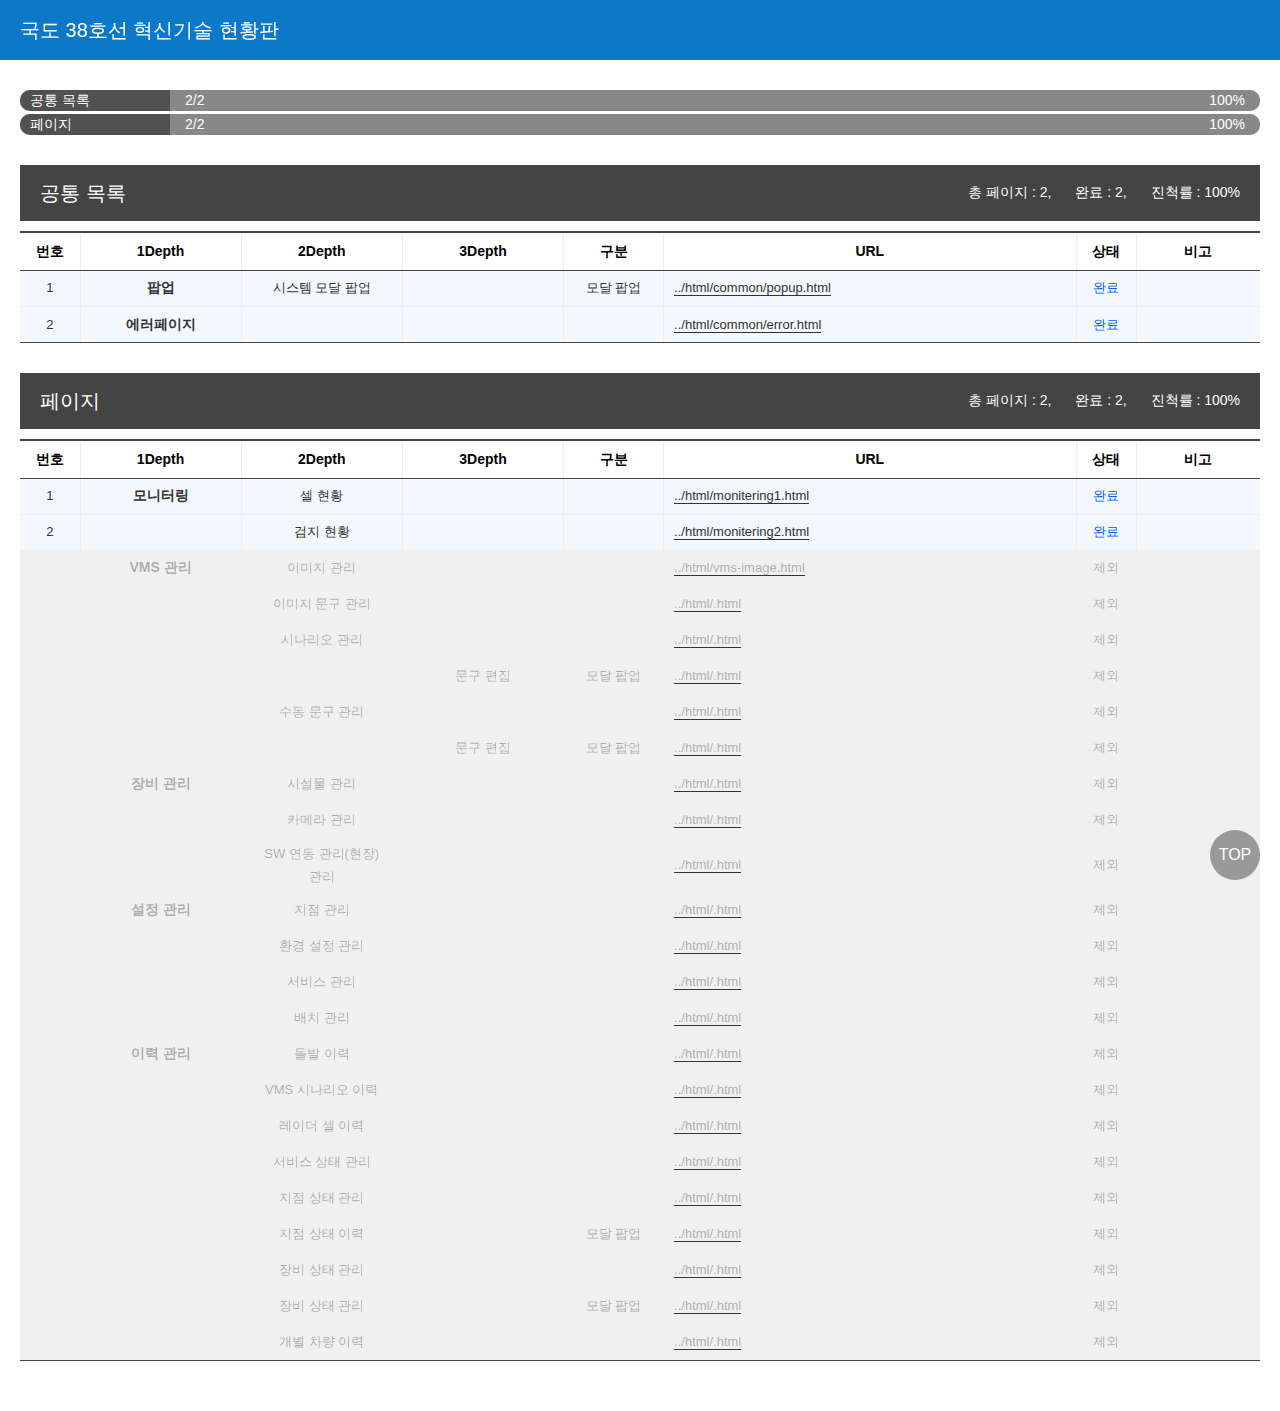
<file: base/html/index.html>
<!DOCTYPE html>
<html lang="ko">
  <head>
    <meta charset="UTF-8" />
    <meta http-equiv="X-UA-Compatible" content="IE=edge" />
    <meta name="viewport" content="width=device-width, initial-scale=1.0" />
    <title>국도 38호선 혁신기술</title>
    <link rel="stylesheet" href="/base/css/pub/base.css" />
    <link rel="stylesheet" href="/base/css/pub/ia.css" />
    <script src="/base/js/lib/jquery-3.5.1.min.js"></script>
    <script src="/base/js/pub/ia.js"></script>
    <style>
      .ia-content-header {
        background: #0c79c8;
      }
      .ia-tbl table .col-type {
        width: 100px !important;
      }
      .ia-tbl table td.col-1depth,
      .ia-tbl table td.col-2depth,
      .ia-tbl table td.col-3depth,
      .ia-tbl table td.col-4depth,
      .ia-tbl table td.col-5depth {
        width: 13%;
        text-align: center;
      }
      .ia-tab-content tr:hover td {
        background: #c1ddef !important;
      }
      .cancel {
        /* text-decoration: line-through;
        color: red; */

        td {
          color: rgba(0, 0, 0, 0.3) !important;
        }
      }
    </style>
  </head>
  <body>
    <div id="ia-wrap">
      <div id="ia-container">
        <div id="ia-content">
          <div class="ia-content-header">
            <div class="ia-in-sec">
              <h1 class="ia-h1">국도 38호선 혁신기술 현황판</h1>
              <div class="ia-guideLink">
                <button type="button" class="ia-top" onclick="$(window).scrollTop(0)">TOP</button>
                <!-- <a href="index.html" class="is-current">현황판</a>
              <a href="../_convention/index.html">퍼블리싱가이드</a> -->
              </div>
            </div>
          </div>
          <div class="ia-content-body">
            <!-- Total -->
            <section class="ia-section">
              <div class="ia-section-body">
                <div class="ia-graph">
                  <ul class="graph"></ul>
                </div>
              </div>
            </section>
            <!-- //Total -->

            <!-- Note -->
            <section class="ia-section ia-section-note">
              <div class="ia-note">
                <div class="row">
                  <div class="col col-12">
                    <div class="ia-box g-box-note">
                      <div class="ia-box-header">
                        <h4 class="ia-h4 marginT-0">Publish Note</h4>
                      </div>
                      <div class="ia-box-body">
                        <ul class="ia-desc marginT-0">
                          <li>유형 표시방법 - FP : Full Popup, MP : Massge Popup, SP : Select Popup, EP : Etc Popup,</li>
                          <li>1차 진척관리 - 최초 완료표시 기준으로 날짜를 표시하고, 비고란에 전달사항이 있는경우 표시한다.</li>
                          <li>2차 결함관리 - 신규/수정/삭제 이슈가 있는 경우 소스코드와 비고란에 동일한 주석문구를 표시한다. (주석표기 예시 - 181130 홍길동 작업내용 수정)</li>
                          <li>3차 최종완료 - 사이트 오픈후에 전체현황을 엑셀로 백업하여 기록을 남기고 비고란은 삭제한다. (최종완료 초기화 작업)</li>
                        </ul>
                      </div>
                    </div>
                  </div>
                </div>
              </div>
            </section>
            <!-- //Note -->

            <!-- list -->
            <section class="ia-section ia-section-ajax" data-file="ajax_ia_0" data-color="#ff898e">
              <div class="ia-section-header">
                <h2 class="ia-h2"><a href="#this" class="ui-accordion-toggle">공통 목록</a></h2>
                <div class="ia-legend">
                  <span class="item"><em>총 페이지 : </em><em class="legend-total">0</em>,</span>
                  <span class="item c-done"><em>완료 : </em><em class="legend-complete">0</em>,</span>
                  <span class="item"><em>진척률 : </em><em class="legend-process">0</em></span>
                </div>
              </div>
              <div class="ia-section-body">
                <div class="ia-tab-content type-thumb">
                  <div class="ia-iframe-wrap">
                    <div class="ia-iframe-list"></div>
                  </div>
                </div>
                <div class="ia-tab-content type-list is-visible">
                  <div class="tbl ia-tbl">
                    <table>
                      <caption>
                        <strong>제목 정보</strong>
                        <p>제목1, 제목2, 제목3 항목으로 구성됨</p>
                      </caption>
                      <thead>
                        <tr>
                          <th scope="col">번호</th>
                          <th scope="col" class="col-1depth">1Depth</th>
                          <th scope="col" class="col-2depth">2Depth</th>
                          <th scope="col" class="col-3depth">3Depth</th>
                          <th scope="col" class="col-4depth">4Depth</th>
                          <th scope="col" class="col-5depth">5Depth</th>
                          <th scope="col" class="col-point">구분</th>
                          <th scope="col">URL</th>
                          <!-- <th scope="col" class="col-date">날짜</th> -->
                          <th scope="col">상태</th>
                          <!-- <th scope="col">담당자</th> -->
                          <th scope="col">비고</th>
                        </tr>
                      </thead>
                      <tbody>
                        <tr>
                          <td class="col-num"><!--자동입력--></td>
                          <td class="col-1depth">팝업</td>
                          <td class="col-2depth">시스템 모달 팝업</td>
                          <td class="col-3depth"></td>
                          <td class="col-4depth"></td>
                          <td class="col-5depth"></td>
                          <td class="col-type" data-type="모달 팝업"></td>
                          <td class="col-url">html/common/popup.html</td>
                          <!-- <td class="col-date"></td> -->
                          <td class="col-complete" data-complete="완료"></td>
                          <!-- <td class="col-worker"></td> -->
                          <td class="col-memo"></td>
                        </tr>
                        <tr>
                          <td class="col-num"><!--자동입력--></td>
                          <td class="col-1depth">에러페이지</td>
                          <td class="col-2depth"></td>
                          <td class="col-3depth"></td>
                          <td class="col-4depth"></td>
                          <td class="col-5depth"></td>
                          <td class="col-type" data-type=""></td>
                          <td class="col-url">html/common/error.html</td>
                          <!-- <td class="col-date"></td> -->
                          <td class="col-complete" data-complete="완료"></td>
                          <!-- <td class="col-worker"></td> -->
                          <td class="col-memo"></td>
                        </tr>
                        <!-- <tr>
                          <td class="col-num"></td>
                          <td class="col-1depth">아이콘 모음</td>
                          <td class="col-2depth"></td>
                          <td class="col-3depth"></td>
                          <td class="col-4depth"></td>
                          <td class="col-5depth"></td>
                          <td class="col-type" data-type=""></td>
                          <td class="col-url">html/common/icon.html</td>
                          <td class="col-complete" data-complete="완료"></td>
                          <td class="col-memo"></td>
                        </tr> -->
                      </tbody>
                    </table>
                  </div>
                </div>
              </div>
            </section>
            <!-- //list -->

            <!-- list -->
            <section class="ia-section ia-section-ajax" data-file="ajax_ia_0" data-color="#ff898e">
              <div class="ia-section-header">
                <h2 class="ia-h2"><a href="#this" class="ui-accordion-toggle">페이지</a></h2>
                <div class="ia-legend">
                  <span class="item"><em>총 페이지 : </em><em class="legend-total">0</em>,</span>
                  <span class="item c-done"><em>완료 : </em><em class="legend-complete">0</em>,</span>
                  <span class="item"><em>진척률 : </em><em class="legend-process">0</em></span>
                </div>
              </div>
              <div class="ia-section-body">
                <div class="ia-tab-content type-thumb">
                  <div class="ia-iframe-wrap">
                    <div class="ia-iframe-list"></div>
                  </div>
                </div>
                <div class="ia-tab-content type-list is-visible">
                  <div class="tbl ia-tbl">
                    <table>
                      <caption>
                        <strong>제목 정보</strong>
                        <p>제목1, 제목2, 제목3 항목으로 구성됨</p>
                      </caption>
                      <thead>
                        <tr>
                          <th scope="col">번호</th>
                          <th scope="col" class="col-1depth">1Depth</th>
                          <th scope="col" class="col-2depth">2Depth</th>
                          <th scope="col" class="col-3depth">3Depth</th>
                          <th scope="col" class="col-4depth">4Depth</th>
                          <th scope="col" class="col-5depth">5Depth</th>
                          <th scope="col" class="col-point">구분</th>
                          <th scope="col">URL</th>
                          <!-- <th scope="col" class="col-date">날짜</th> -->
                          <th scope="col">상태</th>
                          <!-- <th scope="col">담당자</th> -->
                          <th scope="col">비고</th>
                        </tr>
                      </thead>
                      <tbody>
                        <tr>
                          <td class="col-num"><!--자동입력--></td>
                          <td class="col-1depth">모니터링</td>
                          <td class="col-2depth">셀 현황</td>
                          <td class="col-3depth"></td>
                          <td class="col-4depth"></td>
                          <td class="col-5depth"></td>
                          <td class="col-type" data-type=""></td>
                          <td class="col-url">html/monitering1.html</td>
                          <!-- <td class="col-date"></td> -->
                          <td class="col-complete" data-complete="완료"></td>
                          <!-- <td class="col-worker"></td> -->
                          <td class="col-memo"></td>
                        </tr>
                        <tr>
                          <td class="col-num"><!--자동입력--></td>
                          <td class="col-1depth"></td>
                          <td class="col-2depth">검지 현황</td>
                          <td class="col-3depth"></td>
                          <td class="col-4depth"></td>
                          <td class="col-5depth"></td>
                          <td class="col-type" data-type=""></td>
                          <td class="col-url">html/monitering2.html</td>
                          <!-- <td class="col-date"></td> -->
                          <td class="col-complete" data-complete="완료"></td>
                          <!-- <td class="col-worker"></td> -->
                          <td class="col-memo"></td>
                        </tr>
                        <tr class="cancel">
                          <td class="col-num"><!--자동입력--></td>
                          <td class="col-1depth">VMS 관리</td>
                          <td class="col-2depth">이미지 관리</td>
                          <td class="col-3depth"></td>
                          <td class="col-4depth"></td>
                          <td class="col-5depth"></td>
                          <td class="col-type" data-type=""></td>
                          <td class="col-url">html/vms-image.html</td>
                          <!-- <td class="col-date"></td> -->
                          <td class="col-complete" data-complete="제외"></td>
                          <!-- <td class="col-worker"></td> -->
                          <td class="col-memo"></td>
                        </tr>
                        <tr class="cancel">
                          <td class="col-num"><!--자동입력--></td>
                          <td class="col-1depth"></td>
                          <td class="col-2depth">이미지 문구 관리</td>
                          <td class="col-3depth"></td>
                          <td class="col-4depth"></td>
                          <td class="col-5depth"></td>
                          <td class="col-type" data-type=""></td>
                          <td class="col-url">html/.html</td>
                          <!-- <td class="col-date"></td> -->
                          <td class="col-complete" data-complete="제외"></td>
                          <!-- <td class="col-worker"></td> -->
                          <td class="col-memo"></td>
                        </tr>
                        <tr class="cancel">
                          <td class="col-num"><!--자동입력--></td>
                          <td class="col-1depth"></td>
                          <td class="col-2depth">시나리오 관리</td>
                          <td class="col-3depth"></td>
                          <td class="col-4depth"></td>
                          <td class="col-5depth"></td>
                          <td class="col-type" data-type=""></td>
                          <td class="col-url">html/.html</td>
                          <!-- <td class="col-date"></td> -->
                          <td class="col-complete" data-complete="제외"></td>
                          <!-- <td class="col-worker"></td> -->
                          <td class="col-memo"></td>
                        </tr>
                        <tr class="cancel">
                          <td class="col-num"><!--자동입력--></td>
                          <td class="col-1depth"></td>
                          <td class="col-2depth"></td>
                          <td class="col-3depth">문구 편집</td>
                          <td class="col-4depth"></td>
                          <td class="col-5depth"></td>
                          <td class="col-type" data-type="모달 팝업"></td>
                          <td class="col-url">html/.html</td>
                          <!-- <td class="col-date"></td> -->
                          <td class="col-complete" data-complete="제외"></td>
                          <!-- <td class="col-worker"></td> -->
                          <td class="col-memo"></td>
                        </tr>
                        <tr class="cancel">
                          <td class="col-num"><!--자동입력--></td>
                          <td class="col-1depth"></td>
                          <td class="col-2depth">수동 문구 관리</td>
                          <td class="col-3depth"></td>
                          <td class="col-4depth"></td>
                          <td class="col-5depth"></td>
                          <td class="col-type" data-type=""></td>
                          <td class="col-url">html/.html</td>
                          <!-- <td class="col-date"></td> -->
                          <td class="col-complete" data-complete="제외"></td>
                          <!-- <td class="col-worker"></td> -->
                          <td class="col-memo"></td>
                        </tr>
                        <tr class="cancel">
                          <td class="col-num"><!--자동입력--></td>
                          <td class="col-1depth"></td>
                          <td class="col-2depth"></td>
                          <td class="col-3depth">문구 편집</td>
                          <td class="col-4depth"></td>
                          <td class="col-5depth"></td>
                          <td class="col-type" data-type="모달 팝업"></td>
                          <td class="col-url">html/.html</td>
                          <!-- <td class="col-date"></td> -->
                          <td class="col-complete" data-complete="제외"></td>
                          <!-- <td class="col-worker"></td> -->
                          <td class="col-memo"></td>
                        </tr>
                        <tr class="cancel">
                          <td class="col-num"><!--자동입력--></td>
                          <td class="col-1depth">장비 관리</td>
                          <td class="col-2depth">시설물 관리</td>
                          <td class="col-3depth"></td>
                          <td class="col-4depth"></td>
                          <td class="col-5depth"></td>
                          <td class="col-type" data-type=""></td>
                          <td class="col-url">html/.html</td>
                          <!-- <td class="col-date"></td> -->
                          <td class="col-complete" data-complete="제외"></td>
                          <!-- <td class="col-worker"></td> -->
                          <td class="col-memo"></td>
                        </tr>
                        <tr class="cancel">
                          <td class="col-num"><!--자동입력--></td>
                          <td class="col-1depth"></td>
                          <td class="col-2depth">카메라 관리</td>
                          <td class="col-3depth"></td>
                          <td class="col-4depth"></td>
                          <td class="col-5depth"></td>
                          <td class="col-type" data-type=""></td>
                          <td class="col-url">html/.html</td>
                          <!-- <td class="col-date"></td> -->
                          <td class="col-complete" data-complete="제외"></td>
                          <!-- <td class="col-worker"></td> -->
                          <td class="col-memo"></td>
                        </tr>
                        <tr class="cancel">
                          <td class="col-num"><!--자동입력--></td>
                          <td class="col-1depth"></td>
                          <td class="col-2depth">SW 연동 관리(현장) 관리</td>
                          <td class="col-3depth"></td>
                          <td class="col-4depth"></td>
                          <td class="col-5depth"></td>
                          <td class="col-type" data-type=""></td>
                          <td class="col-url">html/.html</td>
                          <!-- <td class="col-date"></td> -->
                          <td class="col-complete" data-complete="제외"></td>
                          <!-- <td class="col-worker"></td> -->
                          <td class="col-memo"></td>
                        </tr>
                        <tr class="cancel">
                          <td class="col-num"><!--자동입력--></td>
                          <td class="col-1depth">설정 관리</td>
                          <td class="col-2depth">지점 관리</td>
                          <td class="col-3depth"></td>
                          <td class="col-4depth"></td>
                          <td class="col-5depth"></td>
                          <td class="col-type" data-type=""></td>
                          <td class="col-url">html/.html</td>
                          <!-- <td class="col-date"></td> -->
                          <td class="col-complete" data-complete="제외"></td>
                          <!-- <td class="col-worker"></td> -->
                          <td class="col-memo"></td>
                        </tr>
                        <tr class="cancel">
                          <td class="col-num"><!--자동입력--></td>
                          <td class="col-1depth"></td>
                          <td class="col-2depth">환경 설정 관리</td>
                          <td class="col-3depth"></td>
                          <td class="col-4depth"></td>
                          <td class="col-5depth"></td>
                          <td class="col-type" data-type=""></td>
                          <td class="col-url">html/.html</td>
                          <!-- <td class="col-date"></td> -->
                          <td class="col-complete" data-complete="제외"></td>
                          <!-- <td class="col-worker"></td> -->
                          <td class="col-memo"></td>
                        </tr>
                        <tr class="cancel">
                          <td class="col-num"><!--자동입력--></td>
                          <td class="col-1depth"></td>
                          <td class="col-2depth">서비스 관리</td>
                          <td class="col-3depth"></td>
                          <td class="col-4depth"></td>
                          <td class="col-5depth"></td>
                          <td class="col-type" data-type=""></td>
                          <td class="col-url">html/.html</td>
                          <!-- <td class="col-date"></td> -->
                          <td class="col-complete" data-complete="제외"></td>
                          <!-- <td class="col-worker"></td> -->
                          <td class="col-memo"></td>
                        </tr>
                        <tr class="cancel">
                          <td class="col-num"><!--자동입력--></td>
                          <td class="col-1depth"></td>
                          <td class="col-2depth">배치 관리</td>
                          <td class="col-3depth"></td>
                          <td class="col-4depth"></td>
                          <td class="col-5depth"></td>
                          <td class="col-type" data-type=""></td>
                          <td class="col-url">html/.html</td>
                          <!-- <td class="col-date"></td> -->
                          <td class="col-complete" data-complete="제외"></td>
                          <!-- <td class="col-worker"></td> -->
                          <td class="col-memo"></td>
                        </tr>
                        <tr class="cancel">
                          <td class="col-num"><!--자동입력--></td>
                          <td class="col-1depth">이력 관리</td>
                          <td class="col-2depth">돌발 이력</td>
                          <td class="col-3depth"></td>
                          <td class="col-4depth"></td>
                          <td class="col-5depth"></td>
                          <td class="col-type" data-type=""></td>
                          <td class="col-url">html/.html</td>
                          <!-- <td class="col-date"></td> -->
                          <td class="col-complete" data-complete="제외"></td>
                          <!-- <td class="col-worker"></td> -->
                          <td class="col-memo"></td>
                        </tr>
                        <tr class="cancel">
                          <td class="col-num"><!--자동입력--></td>
                          <td class="col-1depth"></td>
                          <td class="col-2depth">VMS 시나리오 이력</td>
                          <td class="col-3depth"></td>
                          <td class="col-4depth"></td>
                          <td class="col-5depth"></td>
                          <td class="col-type" data-type=""></td>
                          <td class="col-url">html/.html</td>
                          <!-- <td class="col-date"></td> -->
                          <td class="col-complete" data-complete="제외"></td>
                          <!-- <td class="col-worker"></td> -->
                          <td class="col-memo"></td>
                        </tr>
                        <tr class="cancel">
                          <td class="col-num"><!--자동입력--></td>
                          <td class="col-1depth"></td>
                          <td class="col-2depth">레이더 셀 이력</td>
                          <td class="col-3depth"></td>
                          <td class="col-4depth"></td>
                          <td class="col-5depth"></td>
                          <td class="col-type" data-type=""></td>
                          <td class="col-url">html/.html</td>
                          <!-- <td class="col-date"></td> -->
                          <td class="col-complete" data-complete="제외"></td>
                          <!-- <td class="col-worker"></td> -->
                          <td class="col-memo"></td>
                        </tr>
                        <tr class="cancel">
                          <td class="col-num"><!--자동입력--></td>
                          <td class="col-1depth"></td>
                          <td class="col-2depth">서비스 상태 관리</td>
                          <td class="col-3depth"></td>
                          <td class="col-4depth"></td>
                          <td class="col-5depth"></td>
                          <td class="col-type" data-type=""></td>
                          <td class="col-url">html/.html</td>
                          <!-- <td class="col-date"></td> -->
                          <td class="col-complete" data-complete="제외"></td>
                          <!-- <td class="col-worker"></td> -->
                          <td class="col-memo"></td>
                        </tr>
                        <tr class="cancel">
                          <td class="col-num"><!--자동입력--></td>
                          <td class="col-1depth"></td>
                          <td class="col-2depth">지점 상태 관리</td>
                          <td class="col-3depth"></td>
                          <td class="col-4depth"></td>
                          <td class="col-5depth"></td>
                          <td class="col-type" data-type=""></td>
                          <td class="col-url">html/.html</td>
                          <!-- <td class="col-date"></td> -->
                          <td class="col-complete" data-complete="제외"></td>
                          <!-- <td class="col-worker"></td> -->
                          <td class="col-memo"></td>
                        </tr>
                        <tr class="cancel">
                          <td class="col-num"><!--자동입력--></td>
                          <td class="col-1depth"></td>
                          <td class="col-2depth">지점 상태 이력</td>
                          <td class="col-3depth"></td>
                          <td class="col-4depth"></td>
                          <td class="col-5depth"></td>
                          <td class="col-type" data-type="모달 팝업"></td>
                          <td class="col-url">html/.html</td>
                          <!-- <td class="col-date"></td> -->
                          <td class="col-complete" data-complete="제외"></td>
                          <!-- <td class="col-worker"></td> -->
                          <td class="col-memo"></td>
                        </tr>
                        <tr class="cancel">
                          <td class="col-num"><!--자동입력--></td>
                          <td class="col-1depth"></td>
                          <td class="col-2depth">장비 상태 관리</td>
                          <td class="col-3depth"></td>
                          <td class="col-4depth"></td>
                          <td class="col-5depth"></td>
                          <td class="col-type" data-type=""></td>
                          <td class="col-url">html/.html</td>
                          <!-- <td class="col-date"></td> -->
                          <td class="col-complete" data-complete="제외"></td>
                          <!-- <td class="col-worker"></td> -->
                          <td class="col-memo"></td>
                        </tr>
                        <tr class="cancel">
                          <td class="col-num"><!--자동입력--></td>
                          <td class="col-1depth"></td>
                          <td class="col-2depth">장비 상태 관리</td>
                          <td class="col-3depth"></td>
                          <td class="col-4depth"></td>
                          <td class="col-5depth"></td>
                          <td class="col-type" data-type="모달 팝업"></td>
                          <td class="col-url">html/.html</td>
                          <!-- <td class="col-date"></td> -->
                          <td class="col-complete" data-complete="제외"></td>
                          <!-- <td class="col-worker"></td> -->
                          <td class="col-memo"></td>
                        </tr>
                        <tr class="cancel">
                          <td class="col-num"><!--자동입력--></td>
                          <td class="col-1depth"></td>
                          <td class="col-2depth">개별 차량 이력</td>
                          <td class="col-3depth"></td>
                          <td class="col-4depth"></td>
                          <td class="col-5depth"></td>
                          <td class="col-type" data-type=""></td>
                          <td class="col-url">html/.html</td>
                          <!-- <td class="col-date"></td> -->
                          <td class="col-complete" data-complete="제외"></td>
                          <!-- <td class="col-worker"></td> -->
                          <td class="col-memo"></td>
                        </tr>
                      </tbody>
                    </table>
                  </div>
                </div>
              </div>
            </section>
            <!-- //list -->
          </div>
          <!-- //ia-content-body -->
        </div>
        <!-- //ia-content -->
      </div>
      <!-- //ia-container -->
    </div>
    <!-- //ia-wrap -->
  </body>
</html>
</file>
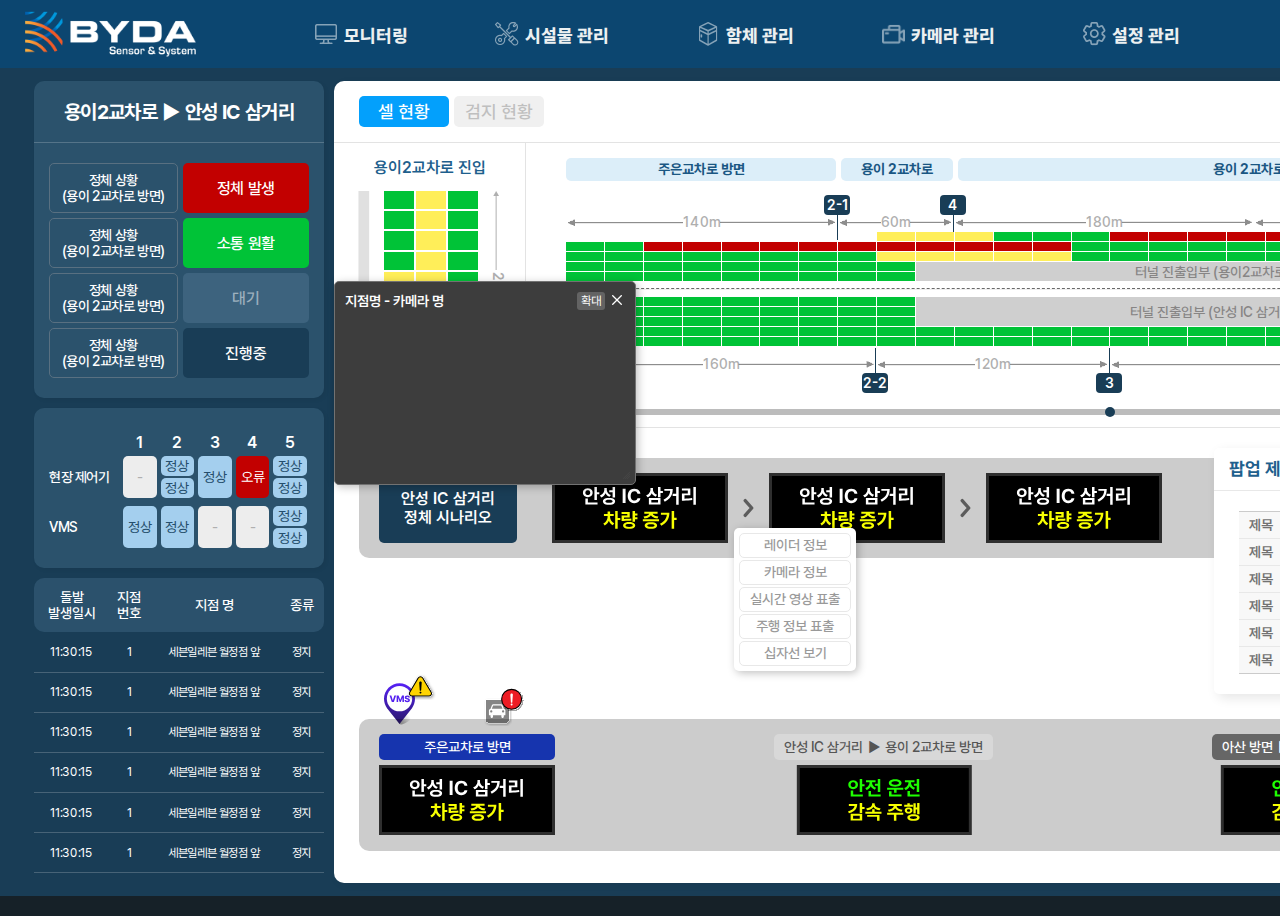
<file: base/html/monitering1.html>
<!DOCTYPE html>
<html lang="ko">
  <head>
    <meta http-equiv="Content-Type" content="text/html; charset=utf-8" />
    <meta http-equiv="X-UA-Compatible" content="IE=edge" />
    <title>모니터링 - 셀 현황</title>
    <script src="http://map.ngii.go.kr/emap/js/map/OpenLayers-6.4.3.js"></script>
    <script src="http://map.ngii.go.kr/nps/common/lib/proj4js/proj4.js"></script>
    <script src="http://map.ngii.go.kr/openapi/wmts_ngiiMap_v6.4.3.js?apikey=04trYP9_xwLAfALjwZ-B8g"></script>
    <script src="/base/js/lib/jquery-3.5.1.min.js"></script>
    <script src="/base/js/lib/jquery-ui.min.js"></script>
    <script src="/base/js/lib/jquery.modal.min.js"></script>
    <script src="/base/js/common/includeHTML.js"></script>
    <script src="/base/js/common/map-iconbar.js"></script>
    <!-- 용이2교차로 진입, 안성TG 진출 cell -->
    <script src="/base/js/common/cell3.js"></script>
    <!-- 중앙 cell -->
    <script src="/base/js/common/cell4.js"></script>
    <!-- 퍼블리싱 확인용 include -->
    <script src="/base/js/common/ui.js"></script>
    <link rel="stylesheet" href="/base/css/jquery-ui.min.css" />
    <link rel="stylesheet" href="http://map.ngii.go.kr/emap/css/map/OpenLayers-6.4.3.css" />
    <link rel="stylesheet" href="/base/css/common.css" />
  </head>
  <body>
    <div class="wrapper">
      <header class="header" include-html="/base/html/common/header.html"></header>
      <!-- //header -->

      <main class="container bg-nileblue">
        <section class="congestion-noti-monitering v2">
          <section class="ly-left" include-html="/base/html/common/monitering_noti_nav2.html"></section>
          <!-- //ly-left -->
          <section class="ly-content">
            <article class="primary-container">
              <header class="monitering-condition-tab">
                <span class="tab-btn-wrap">
                  <a href="monitering1.html" class="tab-btn active">셀 현황</a>
                  <a href="monitering2.html" class="tab-btn">검지 현황</a>
                </span>
                <span class="state-legend">
                  <em>소통원활</em>
                  <em>서행</em>
                  <em>정체</em>
                </span>
              </header>
              <!-- //condition-tab -->

              <article class="monitering-condition-container">
                <aside class="left">
                  <em class="tit">용이2교차로 진입</em>
                  <div class="bind">
                    <img src="/base/images/ic_arr_down2.png" alt="방향 이미지" />
                    <!-- 현재 셀 개수가 30개인데 만약 개수가 변경 될 경우 cell3.js 2번 라인 변수 참고 -->
                    <div class="cell-group-bind js-aside-cell">
                      <div class="cell-group" data-cell="road1"></div>
                      <div class="cell-group" data-cell="road2"></div>
                      <div class="cell-group" data-cell="road3"></div>
                    </div>
                    <span class="meter"><i>200m</i></span>
                  </div>
                </aside>
                <!-- //left -->

                <main class="centered">
                  <div class="centered-inner">
                    <div class="sign-wrap">
                      <!-- 너비는 인라인 style width속성으로 조절해주세요. 제일 큰 너비는 flex:1로 설정하면 자동으로 꽉 채워집니다. -->
                      <em style="width: 270px">주은교차로 방면</em>
                      <em style="width: 112px">용이 2교차로</em>
                      <em style="flex: 1">용이 2교차로</em>
                      <em style="width: 110px">안성IC삼거리</em>
                    </div>
                    <!-- //sign-wrap -->

                    <div class="section-info">
                      <div class="section-info-inner">
                        <!-- 너비는 인라인 style width속성으로 조절해주세요. 제일 큰 너비는 flex:1로 설정하면 자동으로 꽉 채워집니다. -->
                        <div class="sec1" style="width: 272px">
                          <i>2-1</i>
                          <span>
                            <em>140m</em>
                          </span>
                        </div>
                        <!-- //sec -->
                        <div class="sec2" style="width: 116px">
                          <i>4</i>
                          <span>
                            <em>60m</em>
                          </span>
                        </div>
                        <!-- //sec -->
                        <div class="sec3" style="flex: 1">
                          <i>5-1</i>
                          <div class="distance-wrap">
                            <span>
                              <em>180m</em>
                            </span>
                            <span>
                              <em>180m</em>
                            </span>
                          </div>
                          <!-- //distance-wrap -->
                        </div>
                        <!-- //sec -->

                        <!-- 241119 추가 -->
                        <div class="sec4 last" style="width: 100px">
                          <span>
                            <em>120m</em>
                          </span>
                        </div>
                        <!-- //sec -->
                      </div>
                      <!-- //section-info-inner -->
                    </div>
                    <!-- //section-info -->

                    <div class="cell-bar-v2">
                      <div class="cell-group-v2" data-cell="road1"></div>
                      <div class="cell-group-v2" data-cell="road2"></div>
                      <div class="cell-group-v2" data-cell="road3"></div>
                      <div class="cell-bar-v2 is-directions">
                        <div class="cell-group-v2" data-cell="road4"></div>
                        <div class="cell-group-v2" data-cell="road5"></div>
                        <!-- 만약 셀 개수가 바뀌게 될 경우 길 안내 텍스트 위치값 변경이 필요합니다. 인라인 style로 수정하면 됩니다. -->
                        <i class="txt-directions" style="left: 350px; right: 117px">터널 진출입부 (용이2교차로 방향)</i>
                      </div>
                      <!-- //is-directions -->
                    </div>
                    <!-- //cell-bar-v2 -->

                    <hr class="dotted-line" />

                    <div class="cell-bar-v2">
                      <div class="cell-bar-v2 is-directions">
                        <div class="cell-group-v2" data-cell="road6"></div>
                        <div class="cell-group-v2" data-cell="road7"></div>
                        <div class="cell-group-v2" data-cell="road8"></div>
                        <!-- 만약 셀 개수가 바뀌게 될 경우 길 안내 텍스트 위치값 변경이 필요합니다. 인라인 style로 수정하면 됩니다. -->
                        <i class="txt-directions" style="height: 29px; left: 350px; right: 117px">터널 진출입부 (안성 IC 삼거리 방향)</i>
                      </div>
                      <!-- //is-directions -->
                      <div class="cell-group-v2" data-cell="road9"></div>
                      <div class="cell-group-v2" data-cell="road10"></div>
                      <div class="cell-group-v2" data-cell="road11"></div>
                    </div>
                    <!-- //cell-bar-v2 -->

                    <div class="section-info bot">
                      <div class="section-info-inner">
                        <!-- 너비는 인라인 style width속성으로 조절해주세요. 제일 큰 너비는 flex:1로 설정하면 자동으로 꽉 채워집니다. -->
                        <div class="sec1" style="width: 310px">
                          <i>2-2</i>
                          <span>
                            <em>160m</em>
                          </span>
                        </div>
                        <!-- //sec -->
                        <div class="sec2" style="width: 234px">
                          <i>3</i>
                          <span>
                            <em>120m</em>
                          </span>
                        </div>
                        <!-- //sec -->
                        <div class="sec3" style="width: 466px">
                          <i>5-2</i>
                          <span>
                            <em>240m</em>
                          </span>
                        </div>
                        <!-- //sec -->
                      </div>
                      <!-- //section-info-inner -->
                    </div>
                    <!-- //section-info -->
                  </div>
                  <!-- //centered-inner -->
                </main>
                <!-- //centered -->

                <aside class="right">
                  <em class="tit">안성TG 진출</em>
                  <div class="bind">
                    <img src="/base/images/ic_arr_down2.png" alt="방향 이미지" />
                    <!-- 현재 셀 개수가 30개인데 만약 개수가 변경 될 경우 cell3.js 2번 라인 변수 참고 -->
                    <div class="cell-group-bind js-aside-cell">
                      <div class="cell-group" data-cell="road1"></div>
                      <div class="cell-group" data-cell="road2"></div>
                      <div class="cell-group" data-cell="road3"></div>
                    </div>
                    <span class="meter"><i>160m</i></span>
                  </div>
                </aside>
                <!-- //right -->
              </article>
              <!-- //monitering-condition-container -->

              <div class="progress">
                <div class="progress-container">
                  <input type="range" class="progress-bar" id="pgBar" min="0" step="1" />
                  <div id="tooltip" class="tooltip"></div>
                </div>
              </div>
              <!-- //progress -->

              <article id="map1" class="monitering-map-container" include-html="/base/html/common/monitering_map.html"></article>

              <!-- 241118 카메라 팝업 HTML마크업 위치 변경 -->
              <!-- 카메라 팝업(active 클래스 제거시 카메라 팝업 숨김) -->
              <div class="camera-popup-container active" style="left: 0; top: 200px">
                <header class="camera-popup-header">
                  <em class="tit">지점명 - 카메라 명</em>
                  <div class="bind">
                    <!-- 241119 is-reduce클래스명 추가 -->
                    <a href="#" class="btn-expansion is-reduce">확대</a>
                    <a href="#" class="btn-popup-close"><span class="screen-out">팝업 닫기</span></a>
                  </div>
                </header>
                <div class="camera-popup-content">
                  <video autoplay loop muted width="100%" height="100%">
                    <source src="https://interactive-examples.mdn.mozilla.net/media/cc0-videos/flower.mp4" type="video/mp4" />
                  </video>
                </div>
                <!-- //camera-popup-content -->
              </div>
              <!-- //camera-popup-container -->
            </article>
            <!-- //primary-container -->
          </section>
          <!-- //ly-content -->
        </section>
        <!-- //congestion-noti-monitering -->
      </main>
      <!-- //container -->

      <footer include-html="/base/html/common/footer.html"></footer>
      <!-- //footer -->
    </div>
    <!-- //wrapper -->

    <script>
      // map init
      window.onload = function () {
        setTimeout(() => {
          var map1 = new ngii_wmts.map('map1', { zoom: 6 });
        }, 50);
      };
    </script>
  </body>
</html>
</file>
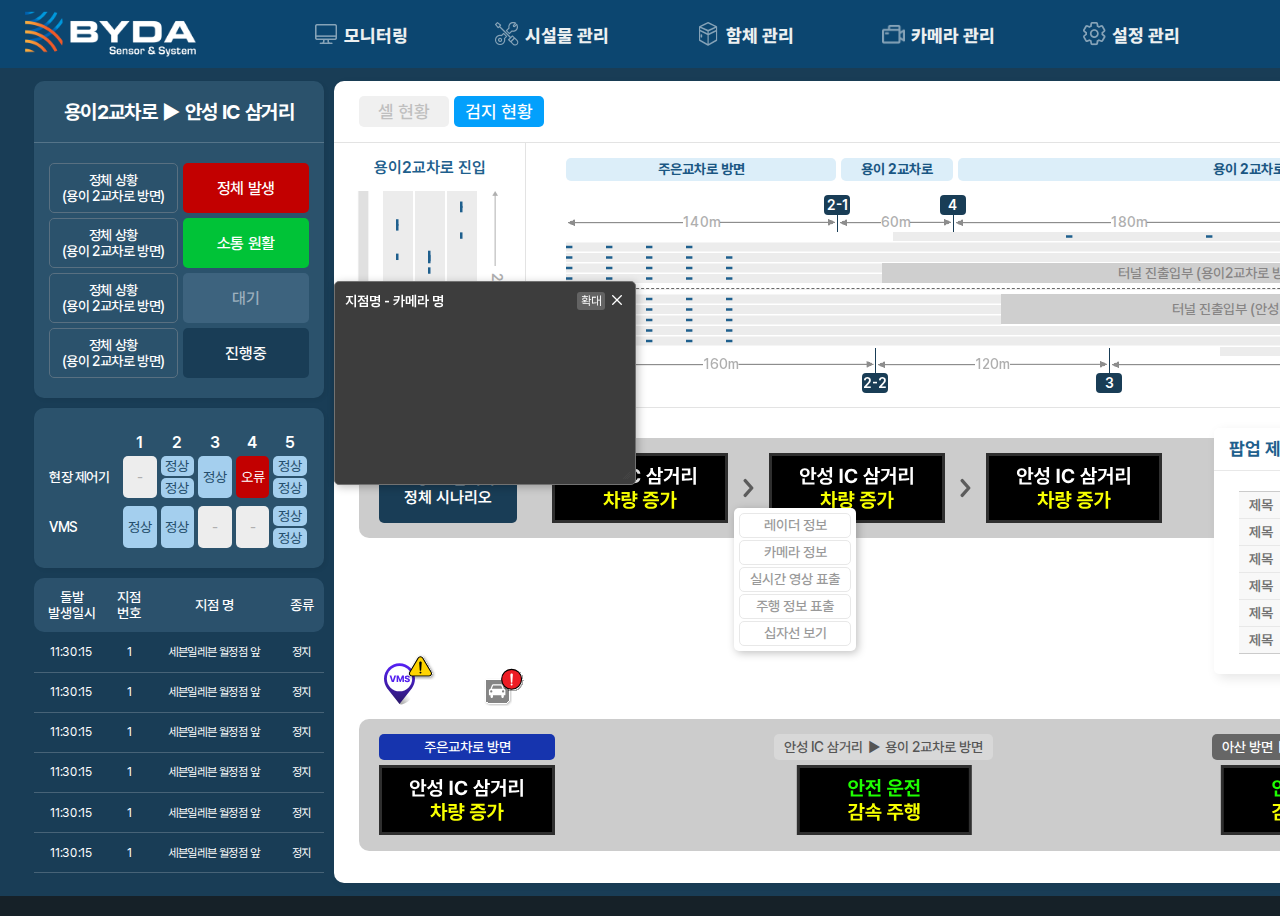
<file: base/html/monitering2.html>
<!DOCTYPE html>
<html lang="ko">
  <head>
    <meta http-equiv="Content-Type" content="text/html; charset=utf-8" />
    <meta http-equiv="X-UA-Compatible" content="IE=edge" />
    <title>모니터링 - 검지 현황</title>
    <script src="http://map.ngii.go.kr/emap/js/map/OpenLayers-6.4.3.js"></script>
    <script src="http://map.ngii.go.kr/nps/common/lib/proj4js/proj4.js"></script>
    <script src="http://map.ngii.go.kr/openapi/wmts_ngiiMap_v6.4.3.js?apikey=04trYP9_xwLAfALjwZ-B8g"></script>
    <script src="/base/js/lib/jquery-3.5.1.min.js"></script>
    <script src="/base/js/lib/jquery-ui.min.js"></script>
    <script src="/base/js/lib/jquery.modal.min.js"></script>
    <script src="/base/js/common/includeHTML.js"></script>
    <script src="/base/js/common/map-iconbar.js"></script>
    <!-- 퍼블리싱 확인용 include -->
    <script src="/base/js/common/ui.js"></script>
    <!-- 검지현황 좌우 캔버스 -->
    <script src="/base/js/common/canvas1.js"></script>
    <!-- 검지현황 가운데 캔버스 -->
    <script src="/base/js/common/canvas2.js"></script>
    <link rel="stylesheet" href="/base/css/jquery-ui.min.css" />
    <link rel="stylesheet" href="http://map.ngii.go.kr/emap/css/map/OpenLayers-6.4.3.css" />
    <link rel="stylesheet" href="/base/css/common.css" />
  </head>
  <body>
    <div class="wrapper">
      <header class="header" include-html="/base/html/common/header.html"></header>
      <!-- //header -->

      <main class="container bg-nileblue">
        <section class="congestion-noti-monitering v2">
          <section class="ly-left" include-html="/base/html/common/monitering_noti_nav2.html"></section>
          <!-- //ly-left -->
          <section class="ly-content">
            <article class="primary-container">
              <header class="monitering-condition-tab">
                <span class="tab-btn-wrap">
                  <a href="monitering1.html" class="tab-btn">셀 현황</a>
                  <a href="monitering2.html" class="tab-btn active">검지 현황</a>
                </span>
                <span class="state-legend">
                  <em>소통원활</em>
                  <em>서행</em>
                  <em>정체</em>
                </span>
              </header>
              <!-- //condition-tab -->

              <article class="monitering-condition-container geomji-situation">
                <aside class="left">
                  <em class="tit">용이2교차로 진입</em>
                  <div class="bind">
                    <img src="/base/images/ic_arr_down2.png" alt="방향 이미지" />
                    <!-- 241116 canvas태그의 부모 div 추가 -->
                    <div class="canvas-wrap">
                      <!-- 241119 캔버스 height값 변경 -->
                      <canvas id="geomjiCanvas1" width="94" height="202" title="용이2교차로 진입"></canvas>
                    </div>
                    <span class="meter"><i>200m</i></span>
                  </div>
                </aside>
                <!-- //left -->

                <main class="centered">
                  <div class="centered-inner">
                    <div class="sign-wrap">
                      <!-- 너비는 인라인 style width속성으로 조절해주세요. 제일 큰 너비는 flex:1로 설정하면 자동으로 꽉 채워집니다. -->
                      <em style="width: 270px">주은교차로 방면</em>
                      <em style="width: 112px">용이 2교차로</em>
                      <em style="flex: 1">용이 2교차로</em>
                      <em style="width: 110px">안성IC삼거리</em>
                    </div>
                    <!-- //sign-wrap -->

                    <div class="section-info">
                      <div class="section-info-inner">
                        <!-- 너비는 인라인 style width속성으로 조절해주세요. 제일 큰 너비는 flex:1로 설정하면 자동으로 꽉 채워집니다. -->
                        <div class="sec1" style="width: 272px">
                          <i>2-1</i>
                          <span>
                            <em>140m</em>
                          </span>
                        </div>
                        <!-- //sec -->
                        <div class="sec2" style="width: 116px">
                          <i>4</i>
                          <span>
                            <em>60m</em>
                          </span>
                        </div>
                        <!-- //sec -->
                        <div class="sec3" style="flex: 1">
                          <i>5-1</i>
                          <div class="distance-wrap">
                            <span>
                              <em>180m</em>
                            </span>
                            <span>
                              <em>180m</em>
                            </span>
                          </div>
                          <!-- //distance-wrap -->
                        </div>
                        <!-- //sec -->
                      </div>
                      <!-- //section-info-inner -->
                    </div>
                    <!-- //section-info -->

                    <div class="geomji-centered">
                      <!-- 241116 canvas태그의 부모 div 추가 -->
                      <div class="canvas-wrap">
                        <canvas id="geomjiCanvas3" width="1090" height="124"></canvas>
                      </div>
                      <hr class="dotted-line" />
                      <!-- 만약 행의 x좌표가 바뀌게 될 경우 길 안내 텍스트 위치값 변경이 필요합니다. 인라인 style로 수정하면 됩니다. -->
                      <i class="txt-directions1" style="left: 316px; right: 117px">터널 진출입부 (용이2교차로 방향)</i>
                      <i class="txt-directions2" style="left: 435px; right: 117px">터널 진출입부 (안성 IC 삼거리 방향)</i>
                    </div>
                    <!-- //geomji-centered -->

                    <div class="section-info bot">
                      <div class="section-info-inner">
                        <!-- 너비는 인라인 style width속성으로 조절해주세요. 제일 큰 너비는 flex:1로 설정하면 자동으로 꽉 채워집니다. -->
                        <div class="sec1" style="width: 310px">
                          <i>2-2</i>
                          <span>
                            <em>160m</em>
                          </span>
                        </div>
                        <!-- //sec -->
                        <div class="sec2" style="width: 234px">
                          <i>3</i>
                          <span>
                            <em>120m</em>
                          </span>
                        </div>
                        <!-- //sec -->
                        <div class="sec3" style="width: 466px">
                          <i>5-2</i>
                          <span>
                            <em>240m</em>
                          </span>
                        </div>
                        <!-- //sec -->
                      </div>
                      <!-- //section-info-inner -->
                    </div>
                    <!-- //section-info -->
                  </div>
                  <!-- //centered-inner -->
                </main>
                <!-- //centered -->

                <aside class="right">
                  <em class="tit">안성TG 진출</em>
                  <div class="bind">
                    <img src="/base/images/ic_arr_down2.png" alt="방향 이미지" />
                    <!-- 241116 canvas태그의 부모 div 추가 -->
                    <div class="canvas-wrap">
                      <!-- 241119 캔버스 height값 변경 -->
                      <canvas id="geomjiCanvas2" width="94" height="202" title="안성TG 진출"></canvas>
                    </div>
                    <span class="meter"><i>160m</i></span>
                  </div>
                </aside>
                <!-- //right -->
              </article>
              <!-- //monitering-condition-container -->

              <article id="map1" class="monitering-map-container" include-html="/base/html/common/monitering_map.html"></article>

              <!-- 카메라 팝업(active 클래스 제거시 카메라 팝업 숨김) -->
              <div class="camera-popup-container active" style="left: 0; top: 200px">
                <header class="camera-popup-header">
                  <em class="tit">지점명 - 카메라 명</em>
                  <div class="bind">
                    <!-- 241119 is-reduce클래스명 추가 -->
                    <a href="#" class="btn-expansion is-reduce">확대</a>
                    <a href="#" class="btn-popup-close"><span class="screen-out">팝업 닫기</span></a>
                  </div>
                </header>
                <div class="camera-popup-content">
                  <video autoplay loop muted width="100%" height="100%">
                    <source src="https://interactive-examples.mdn.mozilla.net/media/cc0-videos/flower.mp4" type="video/mp4" />
                  </video>
                </div>
                <!-- //camera-popup-content -->
              </div>
              <!-- //camera-popup-container -->
            </article>
            <!-- //primary-container -->
          </section>
          <!-- //ly-content -->
        </section>
        <!-- //congestion-noti-monitering -->
      </main>
      <!-- //container -->

      <footer include-html="/base/html/common/footer.html"></footer>
      <!-- //footer -->
    </div>
    <!-- //wrapper -->

    <script>
      // map init
      window.onload = function () {
        setTimeout(() => {
          var map1 = new ngii_wmts.map('map1', { zoom: 6 });
        }, 50);
      };
    </script>
  </body>
</html>
</file>
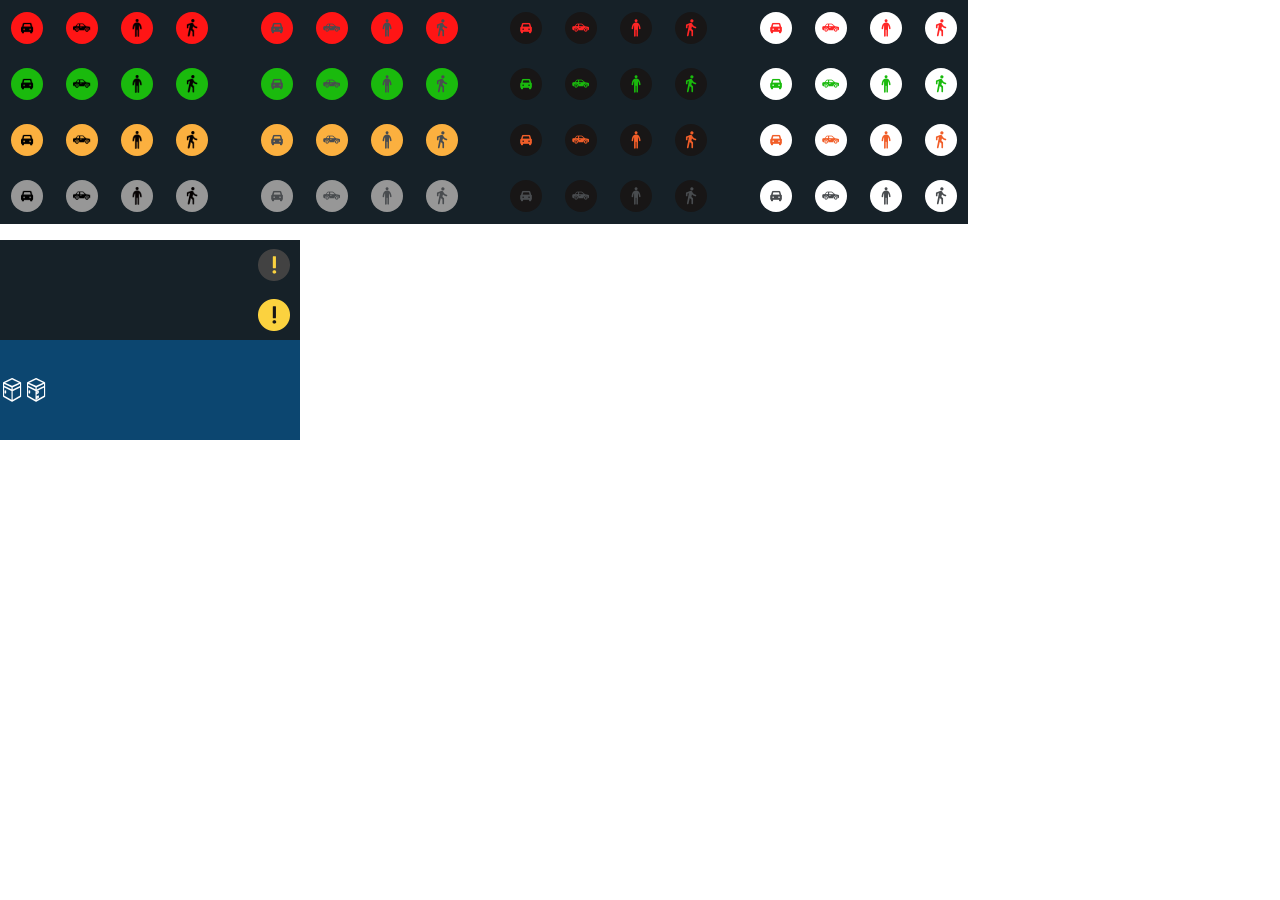
<file: base/html/common/icon.html>
<!DOCTYPE html>
<html lang="ko">
<head>
  <meta charset="UTF-8">
  <meta http-equiv="X-UA-Compatible" content="IE=edge">
  <meta name="viewport" content="width=device-width, initial-scale=1.0">
  <title>아이콘 가이드</title>
  <link rel="stylesheet" type="text/css" href="/base/css/style.css" />
  <style>
    [class*="icon-wrap"] {display:flex;width:968px;height:224px;background:#162128;}
    [class*="icon-wrap"] section {flex:1;display:flex;flex-direction:column;}
    [class*="icon-wrap"] section + section {margin-left:30px;}
    [class*="icon-wrap"] section > span {display:flex;justify-content:space-around;align-items:center;height:100%;}
    .icon-wrap2 {width:300px;height:100px;}
    .icon-wrap3 {width:300px;height:100px;}
  </style>
</head>
<body>
  <div class="icon-wrap">
    <section>
      <span>
        <i class="ic-state-circle front bg-red"></i>
        <i class="ic-state-circle side bg-red"></i>
        <i class="ic-state-circle stand bg-red"></i>
        <i class="ic-state-circle walk bg-red"></i>
      </span>
      <span>
        <i class="ic-state-circle front bg-green"></i>
        <i class="ic-state-circle side bg-green"></i>
        <i class="ic-state-circle stand bg-green"></i>
        <i class="ic-state-circle walk bg-green"></i>
      </span>
      <span>
        <i class="ic-state-circle front bg-banana"></i>
        <i class="ic-state-circle side bg-banana"></i>
        <i class="ic-state-circle stand bg-banana"></i>
        <i class="ic-state-circle walk bg-banana"></i>
      </span>
      <span>
        <i class="ic-state-circle front bg-gray3"></i>
        <i class="ic-state-circle side bg-gray3"></i>
        <i class="ic-state-circle stand bg-gray3"></i>
        <i class="ic-state-circle walk bg-gray3"></i>
      </span>
    </section>

    <section>
      <span>
        <i class="ic-state-circle front-gray bg-red"></i>
        <i class="ic-state-circle side-gray bg-red"></i>
        <i class="ic-state-circle stand-gray bg-red"></i>
        <i class="ic-state-circle walk-gray bg-red"></i>
      </span>
      <span>
        <i class="ic-state-circle front-gray bg-green"></i>
        <i class="ic-state-circle side-gray bg-green"></i>
        <i class="ic-state-circle stand-gray bg-green"></i>
        <i class="ic-state-circle walk-gray bg-green"></i>
      </span>
      <span>
        <i class="ic-state-circle front-gray bg-banana"></i>
        <i class="ic-state-circle side-gray bg-banana"></i>
        <i class="ic-state-circle stand-gray bg-banana"></i>
        <i class="ic-state-circle walk-gray bg-banana"></i>
      </span>
      <span>
        <i class="ic-state-circle front-gray bg-gray3"></i>
        <i class="ic-state-circle side-gray bg-gray3"></i>
        <i class="ic-state-circle stand-gray bg-gray3"></i>
        <i class="ic-state-circle walk-gray bg-gray3"></i>
      </span>
    </section>

    <section>
      <span>
        <i class="ic-state-circle front-red bg-black2"></i>
        <i class="ic-state-circle side-red bg-black2"></i>
        <i class="ic-state-circle stand-red bg-black2"></i>
        <i class="ic-state-circle walk-red bg-black2"></i>
      </span>
      <span>
        <i class="ic-state-circle front-green bg-black2"></i>
        <i class="ic-state-circle side-green bg-black2"></i>
        <i class="ic-state-circle stand-green bg-black2"></i>
        <i class="ic-state-circle walk-green bg-black2"></i>
      </span>
      <span>
        <i class="ic-state-circle front-orange bg-black2"></i>
        <i class="ic-state-circle side-orange bg-black2"></i>
        <i class="ic-state-circle stand-orange bg-black2"></i>
        <i class="ic-state-circle walk-orange bg-black2"></i>
      </span>
      <span>
        <i class="ic-state-circle front-gray bg-black2"></i>
        <i class="ic-state-circle side-gray bg-black2"></i>
        <i class="ic-state-circle stand-gray bg-black2"></i>
        <i class="ic-state-circle walk-gray bg-black2"></i>
      </span>
    </section>
    <section>
      <span>
        <i class="ic-state-circle front-red bg-white"></i>
        <i class="ic-state-circle side-red bg-white"></i>
        <i class="ic-state-circle stand-red bg-white"></i>
        <i class="ic-state-circle walk-red bg-white"></i>
      </span>
      <span>
        <i class="ic-state-circle front-green bg-white"></i>
        <i class="ic-state-circle side-green bg-white"></i>
        <i class="ic-state-circle stand-green bg-white"></i>
        <i class="ic-state-circle walk-green bg-white"></i>
      </span>
      <span>
        <i class="ic-state-circle front-orange bg-white"></i>
        <i class="ic-state-circle side-orange bg-white"></i>
        <i class="ic-state-circle stand-orange bg-white"></i>
        <i class="ic-state-circle walk-orange bg-white"></i>
      </span>
      <span>
        <i class="ic-state-circle front-gray bg-white"></i>
        <i class="ic-state-circle side-gray bg-white"></i>
        <i class="ic-state-circle stand-gray bg-white"></i>
        <i class="ic-state-circle walk-gray bg-white"></i>
      </span>
    </section>
  </div>

  <br>

  <div class="icon-wrap2">
    <section>
      <span>
        <span class="flicker-group">
          <i class="ic-state-circle walk bg-green"></i>
          <i class="ic-state-circle walk bg-green"></i>
          <i class="ic-state-circle walk bg-green"></i>
        </span>
      </span>
      <span>
        <span class="flicker-group">
          <i class="ic-state-circle stand bg-green"></i>
          <i class="ic-state-circle stand bg-green"></i>
          <i class="ic-state-circle stand bg-green"></i>
        </span>
      </span>
    </section>

    <section>
      <span>
        <span class="flicker-group">
          <i class="ic-state-circle walk-green bg-gray4"></i>
          <i class="ic-state-circle walk-green bg-gray4"></i>
          <i class="ic-state-circle walk-green bg-gray4"></i>
        </span>
      </span>
      <span>
        <span class="flicker-group">
          <i class="ic-state-circle stand-green bg-gray4"></i>
          <i class="ic-state-circle stand-green bg-gray4"></i>
          <i class="ic-state-circle stand-green bg-gray4"></i>
        </span>
      </span>
    </section>

    <section>
      <span>
        <span class="flicker-group">
          <i class="ic-state-circle walk-green bg-white"></i>
          <i class="ic-state-circle walk-green bg-white"></i>
          <i class="ic-state-circle walk-green bg-white"></i>
        </span>
      </span>
      <span>
        <span class="flicker-group">
          <i class="ic-state-circle stand-green bg-white"></i>
          <i class="ic-state-circle stand-green bg-white"></i>
          <i class="ic-state-circle stand-green bg-white"></i>
        </span>
      </span>
    </section>

    <section>
      <span>
        <i class="ic-wowpoint gray"></i>
      </span>
      <span>
        <i class="ic-wowpoint yellow"></i>
      </span>
    </section>
  </div>

  <div class="icon-wrap3">
    <section style="background:#0c4670;">
      <span style="justify-content:flex-start;">
        <img src="/base/images/ic_hull.png" alt="" style="width:24px;height:24px;">
        <img src="/base/images/ic_hull2.png" alt="" style="width:24px;height:24px;">
      </span>
    </section>
  </div>
</body>
</html>
</file>
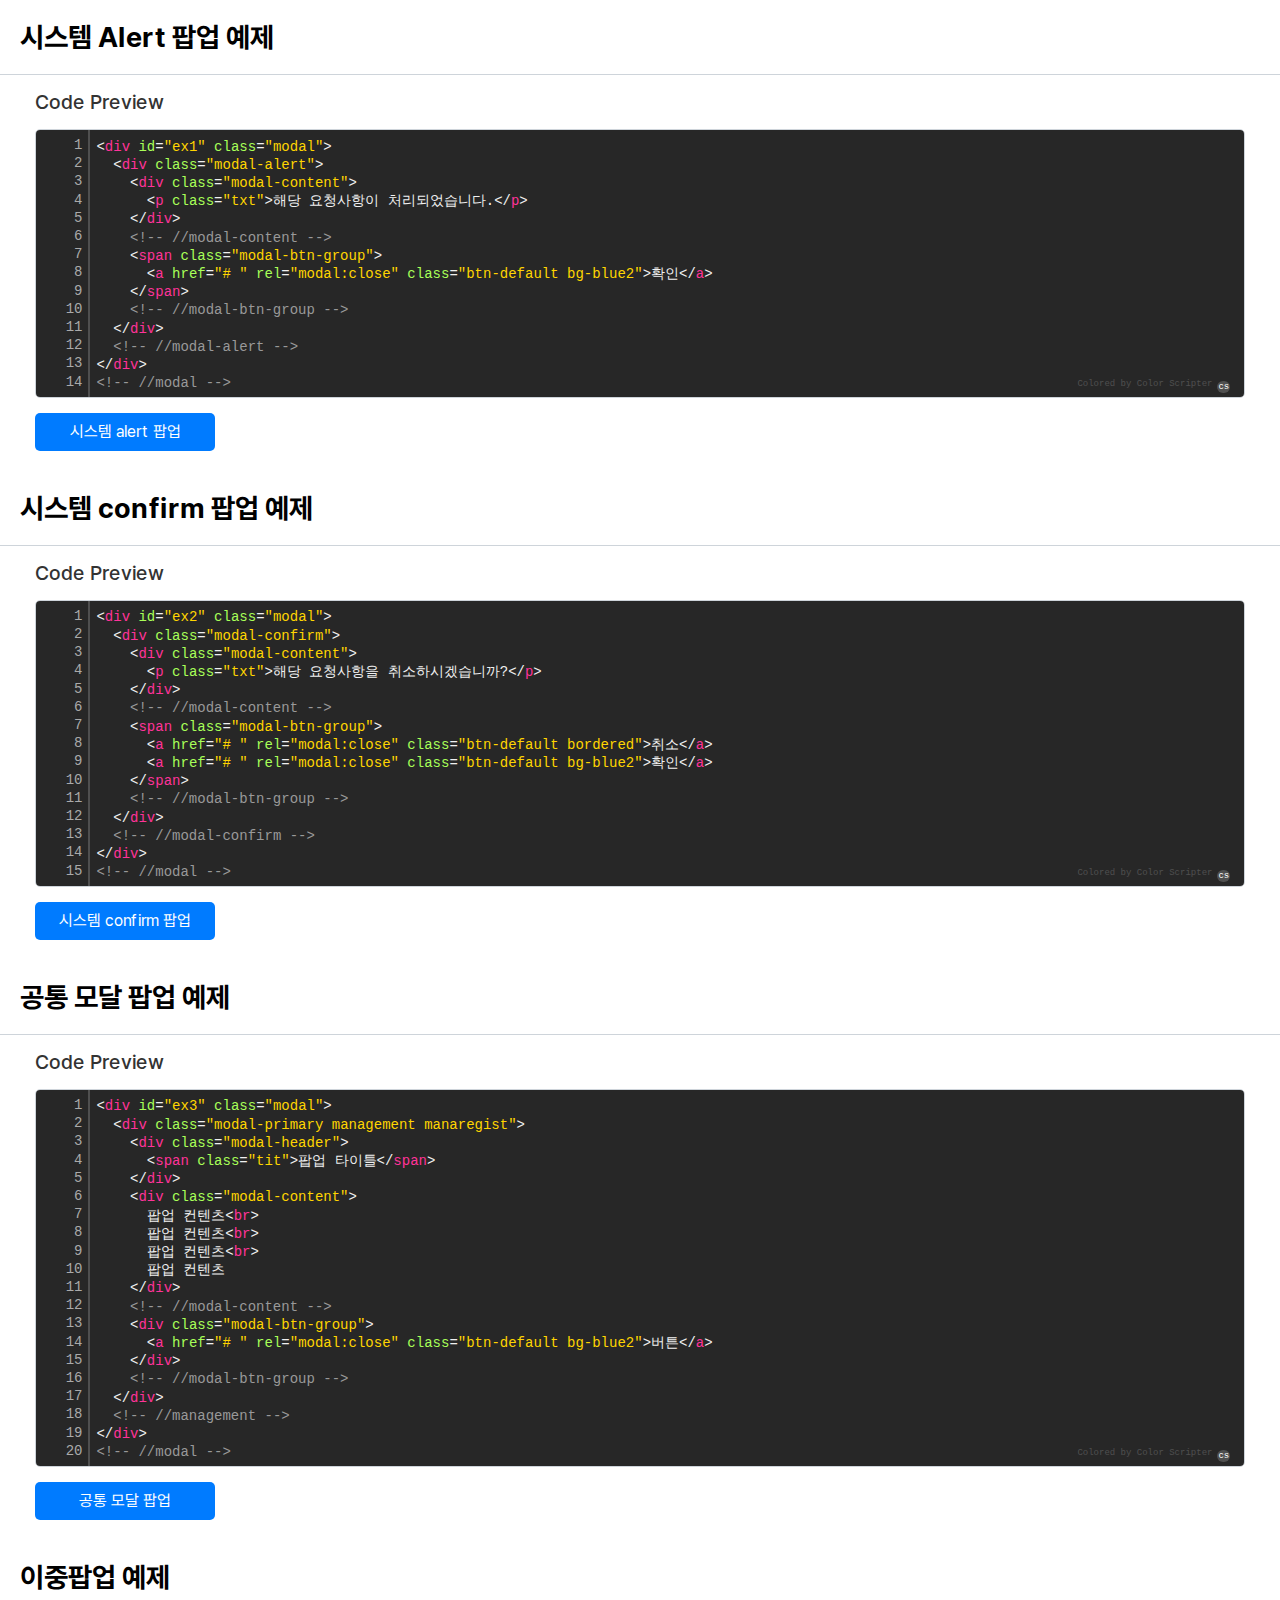
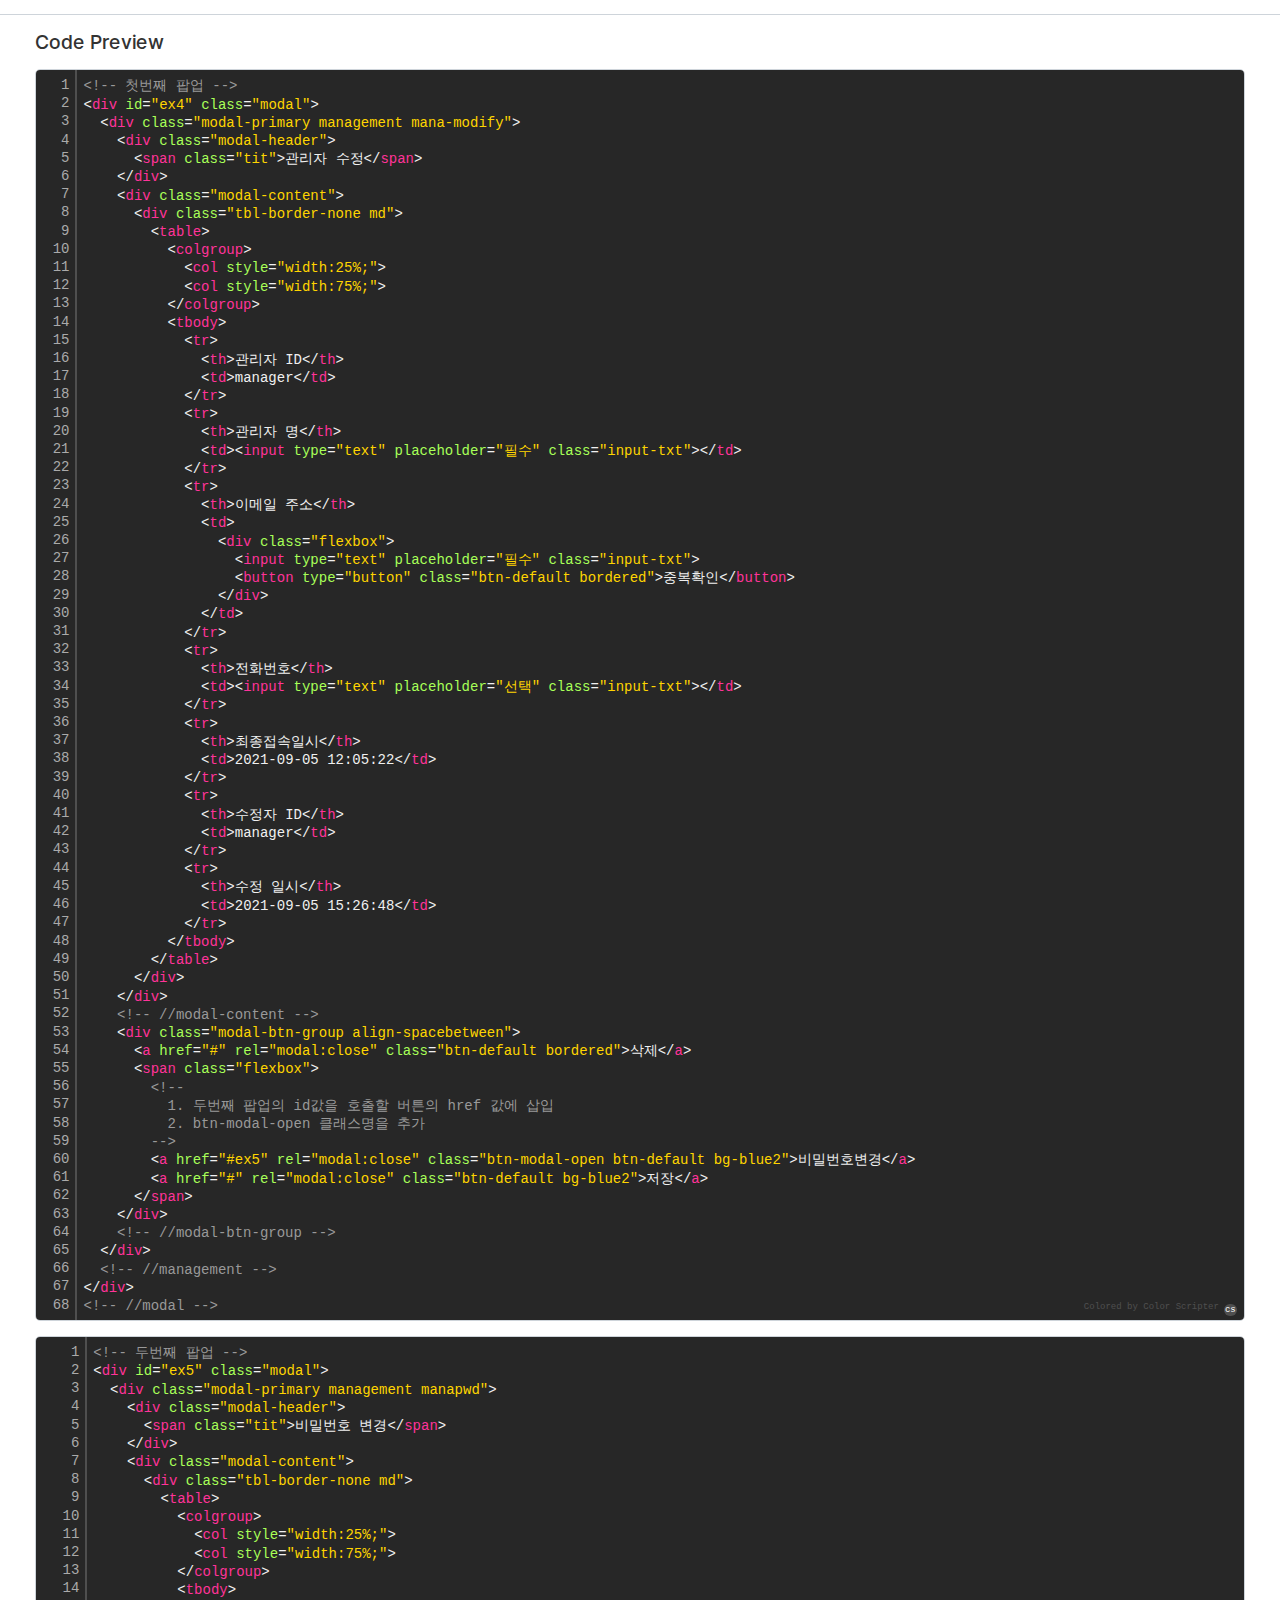
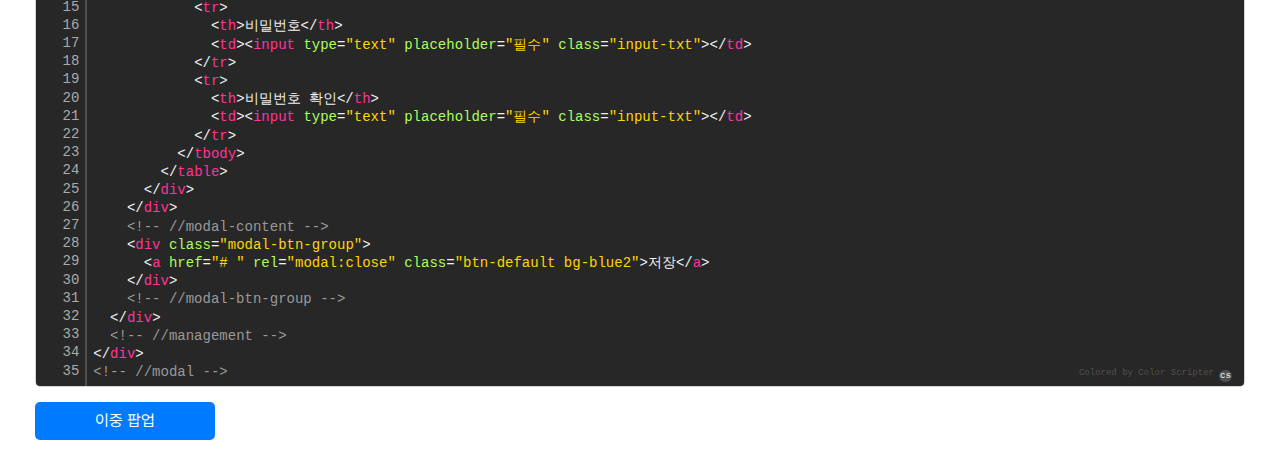
<file: base/html/common/popup.html>
<!DOCTYPE html>
<html lang="ko">
<head>
  <meta http-equiv="Content-Type" content="text/html; charset=utf-8" />
  <meta http-equiv="X-UA-Compatible" content="IE=edge" />
  <title>팝업 가이드</title>
  <script type="text/javascript" src="/base/js/lib/jquery-3.5.1.min.js"></script>
  <script type="text/javascript" src="/base/js/lib/jquery-ui.min.js"></script>
  <script type="text/javascript" src="/base/js/lib/jquery.modal.min.js"></script>
  <script type="text/javascript" src="/base/js/common/ui.js"></script>
  <link rel="stylesheet" type="text/css" href="/base/css/jquery-ui.min.css">
  <link rel="stylesheet" type="text/css" href="/base/css/style.css" />
  <style>
    h1 {
      padding: 20px;
      color: #000;
      border-bottom:1px solid #ced4da;
    }
    .bind {
      padding: 0 20px 20px;
    }
    .ex-btn {
      display: block;
      width: 180px;
      margin-left:15px;
      line-height: 38px;
      color: #fff;
      font-size: 16px;
      text-align: center;
      background: #007bff;
      border-radius: 5px;
      font-weight: 400;
    }
    .code-view dt {
      padding: 15px 0 15px 35px;
      font-size: 20px;
      color: #333;
    }
    .code-view dd {
      margin: 0 35px 15px;
      border: 1px solid #ced4da;
      border-radius: 5px;
      font-weight: 400;
      font-family: -apple-system,BlinkMacSystemFont,"Segoe UI",Roboto,"Helvetica Neue",Arial,sans-serif,"Apple Color Emoji","Segoe UI Emoji","Segoe UI Symbol";
    }
    .code-view dd ol {
      list-style-type: decimal;
    }
  </style>
</head>

<body>

  <h1>시스템 Alert 팝업 예제</h1>
  <dl class="code-view">
    <dt>Code Preview</dt>
    <dd>
      <div class="colorscripter-code" style="color:#f0f0f0;font-family:Consolas, 'Liberation Mono', Menlo, Courier, monospace !important; position:relative !important;overflow:auto"><table class="colorscripter-code-table" style="margin:0;padding:0;border:none;background-color:#272727;border-radius:4px;" cellspacing="0" cellpadding="0"><tr><td style="padding:6px;border-right:2px solid #4f4f4f"><div style="margin:0;padding:0;word-break:normal;text-align:right;color:#aaa;font-family:Consolas, 'Liberation Mono', Menlo, Courier, monospace !important;line-height:130%"><div style="line-height:130%">1</div><div style="line-height:130%">2</div><div style="line-height:130%">3</div><div style="line-height:130%">4</div><div style="line-height:130%">5</div><div style="line-height:130%">6</div><div style="line-height:130%">7</div><div style="line-height:130%">8</div><div style="line-height:130%">9</div><div style="line-height:130%">10</div><div style="line-height:130%">11</div><div style="line-height:130%">12</div><div style="line-height:130%">13</div><div style="line-height:130%">14</div></div></td><td style="padding:6px 0;text-align:left"><div style="margin:0;padding:0;color:#f0f0f0;font-family:Consolas, 'Liberation Mono', Menlo, Courier, monospace !important;line-height:130%"><div style="padding:0 6px; white-space:pre; line-height:130%"><span style="color:#f0f0f0">&lt;</span><span style="color:#ff3399">div</span>&nbsp;<span style="color:#a8ff58">id</span>=<span style="color:#ffd500">"ex1"</span><span style="color:#a8ff58"></span>&nbsp;<span style="color:#a8ff58">class</span>=<span style="color:#ffd500">"modal"</span><span style="color:#a8ff58"></span><span style="color:#f0f0f0">&gt;</span></div><div style="padding:0 6px; white-space:pre; line-height:130%">&nbsp;&nbsp;<span style="color:#f0f0f0">&lt;</span><span style="color:#ff3399">div</span>&nbsp;<span style="color:#a8ff58">class</span>=<span style="color:#ffd500">"modal-alert"</span><span style="color:#a8ff58"></span><span style="color:#f0f0f0">&gt;</span></div><div style="padding:0 6px; white-space:pre; line-height:130%">&nbsp;&nbsp;&nbsp;&nbsp;<span style="color:#f0f0f0">&lt;</span><span style="color:#ff3399">div</span>&nbsp;<span style="color:#a8ff58">class</span>=<span style="color:#ffd500">"modal-content"</span><span style="color:#a8ff58"></span><span style="color:#f0f0f0">&gt;</span></div><div style="padding:0 6px; white-space:pre; line-height:130%">&nbsp;&nbsp;&nbsp;&nbsp;&nbsp;&nbsp;<span style="color:#f0f0f0">&lt;</span><span style="color:#ff3399">p</span>&nbsp;<span style="color:#a8ff58">class</span>=<span style="color:#ffd500">"txt"</span><span style="color:#a8ff58"></span><span style="color:#f0f0f0">&gt;</span>해당&nbsp;요청사항이&nbsp;처리되었습니다.<span style="color:#f0f0f0">&lt;</span><span style="color:#f0f0f0">/</span><span style="color:#ff3399">p</span><span style="color:#f0f0f0">&gt;</span></div><div style="padding:0 6px; white-space:pre; line-height:130%">&nbsp;&nbsp;&nbsp;&nbsp;<span style="color:#f0f0f0">&lt;</span><span style="color:#f0f0f0">/</span><span style="color:#ff3399">div</span><span style="color:#f0f0f0">&gt;</span></div><div style="padding:0 6px; white-space:pre; line-height:130%">&nbsp;&nbsp;&nbsp;&nbsp;<span style="color:#999999">&lt;!--&nbsp;//modal-content&nbsp;--&gt;</span></div><div style="padding:0 6px; white-space:pre; line-height:130%">&nbsp;&nbsp;&nbsp;&nbsp;<span style="color:#f0f0f0">&lt;</span><span style="color:#ff3399">span</span>&nbsp;<span style="color:#a8ff58">class</span>=<span style="color:#ffd500">"modal-btn-group"</span><span style="color:#a8ff58"></span><span style="color:#f0f0f0">&gt;</span></div><div style="padding:0 6px; white-space:pre; line-height:130%">&nbsp;&nbsp;&nbsp;&nbsp;&nbsp;&nbsp;<span style="color:#f0f0f0">&lt;</span><span style="color:#ff3399">a</span>&nbsp;<span style="color:#a8ff58">href</span>=<span style="color:#ffd500">"#&nbsp;"</span><span style="color:#a8ff58"></span>&nbsp;<span style="color:#a8ff58">rel</span>=<span style="color:#ffd500">"modal:close"</span><span style="color:#a8ff58"></span>&nbsp;<span style="color:#a8ff58">class</span>=<span style="color:#ffd500">"btn-default&nbsp;bg-blue2"</span><span style="color:#a8ff58"></span><span style="color:#f0f0f0">&gt;</span>확인<span style="color:#f0f0f0">&lt;</span><span style="color:#f0f0f0">/</span><span style="color:#ff3399">a</span><span style="color:#f0f0f0">&gt;</span></div><div style="padding:0 6px; white-space:pre; line-height:130%">&nbsp;&nbsp;&nbsp;&nbsp;<span style="color:#f0f0f0">&lt;</span><span style="color:#f0f0f0">/</span><span style="color:#ff3399">span</span><span style="color:#f0f0f0">&gt;</span></div><div style="padding:0 6px; white-space:pre; line-height:130%">&nbsp;&nbsp;&nbsp;&nbsp;<span style="color:#999999">&lt;!--&nbsp;//modal-btn-group&nbsp;--&gt;</span></div><div style="padding:0 6px; white-space:pre; line-height:130%">&nbsp;&nbsp;<span style="color:#f0f0f0">&lt;</span><span style="color:#f0f0f0">/</span><span style="color:#ff3399">div</span><span style="color:#f0f0f0">&gt;</span></div><div style="padding:0 6px; white-space:pre; line-height:130%">&nbsp;&nbsp;<span style="color:#999999">&lt;!--&nbsp;//modal-alert&nbsp;--&gt;</span></div><div style="padding:0 6px; white-space:pre; line-height:130%"><span style="color:#f0f0f0">&lt;</span><span style="color:#f0f0f0">/</span><span style="color:#ff3399">div</span><span style="color:#f0f0f0">&gt;</span></div><div style="padding:0 6px; white-space:pre; line-height:130%"><span style="color:#999999">&lt;!--&nbsp;//modal&nbsp;--&gt;</span></div></div><div style="text-align:right;margin-top:-13px;margin-right:5px;font-size:9px;font-style:italic"><a href="http://colorscripter.com/info#e" target="_blank" style="color:#4f4f4f;text-decoration:none">Colored by Color Scripter</a></div></td><td style="vertical-align:bottom;padding:0 2px 4px 0"><a href="http://colorscripter.com/info#e" target="_blank" style="text-decoration:none;color:white"><span style="font-size:9px;word-break:normal;background-color:#4f4f4f;color:white;border-radius:10px;padding:1px">cs</span></a></td></tr></table></div>
    </dd>
  </dl>
  <div class="bind">
    <p><a href="#ex1" class="btn-modal-open ex-btn">시스템 alert 팝업</a></p>
  </div>

  <div id="ex1" class="modal">
    <div class="modal-alert">
      <div class="modal-content">
        <p class="txt">해당 요청사항이 처리되었습니다.</p>
      </div>
      <!-- //modal-content -->
      <span class="modal-btn-group">
        <a href="#" rel="modal:close" class="btn-default bg-blue2">확인</a>
      </span>
      <!-- //modal-btn-group -->
    </div>
    <!-- //modal-alert -->
  </div>
  <!-- //modal -->

  <h1>시스템 confirm 팝업 예제</h1>
  <dl class="code-view">
    <dt>Code Preview</dt>
    <dd>
      <div class="colorscripter-code" style="color:#f0f0f0;font-family:Consolas, 'Liberation Mono', Menlo, Courier, monospace !important; position:relative !important;overflow:auto"><table class="colorscripter-code-table" style="margin:0;padding:0;border:none;background-color:#272727;border-radius:4px;" cellspacing="0" cellpadding="0"><tr><td style="padding:6px;border-right:2px solid #4f4f4f"><div style="margin:0;padding:0;word-break:normal;text-align:right;color:#aaa;font-family:Consolas, 'Liberation Mono', Menlo, Courier, monospace !important;line-height:130%"><div style="line-height:130%">1</div><div style="line-height:130%">2</div><div style="line-height:130%">3</div><div style="line-height:130%">4</div><div style="line-height:130%">5</div><div style="line-height:130%">6</div><div style="line-height:130%">7</div><div style="line-height:130%">8</div><div style="line-height:130%">9</div><div style="line-height:130%">10</div><div style="line-height:130%">11</div><div style="line-height:130%">12</div><div style="line-height:130%">13</div><div style="line-height:130%">14</div><div style="line-height:130%">15</div></div></td><td style="padding:6px 0;text-align:left"><div style="margin:0;padding:0;color:#f0f0f0;font-family:Consolas, 'Liberation Mono', Menlo, Courier, monospace !important;line-height:130%"><div style="padding:0 6px; white-space:pre; line-height:130%"><span style="color:#f0f0f0">&lt;</span><span style="color:#ff3399">div</span>&nbsp;<span style="color:#a8ff58">id</span>=<span style="color:#ffd500">"ex2"</span><span style="color:#a8ff58"></span>&nbsp;<span style="color:#a8ff58">class</span>=<span style="color:#ffd500">"modal"</span><span style="color:#a8ff58"></span><span style="color:#f0f0f0">&gt;</span></div><div style="padding:0 6px; white-space:pre; line-height:130%">&nbsp;&nbsp;<span style="color:#f0f0f0">&lt;</span><span style="color:#ff3399">div</span>&nbsp;<span style="color:#a8ff58">class</span>=<span style="color:#ffd500">"modal-confirm"</span><span style="color:#a8ff58"></span><span style="color:#f0f0f0">&gt;</span></div><div style="padding:0 6px; white-space:pre; line-height:130%">&nbsp;&nbsp;&nbsp;&nbsp;<span style="color:#f0f0f0">&lt;</span><span style="color:#ff3399">div</span>&nbsp;<span style="color:#a8ff58">class</span>=<span style="color:#ffd500">"modal-content"</span><span style="color:#a8ff58"></span><span style="color:#f0f0f0">&gt;</span></div><div style="padding:0 6px; white-space:pre; line-height:130%">&nbsp;&nbsp;&nbsp;&nbsp;&nbsp;&nbsp;<span style="color:#f0f0f0">&lt;</span><span style="color:#ff3399">p</span>&nbsp;<span style="color:#a8ff58">class</span>=<span style="color:#ffd500">"txt"</span><span style="color:#a8ff58"></span><span style="color:#f0f0f0">&gt;</span>해당&nbsp;요청사항을&nbsp;취소하시겠습니까?<span style="color:#f0f0f0">&lt;</span><span style="color:#f0f0f0">/</span><span style="color:#ff3399">p</span><span style="color:#f0f0f0">&gt;</span></div><div style="padding:0 6px; white-space:pre; line-height:130%">&nbsp;&nbsp;&nbsp;&nbsp;<span style="color:#f0f0f0">&lt;</span><span style="color:#f0f0f0">/</span><span style="color:#ff3399">div</span><span style="color:#f0f0f0">&gt;</span></div><div style="padding:0 6px; white-space:pre; line-height:130%">&nbsp;&nbsp;&nbsp;&nbsp;<span style="color:#999999">&lt;!--&nbsp;//modal-content&nbsp;--&gt;</span></div><div style="padding:0 6px; white-space:pre; line-height:130%">&nbsp;&nbsp;&nbsp;&nbsp;<span style="color:#f0f0f0">&lt;</span><span style="color:#ff3399">span</span>&nbsp;<span style="color:#a8ff58">class</span>=<span style="color:#ffd500">"modal-btn-group"</span><span style="color:#a8ff58"></span><span style="color:#f0f0f0">&gt;</span></div><div style="padding:0 6px; white-space:pre; line-height:130%">&nbsp;&nbsp;&nbsp;&nbsp;&nbsp;&nbsp;<span style="color:#f0f0f0">&lt;</span><span style="color:#ff3399">a</span>&nbsp;<span style="color:#a8ff58">href</span>=<span style="color:#ffd500">"#&nbsp;"</span><span style="color:#a8ff58"></span>&nbsp;<span style="color:#a8ff58">rel</span>=<span style="color:#ffd500">"modal:close"</span><span style="color:#a8ff58"></span>&nbsp;<span style="color:#a8ff58">class</span>=<span style="color:#ffd500">"btn-default&nbsp;bordered"</span><span style="color:#a8ff58"></span><span style="color:#f0f0f0">&gt;</span>취소<span style="color:#f0f0f0">&lt;</span><span style="color:#f0f0f0">/</span><span style="color:#ff3399">a</span><span style="color:#f0f0f0">&gt;</span></div><div style="padding:0 6px; white-space:pre; line-height:130%">&nbsp;&nbsp;&nbsp;&nbsp;&nbsp;&nbsp;<span style="color:#f0f0f0">&lt;</span><span style="color:#ff3399">a</span>&nbsp;<span style="color:#a8ff58">href</span>=<span style="color:#ffd500">"#&nbsp;"</span><span style="color:#a8ff58"></span>&nbsp;<span style="color:#a8ff58">rel</span>=<span style="color:#ffd500">"modal:close"</span><span style="color:#a8ff58"></span>&nbsp;<span style="color:#a8ff58">class</span>=<span style="color:#ffd500">"btn-default&nbsp;bg-blue2"</span><span style="color:#a8ff58"></span><span style="color:#f0f0f0">&gt;</span>확인<span style="color:#f0f0f0">&lt;</span><span style="color:#f0f0f0">/</span><span style="color:#ff3399">a</span><span style="color:#f0f0f0">&gt;</span></div><div style="padding:0 6px; white-space:pre; line-height:130%">&nbsp;&nbsp;&nbsp;&nbsp;<span style="color:#f0f0f0">&lt;</span><span style="color:#f0f0f0">/</span><span style="color:#ff3399">span</span><span style="color:#f0f0f0">&gt;</span></div><div style="padding:0 6px; white-space:pre; line-height:130%">&nbsp;&nbsp;&nbsp;&nbsp;<span style="color:#999999">&lt;!--&nbsp;//modal-btn-group&nbsp;--&gt;</span></div><div style="padding:0 6px; white-space:pre; line-height:130%">&nbsp;&nbsp;<span style="color:#f0f0f0">&lt;</span><span style="color:#f0f0f0">/</span><span style="color:#ff3399">div</span><span style="color:#f0f0f0">&gt;</span></div><div style="padding:0 6px; white-space:pre; line-height:130%">&nbsp;&nbsp;<span style="color:#999999">&lt;!--&nbsp;//modal-confirm&nbsp;--&gt;</span></div><div style="padding:0 6px; white-space:pre; line-height:130%"><span style="color:#f0f0f0">&lt;</span><span style="color:#f0f0f0">/</span><span style="color:#ff3399">div</span><span style="color:#f0f0f0">&gt;</span></div><div style="padding:0 6px; white-space:pre; line-height:130%"><span style="color:#999999">&lt;!--&nbsp;//modal&nbsp;--&gt;</span></div></div><div style="text-align:right;margin-top:-13px;margin-right:5px;font-size:9px;font-style:italic"><a href="http://colorscripter.com/info#e" target="_blank" style="color:#4f4f4f;text-decoration:none">Colored by Color Scripter</a></div></td><td style="vertical-align:bottom;padding:0 2px 4px 0"><a href="http://colorscripter.com/info#e" target="_blank" style="text-decoration:none;color:white"><span style="font-size:9px;word-break:normal;background-color:#4f4f4f;color:white;border-radius:10px;padding:1px">cs</span></a></td></tr></table></div>
    </dd>
  </dl>
  <div class="bind">
    <p><a href="#ex2" class="btn-modal-open ex-btn">시스템 confirm 팝업</a></p>
  </div>

  <div id="ex2" class="modal">
    <div class="modal-confirm">
      <div class="modal-content">
        <p class="txt">해당 요청사항을 취소하시겠습니까?</p>
      </div>
      <!-- //modal-content -->
      <span class="modal-btn-group">
        <a href="#" rel="modal:close" class="btn-default bordered">취소</a>
        <a href="#" rel="modal:close" class="btn-default bg-blue2">확인</a>
      </span>
      <!-- //modal-btn-group -->
    </div>
    <!-- //modal-confirm -->
  </div>
  <!-- //modal -->

  <h1>공통 모달 팝업 예제</h1>
  <dl class="code-view">
    <dt>Code Preview</dt>
    <dd>
      <div class="colorscripter-code" style="color:#f0f0f0;font-family:Consolas, 'Liberation Mono', Menlo, Courier, monospace !important; position:relative !important;overflow:auto"><table class="colorscripter-code-table" style="margin:0;padding:0;border:none;background-color:#272727;border-radius:4px;" cellspacing="0" cellpadding="0"><tr><td style="padding:6px;border-right:2px solid #4f4f4f"><div style="margin:0;padding:0;word-break:normal;text-align:right;color:#aaa;font-family:Consolas, 'Liberation Mono', Menlo, Courier, monospace !important;line-height:130%"><div style="line-height:130%">1</div><div style="line-height:130%">2</div><div style="line-height:130%">3</div><div style="line-height:130%">4</div><div style="line-height:130%">5</div><div style="line-height:130%">6</div><div style="line-height:130%">7</div><div style="line-height:130%">8</div><div style="line-height:130%">9</div><div style="line-height:130%">10</div><div style="line-height:130%">11</div><div style="line-height:130%">12</div><div style="line-height:130%">13</div><div style="line-height:130%">14</div><div style="line-height:130%">15</div><div style="line-height:130%">16</div><div style="line-height:130%">17</div><div style="line-height:130%">18</div><div style="line-height:130%">19</div><div style="line-height:130%">20</div></div></td><td style="padding:6px 0;text-align:left"><div style="margin:0;padding:0;color:#f0f0f0;font-family:Consolas, 'Liberation Mono', Menlo, Courier, monospace !important;line-height:130%"><div style="padding:0 6px; white-space:pre; line-height:130%"><span style="color:#f0f0f0">&lt;</span><span style="color:#ff3399">div</span>&nbsp;<span style="color:#a8ff58">id</span>=<span style="color:#ffd500">"ex3"</span><span style="color:#a8ff58"></span>&nbsp;<span style="color:#a8ff58">class</span>=<span style="color:#ffd500">"modal"</span><span style="color:#a8ff58"></span><span style="color:#f0f0f0">&gt;</span></div><div style="padding:0 6px; white-space:pre; line-height:130%">&nbsp;&nbsp;<span style="color:#f0f0f0">&lt;</span><span style="color:#ff3399">div</span>&nbsp;<span style="color:#a8ff58">class</span>=<span style="color:#ffd500">"modal-primary&nbsp;management&nbsp;manaregist"</span><span style="color:#a8ff58"></span><span style="color:#f0f0f0">&gt;</span></div><div style="padding:0 6px; white-space:pre; line-height:130%">&nbsp;&nbsp;&nbsp;&nbsp;<span style="color:#f0f0f0">&lt;</span><span style="color:#ff3399">div</span>&nbsp;<span style="color:#a8ff58">class</span>=<span style="color:#ffd500">"modal-header"</span><span style="color:#a8ff58"></span><span style="color:#f0f0f0">&gt;</span></div><div style="padding:0 6px; white-space:pre; line-height:130%">&nbsp;&nbsp;&nbsp;&nbsp;&nbsp;&nbsp;<span style="color:#f0f0f0">&lt;</span><span style="color:#ff3399">span</span>&nbsp;<span style="color:#a8ff58">class</span>=<span style="color:#ffd500">"tit"</span><span style="color:#a8ff58"></span><span style="color:#f0f0f0">&gt;</span>팝업&nbsp;타이틀<span style="color:#f0f0f0">&lt;</span><span style="color:#f0f0f0">/</span><span style="color:#ff3399">span</span><span style="color:#f0f0f0">&gt;</span></div><div style="padding:0 6px; white-space:pre; line-height:130%">&nbsp;&nbsp;&nbsp;&nbsp;<span style="color:#f0f0f0">&lt;</span><span style="color:#f0f0f0">/</span><span style="color:#ff3399">div</span><span style="color:#f0f0f0">&gt;</span></div><div style="padding:0 6px; white-space:pre; line-height:130%">&nbsp;&nbsp;&nbsp;&nbsp;<span style="color:#f0f0f0">&lt;</span><span style="color:#ff3399">div</span>&nbsp;<span style="color:#a8ff58">class</span>=<span style="color:#ffd500">"modal-content"</span><span style="color:#a8ff58"></span><span style="color:#f0f0f0">&gt;</span></div><div style="padding:0 6px; white-space:pre; line-height:130%">&nbsp;&nbsp;&nbsp;&nbsp;&nbsp;&nbsp;팝업&nbsp;컨텐츠<span style="color:#f0f0f0">&lt;</span><span style="color:#ff3399">br</span><span style="color:#f0f0f0">&gt;</span></div><div style="padding:0 6px; white-space:pre; line-height:130%">&nbsp;&nbsp;&nbsp;&nbsp;&nbsp;&nbsp;팝업&nbsp;컨텐츠<span style="color:#f0f0f0">&lt;</span><span style="color:#ff3399">br</span><span style="color:#f0f0f0">&gt;</span></div><div style="padding:0 6px; white-space:pre; line-height:130%">&nbsp;&nbsp;&nbsp;&nbsp;&nbsp;&nbsp;팝업&nbsp;컨텐츠<span style="color:#f0f0f0">&lt;</span><span style="color:#ff3399">br</span><span style="color:#f0f0f0">&gt;</span></div><div style="padding:0 6px; white-space:pre; line-height:130%">&nbsp;&nbsp;&nbsp;&nbsp;&nbsp;&nbsp;팝업&nbsp;컨텐츠</div><div style="padding:0 6px; white-space:pre; line-height:130%">&nbsp;&nbsp;&nbsp;&nbsp;<span style="color:#f0f0f0">&lt;</span><span style="color:#f0f0f0">/</span><span style="color:#ff3399">div</span><span style="color:#f0f0f0">&gt;</span></div><div style="padding:0 6px; white-space:pre; line-height:130%">&nbsp;&nbsp;&nbsp;&nbsp;<span style="color:#999999">&lt;!--&nbsp;//modal-content&nbsp;--&gt;</span></div><div style="padding:0 6px; white-space:pre; line-height:130%">&nbsp;&nbsp;&nbsp;&nbsp;<span style="color:#f0f0f0">&lt;</span><span style="color:#ff3399">div</span>&nbsp;<span style="color:#a8ff58">class</span>=<span style="color:#ffd500">"modal-btn-group"</span><span style="color:#a8ff58"></span><span style="color:#f0f0f0">&gt;</span></div><div style="padding:0 6px; white-space:pre; line-height:130%">&nbsp;&nbsp;&nbsp;&nbsp;&nbsp;&nbsp;<span style="color:#f0f0f0">&lt;</span><span style="color:#ff3399">a</span>&nbsp;<span style="color:#a8ff58">href</span>=<span style="color:#ffd500">"#&nbsp;"</span><span style="color:#a8ff58"></span>&nbsp;<span style="color:#a8ff58">rel</span>=<span style="color:#ffd500">"modal:close"</span><span style="color:#a8ff58"></span>&nbsp;<span style="color:#a8ff58">class</span>=<span style="color:#ffd500">"btn-default&nbsp;bg-blue2"</span><span style="color:#a8ff58"></span><span style="color:#f0f0f0">&gt;</span>버튼<span style="color:#f0f0f0">&lt;</span><span style="color:#f0f0f0">/</span><span style="color:#ff3399">a</span><span style="color:#f0f0f0">&gt;</span></div><div style="padding:0 6px; white-space:pre; line-height:130%">&nbsp;&nbsp;&nbsp;&nbsp;<span style="color:#f0f0f0">&lt;</span><span style="color:#f0f0f0">/</span><span style="color:#ff3399">div</span><span style="color:#f0f0f0">&gt;</span></div><div style="padding:0 6px; white-space:pre; line-height:130%">&nbsp;&nbsp;&nbsp;&nbsp;<span style="color:#999999">&lt;!--&nbsp;//modal-btn-group&nbsp;--&gt;</span></div><div style="padding:0 6px; white-space:pre; line-height:130%">&nbsp;&nbsp;<span style="color:#f0f0f0">&lt;</span><span style="color:#f0f0f0">/</span><span style="color:#ff3399">div</span><span style="color:#f0f0f0">&gt;</span></div><div style="padding:0 6px; white-space:pre; line-height:130%">&nbsp;&nbsp;<span style="color:#999999">&lt;!--&nbsp;//management&nbsp;--&gt;</span></div><div style="padding:0 6px; white-space:pre; line-height:130%"><span style="color:#f0f0f0">&lt;</span><span style="color:#f0f0f0">/</span><span style="color:#ff3399">div</span><span style="color:#f0f0f0">&gt;</span></div><div style="padding:0 6px; white-space:pre; line-height:130%"><span style="color:#999999">&lt;!--&nbsp;//modal&nbsp;--&gt;</span></div></div><div style="text-align:right;margin-top:-13px;margin-right:5px;font-size:9px;font-style:italic"><a href="http://colorscripter.com/info#e" target="_blank" style="color:#4f4f4f;text-decoration:none">Colored by Color Scripter</a></div></td><td style="vertical-align:bottom;padding:0 2px 4px 0"><a href="http://colorscripter.com/info#e" target="_blank" style="text-decoration:none;color:white"><span style="font-size:9px;word-break:normal;background-color:#4f4f4f;color:white;border-radius:10px;padding:1px">cs</span></a></td></tr></table></div>
    </dd>
  </dl>
  <div class="bind">
    <p><a href="#ex3" class="btn-modal-open ex-btn">공통 모달 팝업</a></p>
  </div>

  <div id="ex3" class="modal">
    <div class="modal-primary management manaregist">
      <div class="modal-header">
        <span class="tit">팝업 타이틀</span>
      </div>
      <div class="modal-content">
        팝업 컨텐츠<br>
        팝업 컨텐츠<br>
        팝업 컨텐츠<br>
        팝업 컨텐츠
      </div>
      <!-- //modal-content -->
      <div class="modal-btn-group">
        <a href="#" rel="modal:close" class="btn-default bg-blue2">버튼</a>
      </div>
      <!-- //modal-btn-group -->
    </div>
    <!-- //management -->
  </div>
  <!-- //modal -->

  <h1>이중팝업 예제</h1>
  <dl class="code-view">
    <dt>Code Preview</dt>
    <dd>
      <div class="colorscripter-code" style="color:#f0f0f0;font-family:Consolas, 'Liberation Mono', Menlo, Courier, monospace !important; position:relative !important;overflow:auto"><table class="colorscripter-code-table" style="margin:0;padding:0;border:none;background-color:#272727;border-radius:4px;" cellspacing="0" cellpadding="0"><tr><td style="padding:6px;border-right:2px solid #4f4f4f"><div style="margin:0;padding:0;word-break:normal;text-align:right;color:#aaa;font-family:Consolas, 'Liberation Mono', Menlo, Courier, monospace !important;line-height:130%"><div style="line-height:130%">1</div><div style="line-height:130%">2</div><div style="line-height:130%">3</div><div style="line-height:130%">4</div><div style="line-height:130%">5</div><div style="line-height:130%">6</div><div style="line-height:130%">7</div><div style="line-height:130%">8</div><div style="line-height:130%">9</div><div style="line-height:130%">10</div><div style="line-height:130%">11</div><div style="line-height:130%">12</div><div style="line-height:130%">13</div><div style="line-height:130%">14</div><div style="line-height:130%">15</div><div style="line-height:130%">16</div><div style="line-height:130%">17</div><div style="line-height:130%">18</div><div style="line-height:130%">19</div><div style="line-height:130%">20</div><div style="line-height:130%">21</div><div style="line-height:130%">22</div><div style="line-height:130%">23</div><div style="line-height:130%">24</div><div style="line-height:130%">25</div><div style="line-height:130%">26</div><div style="line-height:130%">27</div><div style="line-height:130%">28</div><div style="line-height:130%">29</div><div style="line-height:130%">30</div><div style="line-height:130%">31</div><div style="line-height:130%">32</div><div style="line-height:130%">33</div><div style="line-height:130%">34</div><div style="line-height:130%">35</div><div style="line-height:130%">36</div><div style="line-height:130%">37</div><div style="line-height:130%">38</div><div style="line-height:130%">39</div><div style="line-height:130%">40</div><div style="line-height:130%">41</div><div style="line-height:130%">42</div><div style="line-height:130%">43</div><div style="line-height:130%">44</div><div style="line-height:130%">45</div><div style="line-height:130%">46</div><div style="line-height:130%">47</div><div style="line-height:130%">48</div><div style="line-height:130%">49</div><div style="line-height:130%">50</div><div style="line-height:130%">51</div><div style="line-height:130%">52</div><div style="line-height:130%">53</div><div style="line-height:130%">54</div><div style="line-height:130%">55</div><div style="line-height:130%">56</div><div style="line-height:130%">57</div><div style="line-height:130%">58</div><div style="line-height:130%">59</div><div style="line-height:130%">60</div><div style="line-height:130%">61</div><div style="line-height:130%">62</div><div style="line-height:130%">63</div><div style="line-height:130%">64</div><div style="line-height:130%">65</div><div style="line-height:130%">66</div><div style="line-height:130%">67</div><div style="line-height:130%">68</div></div></td><td style="padding:6px 0;text-align:left"><div style="margin:0;padding:0;color:#f0f0f0;font-family:Consolas, 'Liberation Mono', Menlo, Courier, monospace !important;line-height:130%"><div style="padding:0 6px; white-space:pre; line-height:130%"><span style="color:#999999">&lt;!--&nbsp;첫번째&nbsp;팝업&nbsp;--&gt;</span></div><div style="padding:0 6px; white-space:pre; line-height:130%"><span style="color:#f0f0f0">&lt;</span><span style="color:#ff3399">div</span>&nbsp;<span style="color:#a8ff58">id</span>=<span style="color:#ffd500">"ex4"</span><span style="color:#a8ff58"></span>&nbsp;<span style="color:#a8ff58">class</span>=<span style="color:#ffd500">"modal"</span><span style="color:#a8ff58"></span><span style="color:#f0f0f0">&gt;</span></div><div style="padding:0 6px; white-space:pre; line-height:130%">&nbsp;&nbsp;<span style="color:#f0f0f0">&lt;</span><span style="color:#ff3399">div</span>&nbsp;<span style="color:#a8ff58">class</span>=<span style="color:#ffd500">"modal-primary&nbsp;management&nbsp;mana-modify"</span><span style="color:#a8ff58"></span><span style="color:#f0f0f0">&gt;</span></div><div style="padding:0 6px; white-space:pre; line-height:130%">&nbsp;&nbsp;&nbsp;&nbsp;<span style="color:#f0f0f0">&lt;</span><span style="color:#ff3399">div</span>&nbsp;<span style="color:#a8ff58">class</span>=<span style="color:#ffd500">"modal-header"</span><span style="color:#a8ff58"></span><span style="color:#f0f0f0">&gt;</span></div><div style="padding:0 6px; white-space:pre; line-height:130%">&nbsp;&nbsp;&nbsp;&nbsp;&nbsp;&nbsp;<span style="color:#f0f0f0">&lt;</span><span style="color:#ff3399">span</span>&nbsp;<span style="color:#a8ff58">class</span>=<span style="color:#ffd500">"tit"</span><span style="color:#a8ff58"></span><span style="color:#f0f0f0">&gt;</span>관리자&nbsp;수정<span style="color:#f0f0f0">&lt;</span><span style="color:#f0f0f0">/</span><span style="color:#ff3399">span</span><span style="color:#f0f0f0">&gt;</span></div><div style="padding:0 6px; white-space:pre; line-height:130%">&nbsp;&nbsp;&nbsp;&nbsp;<span style="color:#f0f0f0">&lt;</span><span style="color:#f0f0f0">/</span><span style="color:#ff3399">div</span><span style="color:#f0f0f0">&gt;</span></div><div style="padding:0 6px; white-space:pre; line-height:130%">&nbsp;&nbsp;&nbsp;&nbsp;<span style="color:#f0f0f0">&lt;</span><span style="color:#ff3399">div</span>&nbsp;<span style="color:#a8ff58">class</span>=<span style="color:#ffd500">"modal-content"</span><span style="color:#a8ff58"></span><span style="color:#f0f0f0">&gt;</span></div><div style="padding:0 6px; white-space:pre; line-height:130%">&nbsp;&nbsp;&nbsp;&nbsp;&nbsp;&nbsp;<span style="color:#f0f0f0">&lt;</span><span style="color:#ff3399">div</span>&nbsp;<span style="color:#a8ff58">class</span>=<span style="color:#ffd500">"tbl-border-none&nbsp;md"</span><span style="color:#a8ff58"></span><span style="color:#f0f0f0">&gt;</span></div><div style="padding:0 6px; white-space:pre; line-height:130%">&nbsp;&nbsp;&nbsp;&nbsp;&nbsp;&nbsp;&nbsp;&nbsp;<span style="color:#f0f0f0">&lt;</span><span style="color:#ff3399">table</span><span style="color:#f0f0f0">&gt;</span></div><div style="padding:0 6px; white-space:pre; line-height:130%">&nbsp;&nbsp;&nbsp;&nbsp;&nbsp;&nbsp;&nbsp;&nbsp;&nbsp;&nbsp;<span style="color:#f0f0f0">&lt;</span><span style="color:#ff3399">colgroup</span><span style="color:#f0f0f0">&gt;</span></div><div style="padding:0 6px; white-space:pre; line-height:130%">&nbsp;&nbsp;&nbsp;&nbsp;&nbsp;&nbsp;&nbsp;&nbsp;&nbsp;&nbsp;&nbsp;&nbsp;<span style="color:#f0f0f0">&lt;</span><span style="color:#ff3399">col</span>&nbsp;<span style="color:#a8ff58">style</span>=<span style="color:#ffd500">"width:25%;"</span><span style="color:#a8ff58"></span><span style="color:#f0f0f0">&gt;</span></div><div style="padding:0 6px; white-space:pre; line-height:130%">&nbsp;&nbsp;&nbsp;&nbsp;&nbsp;&nbsp;&nbsp;&nbsp;&nbsp;&nbsp;&nbsp;&nbsp;<span style="color:#f0f0f0">&lt;</span><span style="color:#ff3399">col</span>&nbsp;<span style="color:#a8ff58">style</span>=<span style="color:#ffd500">"width:75%;"</span><span style="color:#a8ff58"></span><span style="color:#f0f0f0">&gt;</span></div><div style="padding:0 6px; white-space:pre; line-height:130%">&nbsp;&nbsp;&nbsp;&nbsp;&nbsp;&nbsp;&nbsp;&nbsp;&nbsp;&nbsp;<span style="color:#f0f0f0">&lt;</span><span style="color:#f0f0f0">/</span><span style="color:#ff3399">colgroup</span><span style="color:#f0f0f0">&gt;</span></div><div style="padding:0 6px; white-space:pre; line-height:130%">&nbsp;&nbsp;&nbsp;&nbsp;&nbsp;&nbsp;&nbsp;&nbsp;&nbsp;&nbsp;<span style="color:#f0f0f0">&lt;</span><span style="color:#ff3399">tbody</span><span style="color:#f0f0f0">&gt;</span></div><div style="padding:0 6px; white-space:pre; line-height:130%">&nbsp;&nbsp;&nbsp;&nbsp;&nbsp;&nbsp;&nbsp;&nbsp;&nbsp;&nbsp;&nbsp;&nbsp;<span style="color:#f0f0f0">&lt;</span><span style="color:#ff3399">tr</span><span style="color:#f0f0f0">&gt;</span></div><div style="padding:0 6px; white-space:pre; line-height:130%">&nbsp;&nbsp;&nbsp;&nbsp;&nbsp;&nbsp;&nbsp;&nbsp;&nbsp;&nbsp;&nbsp;&nbsp;&nbsp;&nbsp;<span style="color:#f0f0f0">&lt;</span><span style="color:#ff3399">th</span><span style="color:#f0f0f0">&gt;</span>관리자&nbsp;ID<span style="color:#f0f0f0">&lt;</span><span style="color:#f0f0f0">/</span><span style="color:#ff3399">th</span><span style="color:#f0f0f0">&gt;</span></div><div style="padding:0 6px; white-space:pre; line-height:130%">&nbsp;&nbsp;&nbsp;&nbsp;&nbsp;&nbsp;&nbsp;&nbsp;&nbsp;&nbsp;&nbsp;&nbsp;&nbsp;&nbsp;<span style="color:#f0f0f0">&lt;</span><span style="color:#ff3399">td</span><span style="color:#f0f0f0">&gt;</span>manager<span style="color:#f0f0f0">&lt;</span><span style="color:#f0f0f0">/</span><span style="color:#ff3399">td</span><span style="color:#f0f0f0">&gt;</span></div><div style="padding:0 6px; white-space:pre; line-height:130%">&nbsp;&nbsp;&nbsp;&nbsp;&nbsp;&nbsp;&nbsp;&nbsp;&nbsp;&nbsp;&nbsp;&nbsp;<span style="color:#f0f0f0">&lt;</span><span style="color:#f0f0f0">/</span><span style="color:#ff3399">tr</span><span style="color:#f0f0f0">&gt;</span></div><div style="padding:0 6px; white-space:pre; line-height:130%">&nbsp;&nbsp;&nbsp;&nbsp;&nbsp;&nbsp;&nbsp;&nbsp;&nbsp;&nbsp;&nbsp;&nbsp;<span style="color:#f0f0f0">&lt;</span><span style="color:#ff3399">tr</span><span style="color:#f0f0f0">&gt;</span></div><div style="padding:0 6px; white-space:pre; line-height:130%">&nbsp;&nbsp;&nbsp;&nbsp;&nbsp;&nbsp;&nbsp;&nbsp;&nbsp;&nbsp;&nbsp;&nbsp;&nbsp;&nbsp;<span style="color:#f0f0f0">&lt;</span><span style="color:#ff3399">th</span><span style="color:#f0f0f0">&gt;</span>관리자&nbsp;명<span style="color:#f0f0f0">&lt;</span><span style="color:#f0f0f0">/</span><span style="color:#ff3399">th</span><span style="color:#f0f0f0">&gt;</span></div><div style="padding:0 6px; white-space:pre; line-height:130%">&nbsp;&nbsp;&nbsp;&nbsp;&nbsp;&nbsp;&nbsp;&nbsp;&nbsp;&nbsp;&nbsp;&nbsp;&nbsp;&nbsp;<span style="color:#f0f0f0">&lt;</span><span style="color:#ff3399">td</span><span style="color:#f0f0f0">&gt;</span><span style="color:#f0f0f0">&lt;</span><span style="color:#ff3399">input</span>&nbsp;<span style="color:#a8ff58">type</span>=<span style="color:#ffd500">"text"</span><span style="color:#a8ff58"></span>&nbsp;<span style="color:#a8ff58">placeholder</span>=<span style="color:#ffd500">"필수"</span><span style="color:#a8ff58"></span>&nbsp;<span style="color:#a8ff58">class</span>=<span style="color:#ffd500">"input-txt"</span><span style="color:#a8ff58"></span><span style="color:#f0f0f0">&gt;</span><span style="color:#f0f0f0">&lt;</span><span style="color:#f0f0f0">/</span><span style="color:#ff3399">td</span><span style="color:#f0f0f0">&gt;</span></div><div style="padding:0 6px; white-space:pre; line-height:130%">&nbsp;&nbsp;&nbsp;&nbsp;&nbsp;&nbsp;&nbsp;&nbsp;&nbsp;&nbsp;&nbsp;&nbsp;<span style="color:#f0f0f0">&lt;</span><span style="color:#f0f0f0">/</span><span style="color:#ff3399">tr</span><span style="color:#f0f0f0">&gt;</span></div><div style="padding:0 6px; white-space:pre; line-height:130%">&nbsp;&nbsp;&nbsp;&nbsp;&nbsp;&nbsp;&nbsp;&nbsp;&nbsp;&nbsp;&nbsp;&nbsp;<span style="color:#f0f0f0">&lt;</span><span style="color:#ff3399">tr</span><span style="color:#f0f0f0">&gt;</span></div><div style="padding:0 6px; white-space:pre; line-height:130%">&nbsp;&nbsp;&nbsp;&nbsp;&nbsp;&nbsp;&nbsp;&nbsp;&nbsp;&nbsp;&nbsp;&nbsp;&nbsp;&nbsp;<span style="color:#f0f0f0">&lt;</span><span style="color:#ff3399">th</span><span style="color:#f0f0f0">&gt;</span>이메일&nbsp;주소<span style="color:#f0f0f0">&lt;</span><span style="color:#f0f0f0">/</span><span style="color:#ff3399">th</span><span style="color:#f0f0f0">&gt;</span></div><div style="padding:0 6px; white-space:pre; line-height:130%">&nbsp;&nbsp;&nbsp;&nbsp;&nbsp;&nbsp;&nbsp;&nbsp;&nbsp;&nbsp;&nbsp;&nbsp;&nbsp;&nbsp;<span style="color:#f0f0f0">&lt;</span><span style="color:#ff3399">td</span><span style="color:#f0f0f0">&gt;</span></div><div style="padding:0 6px; white-space:pre; line-height:130%">&nbsp;&nbsp;&nbsp;&nbsp;&nbsp;&nbsp;&nbsp;&nbsp;&nbsp;&nbsp;&nbsp;&nbsp;&nbsp;&nbsp;&nbsp;&nbsp;<span style="color:#f0f0f0">&lt;</span><span style="color:#ff3399">div</span>&nbsp;<span style="color:#a8ff58">class</span>=<span style="color:#ffd500">"flexbox"</span><span style="color:#a8ff58"></span><span style="color:#f0f0f0">&gt;</span></div><div style="padding:0 6px; white-space:pre; line-height:130%">&nbsp;&nbsp;&nbsp;&nbsp;&nbsp;&nbsp;&nbsp;&nbsp;&nbsp;&nbsp;&nbsp;&nbsp;&nbsp;&nbsp;&nbsp;&nbsp;&nbsp;&nbsp;<span style="color:#f0f0f0">&lt;</span><span style="color:#ff3399">input</span>&nbsp;<span style="color:#a8ff58">type</span>=<span style="color:#ffd500">"text"</span><span style="color:#a8ff58"></span>&nbsp;<span style="color:#a8ff58">placeholder</span>=<span style="color:#ffd500">"필수"</span><span style="color:#a8ff58"></span>&nbsp;<span style="color:#a8ff58">class</span>=<span style="color:#ffd500">"input-txt"</span><span style="color:#a8ff58"></span><span style="color:#f0f0f0">&gt;</span></div><div style="padding:0 6px; white-space:pre; line-height:130%">&nbsp;&nbsp;&nbsp;&nbsp;&nbsp;&nbsp;&nbsp;&nbsp;&nbsp;&nbsp;&nbsp;&nbsp;&nbsp;&nbsp;&nbsp;&nbsp;&nbsp;&nbsp;<span style="color:#f0f0f0">&lt;</span><span style="color:#ff3399">button</span>&nbsp;<span style="color:#a8ff58">type</span>=<span style="color:#ffd500">"button"</span><span style="color:#a8ff58"></span>&nbsp;<span style="color:#a8ff58">class</span>=<span style="color:#ffd500">"btn-default&nbsp;bordered"</span><span style="color:#a8ff58"></span><span style="color:#f0f0f0">&gt;</span>중복확인<span style="color:#f0f0f0">&lt;</span><span style="color:#f0f0f0">/</span><span style="color:#ff3399">button</span><span style="color:#f0f0f0">&gt;</span></div><div style="padding:0 6px; white-space:pre; line-height:130%">&nbsp;&nbsp;&nbsp;&nbsp;&nbsp;&nbsp;&nbsp;&nbsp;&nbsp;&nbsp;&nbsp;&nbsp;&nbsp;&nbsp;&nbsp;&nbsp;<span style="color:#f0f0f0">&lt;</span><span style="color:#f0f0f0">/</span><span style="color:#ff3399">div</span><span style="color:#f0f0f0">&gt;</span></div><div style="padding:0 6px; white-space:pre; line-height:130%">&nbsp;&nbsp;&nbsp;&nbsp;&nbsp;&nbsp;&nbsp;&nbsp;&nbsp;&nbsp;&nbsp;&nbsp;&nbsp;&nbsp;<span style="color:#f0f0f0">&lt;</span><span style="color:#f0f0f0">/</span><span style="color:#ff3399">td</span><span style="color:#f0f0f0">&gt;</span></div><div style="padding:0 6px; white-space:pre; line-height:130%">&nbsp;&nbsp;&nbsp;&nbsp;&nbsp;&nbsp;&nbsp;&nbsp;&nbsp;&nbsp;&nbsp;&nbsp;<span style="color:#f0f0f0">&lt;</span><span style="color:#f0f0f0">/</span><span style="color:#ff3399">tr</span><span style="color:#f0f0f0">&gt;</span></div><div style="padding:0 6px; white-space:pre; line-height:130%">&nbsp;&nbsp;&nbsp;&nbsp;&nbsp;&nbsp;&nbsp;&nbsp;&nbsp;&nbsp;&nbsp;&nbsp;<span style="color:#f0f0f0">&lt;</span><span style="color:#ff3399">tr</span><span style="color:#f0f0f0">&gt;</span></div><div style="padding:0 6px; white-space:pre; line-height:130%">&nbsp;&nbsp;&nbsp;&nbsp;&nbsp;&nbsp;&nbsp;&nbsp;&nbsp;&nbsp;&nbsp;&nbsp;&nbsp;&nbsp;<span style="color:#f0f0f0">&lt;</span><span style="color:#ff3399">th</span><span style="color:#f0f0f0">&gt;</span>전화번호<span style="color:#f0f0f0">&lt;</span><span style="color:#f0f0f0">/</span><span style="color:#ff3399">th</span><span style="color:#f0f0f0">&gt;</span></div><div style="padding:0 6px; white-space:pre; line-height:130%">&nbsp;&nbsp;&nbsp;&nbsp;&nbsp;&nbsp;&nbsp;&nbsp;&nbsp;&nbsp;&nbsp;&nbsp;&nbsp;&nbsp;<span style="color:#f0f0f0">&lt;</span><span style="color:#ff3399">td</span><span style="color:#f0f0f0">&gt;</span><span style="color:#f0f0f0">&lt;</span><span style="color:#ff3399">input</span>&nbsp;<span style="color:#a8ff58">type</span>=<span style="color:#ffd500">"text"</span><span style="color:#a8ff58"></span>&nbsp;<span style="color:#a8ff58">placeholder</span>=<span style="color:#ffd500">"선택"</span><span style="color:#a8ff58"></span>&nbsp;<span style="color:#a8ff58">class</span>=<span style="color:#ffd500">"input-txt"</span><span style="color:#a8ff58"></span><span style="color:#f0f0f0">&gt;</span><span style="color:#f0f0f0">&lt;</span><span style="color:#f0f0f0">/</span><span style="color:#ff3399">td</span><span style="color:#f0f0f0">&gt;</span></div><div style="padding:0 6px; white-space:pre; line-height:130%">&nbsp;&nbsp;&nbsp;&nbsp;&nbsp;&nbsp;&nbsp;&nbsp;&nbsp;&nbsp;&nbsp;&nbsp;<span style="color:#f0f0f0">&lt;</span><span style="color:#f0f0f0">/</span><span style="color:#ff3399">tr</span><span style="color:#f0f0f0">&gt;</span></div><div style="padding:0 6px; white-space:pre; line-height:130%">&nbsp;&nbsp;&nbsp;&nbsp;&nbsp;&nbsp;&nbsp;&nbsp;&nbsp;&nbsp;&nbsp;&nbsp;<span style="color:#f0f0f0">&lt;</span><span style="color:#ff3399">tr</span><span style="color:#f0f0f0">&gt;</span></div><div style="padding:0 6px; white-space:pre; line-height:130%">&nbsp;&nbsp;&nbsp;&nbsp;&nbsp;&nbsp;&nbsp;&nbsp;&nbsp;&nbsp;&nbsp;&nbsp;&nbsp;&nbsp;<span style="color:#f0f0f0">&lt;</span><span style="color:#ff3399">th</span><span style="color:#f0f0f0">&gt;</span>최종접속일시<span style="color:#f0f0f0">&lt;</span><span style="color:#f0f0f0">/</span><span style="color:#ff3399">th</span><span style="color:#f0f0f0">&gt;</span></div><div style="padding:0 6px; white-space:pre; line-height:130%">&nbsp;&nbsp;&nbsp;&nbsp;&nbsp;&nbsp;&nbsp;&nbsp;&nbsp;&nbsp;&nbsp;&nbsp;&nbsp;&nbsp;<span style="color:#f0f0f0">&lt;</span><span style="color:#ff3399">td</span><span style="color:#f0f0f0">&gt;</span>2021-09-05&nbsp;12:05:22<span style="color:#f0f0f0">&lt;</span><span style="color:#f0f0f0">/</span><span style="color:#ff3399">td</span><span style="color:#f0f0f0">&gt;</span></div><div style="padding:0 6px; white-space:pre; line-height:130%">&nbsp;&nbsp;&nbsp;&nbsp;&nbsp;&nbsp;&nbsp;&nbsp;&nbsp;&nbsp;&nbsp;&nbsp;<span style="color:#f0f0f0">&lt;</span><span style="color:#f0f0f0">/</span><span style="color:#ff3399">tr</span><span style="color:#f0f0f0">&gt;</span></div><div style="padding:0 6px; white-space:pre; line-height:130%">&nbsp;&nbsp;&nbsp;&nbsp;&nbsp;&nbsp;&nbsp;&nbsp;&nbsp;&nbsp;&nbsp;&nbsp;<span style="color:#f0f0f0">&lt;</span><span style="color:#ff3399">tr</span><span style="color:#f0f0f0">&gt;</span></div><div style="padding:0 6px; white-space:pre; line-height:130%">&nbsp;&nbsp;&nbsp;&nbsp;&nbsp;&nbsp;&nbsp;&nbsp;&nbsp;&nbsp;&nbsp;&nbsp;&nbsp;&nbsp;<span style="color:#f0f0f0">&lt;</span><span style="color:#ff3399">th</span><span style="color:#f0f0f0">&gt;</span>수정자&nbsp;ID<span style="color:#f0f0f0">&lt;</span><span style="color:#f0f0f0">/</span><span style="color:#ff3399">th</span><span style="color:#f0f0f0">&gt;</span></div><div style="padding:0 6px; white-space:pre; line-height:130%">&nbsp;&nbsp;&nbsp;&nbsp;&nbsp;&nbsp;&nbsp;&nbsp;&nbsp;&nbsp;&nbsp;&nbsp;&nbsp;&nbsp;<span style="color:#f0f0f0">&lt;</span><span style="color:#ff3399">td</span><span style="color:#f0f0f0">&gt;</span>manager<span style="color:#f0f0f0">&lt;</span><span style="color:#f0f0f0">/</span><span style="color:#ff3399">td</span><span style="color:#f0f0f0">&gt;</span></div><div style="padding:0 6px; white-space:pre; line-height:130%">&nbsp;&nbsp;&nbsp;&nbsp;&nbsp;&nbsp;&nbsp;&nbsp;&nbsp;&nbsp;&nbsp;&nbsp;<span style="color:#f0f0f0">&lt;</span><span style="color:#f0f0f0">/</span><span style="color:#ff3399">tr</span><span style="color:#f0f0f0">&gt;</span></div><div style="padding:0 6px; white-space:pre; line-height:130%">&nbsp;&nbsp;&nbsp;&nbsp;&nbsp;&nbsp;&nbsp;&nbsp;&nbsp;&nbsp;&nbsp;&nbsp;<span style="color:#f0f0f0">&lt;</span><span style="color:#ff3399">tr</span><span style="color:#f0f0f0">&gt;</span></div><div style="padding:0 6px; white-space:pre; line-height:130%">&nbsp;&nbsp;&nbsp;&nbsp;&nbsp;&nbsp;&nbsp;&nbsp;&nbsp;&nbsp;&nbsp;&nbsp;&nbsp;&nbsp;<span style="color:#f0f0f0">&lt;</span><span style="color:#ff3399">th</span><span style="color:#f0f0f0">&gt;</span>수정&nbsp;일시<span style="color:#f0f0f0">&lt;</span><span style="color:#f0f0f0">/</span><span style="color:#ff3399">th</span><span style="color:#f0f0f0">&gt;</span></div><div style="padding:0 6px; white-space:pre; line-height:130%">&nbsp;&nbsp;&nbsp;&nbsp;&nbsp;&nbsp;&nbsp;&nbsp;&nbsp;&nbsp;&nbsp;&nbsp;&nbsp;&nbsp;<span style="color:#f0f0f0">&lt;</span><span style="color:#ff3399">td</span><span style="color:#f0f0f0">&gt;</span>2021-09-05&nbsp;15:26:48<span style="color:#f0f0f0">&lt;</span><span style="color:#f0f0f0">/</span><span style="color:#ff3399">td</span><span style="color:#f0f0f0">&gt;</span></div><div style="padding:0 6px; white-space:pre; line-height:130%">&nbsp;&nbsp;&nbsp;&nbsp;&nbsp;&nbsp;&nbsp;&nbsp;&nbsp;&nbsp;&nbsp;&nbsp;<span style="color:#f0f0f0">&lt;</span><span style="color:#f0f0f0">/</span><span style="color:#ff3399">tr</span><span style="color:#f0f0f0">&gt;</span></div><div style="padding:0 6px; white-space:pre; line-height:130%">&nbsp;&nbsp;&nbsp;&nbsp;&nbsp;&nbsp;&nbsp;&nbsp;&nbsp;&nbsp;<span style="color:#f0f0f0">&lt;</span><span style="color:#f0f0f0">/</span><span style="color:#ff3399">tbody</span><span style="color:#f0f0f0">&gt;</span></div><div style="padding:0 6px; white-space:pre; line-height:130%">&nbsp;&nbsp;&nbsp;&nbsp;&nbsp;&nbsp;&nbsp;&nbsp;<span style="color:#f0f0f0">&lt;</span><span style="color:#f0f0f0">/</span><span style="color:#ff3399">table</span><span style="color:#f0f0f0">&gt;</span></div><div style="padding:0 6px; white-space:pre; line-height:130%">&nbsp;&nbsp;&nbsp;&nbsp;&nbsp;&nbsp;<span style="color:#f0f0f0">&lt;</span><span style="color:#f0f0f0">/</span><span style="color:#ff3399">div</span><span style="color:#f0f0f0">&gt;</span></div><div style="padding:0 6px; white-space:pre; line-height:130%">&nbsp;&nbsp;&nbsp;&nbsp;<span style="color:#f0f0f0">&lt;</span><span style="color:#f0f0f0">/</span><span style="color:#ff3399">div</span><span style="color:#f0f0f0">&gt;</span></div><div style="padding:0 6px; white-space:pre; line-height:130%">&nbsp;&nbsp;&nbsp;&nbsp;<span style="color:#999999">&lt;!--&nbsp;//modal-content&nbsp;--&gt;</span></div><div style="padding:0 6px; white-space:pre; line-height:130%">&nbsp;&nbsp;&nbsp;&nbsp;<span style="color:#f0f0f0">&lt;</span><span style="color:#ff3399">div</span>&nbsp;<span style="color:#a8ff58">class</span>=<span style="color:#ffd500">"modal-btn-group&nbsp;align-spacebetween"</span><span style="color:#a8ff58"></span><span style="color:#f0f0f0">&gt;</span></div><div style="padding:0 6px; white-space:pre; line-height:130%">&nbsp;&nbsp;&nbsp;&nbsp;&nbsp;&nbsp;<span style="color:#f0f0f0">&lt;</span><span style="color:#ff3399">a</span>&nbsp;<span style="color:#a8ff58">href</span>=<span style="color:#ffd500">"#"</span><span style="color:#a8ff58"></span>&nbsp;<span style="color:#a8ff58">rel</span>=<span style="color:#ffd500">"modal:close"</span><span style="color:#a8ff58"></span>&nbsp;<span style="color:#a8ff58">class</span>=<span style="color:#ffd500">"btn-default&nbsp;bordered"</span><span style="color:#a8ff58"></span><span style="color:#f0f0f0">&gt;</span>삭제<span style="color:#f0f0f0">&lt;</span><span style="color:#f0f0f0">/</span><span style="color:#ff3399">a</span><span style="color:#f0f0f0">&gt;</span></div><div style="padding:0 6px; white-space:pre; line-height:130%">&nbsp;&nbsp;&nbsp;&nbsp;&nbsp;&nbsp;<span style="color:#f0f0f0">&lt;</span><span style="color:#ff3399">span</span>&nbsp;<span style="color:#a8ff58">class</span>=<span style="color:#ffd500">"flexbox"</span><span style="color:#a8ff58"></span><span style="color:#f0f0f0">&gt;</span></div><div style="padding:0 6px; white-space:pre; line-height:130%">&nbsp;&nbsp;&nbsp;&nbsp;&nbsp;&nbsp;&nbsp;&nbsp;<span style="color:#999999">&lt;!--&nbsp;</span></div><div style="padding:0 6px; white-space:pre; line-height:130%"><span style="color:#999999">&nbsp;&nbsp;&nbsp;&nbsp;&nbsp;&nbsp;&nbsp;&nbsp;&nbsp;&nbsp;1.&nbsp;두번째&nbsp;팝업의&nbsp;id값을&nbsp;호출할&nbsp;버튼의&nbsp;href&nbsp;값에&nbsp;삽입</span></div><div style="padding:0 6px; white-space:pre; line-height:130%"><span style="color:#999999">&nbsp;&nbsp;&nbsp;&nbsp;&nbsp;&nbsp;&nbsp;&nbsp;&nbsp;&nbsp;2.&nbsp;btn-modal-open&nbsp;클래스명을&nbsp;추가</span></div><div style="padding:0 6px; white-space:pre; line-height:130%"><span style="color:#999999">&nbsp;&nbsp;&nbsp;&nbsp;&nbsp;&nbsp;&nbsp;&nbsp;--&gt;</span></div><div style="padding:0 6px; white-space:pre; line-height:130%">&nbsp;&nbsp;&nbsp;&nbsp;&nbsp;&nbsp;&nbsp;&nbsp;<span style="color:#f0f0f0">&lt;</span><span style="color:#ff3399">a</span>&nbsp;<span style="color:#a8ff58">href</span>=<span style="color:#ffd500">"#ex5"</span><span style="color:#a8ff58"></span>&nbsp;<span style="color:#a8ff58">rel</span>=<span style="color:#ffd500">"modal:close"</span><span style="color:#a8ff58"></span>&nbsp;<span style="color:#a8ff58">class</span>=<span style="color:#ffd500">"btn-modal-open&nbsp;btn-default&nbsp;bg-blue2"</span><span style="color:#a8ff58"></span><span style="color:#f0f0f0">&gt;</span>비밀번호변경<span style="color:#f0f0f0">&lt;</span><span style="color:#f0f0f0">/</span><span style="color:#ff3399">a</span><span style="color:#f0f0f0">&gt;</span></div><div style="padding:0 6px; white-space:pre; line-height:130%">&nbsp;&nbsp;&nbsp;&nbsp;&nbsp;&nbsp;&nbsp;&nbsp;<span style="color:#f0f0f0">&lt;</span><span style="color:#ff3399">a</span>&nbsp;<span style="color:#a8ff58">href</span>=<span style="color:#ffd500">"#"</span><span style="color:#a8ff58"></span>&nbsp;<span style="color:#a8ff58">rel</span>=<span style="color:#ffd500">"modal:close"</span><span style="color:#a8ff58"></span>&nbsp;<span style="color:#a8ff58">class</span>=<span style="color:#ffd500">"btn-default&nbsp;bg-blue2"</span><span style="color:#a8ff58"></span><span style="color:#f0f0f0">&gt;</span>저장<span style="color:#f0f0f0">&lt;</span><span style="color:#f0f0f0">/</span><span style="color:#ff3399">a</span><span style="color:#f0f0f0">&gt;</span></div><div style="padding:0 6px; white-space:pre; line-height:130%">&nbsp;&nbsp;&nbsp;&nbsp;&nbsp;&nbsp;<span style="color:#f0f0f0">&lt;</span><span style="color:#f0f0f0">/</span><span style="color:#ff3399">span</span><span style="color:#f0f0f0">&gt;</span></div><div style="padding:0 6px; white-space:pre; line-height:130%">&nbsp;&nbsp;&nbsp;&nbsp;<span style="color:#f0f0f0">&lt;</span><span style="color:#f0f0f0">/</span><span style="color:#ff3399">div</span><span style="color:#f0f0f0">&gt;</span></div><div style="padding:0 6px; white-space:pre; line-height:130%">&nbsp;&nbsp;&nbsp;&nbsp;<span style="color:#999999">&lt;!--&nbsp;//modal-btn-group&nbsp;--&gt;</span></div><div style="padding:0 6px; white-space:pre; line-height:130%">&nbsp;&nbsp;<span style="color:#f0f0f0">&lt;</span><span style="color:#f0f0f0">/</span><span style="color:#ff3399">div</span><span style="color:#f0f0f0">&gt;</span></div><div style="padding:0 6px; white-space:pre; line-height:130%">&nbsp;&nbsp;<span style="color:#999999">&lt;!--&nbsp;//management&nbsp;--&gt;</span></div><div style="padding:0 6px; white-space:pre; line-height:130%"><span style="color:#f0f0f0">&lt;</span><span style="color:#f0f0f0">/</span><span style="color:#ff3399">div</span><span style="color:#f0f0f0">&gt;</span></div><div style="padding:0 6px; white-space:pre; line-height:130%"><span style="color:#999999">&lt;!--&nbsp;//modal&nbsp;--&gt;</span></div></div><div style="text-align:right;margin-top:-13px;margin-right:5px;font-size:9px;font-style:italic"><a href="http://colorscripter.com/info#e" target="_blank" style="color:#4f4f4f;text-decoration:none">Colored by Color Scripter</a></div></td><td style="vertical-align:bottom;padding:0 2px 4px 0"><a href="http://colorscripter.com/info#e" target="_blank" style="text-decoration:none;color:white"><span style="font-size:9px;word-break:normal;background-color:#4f4f4f;color:white;border-radius:10px;padding:1px">cs</span></a></td></tr></table></div>
    </dd>
    <dd>
      <div class="colorscripter-code" style="color:#f0f0f0;font-family:Consolas, 'Liberation Mono', Menlo, Courier, monospace !important; position:relative !important;overflow:auto"><table class="colorscripter-code-table" style="margin:0;padding:0;border:none;background-color:#272727;border-radius:4px;" cellspacing="0" cellpadding="0"><tr><td style="padding:6px;border-right:2px solid #4f4f4f"><div style="margin:0;padding:0;word-break:normal;text-align:right;color:#aaa;font-family:Consolas, 'Liberation Mono', Menlo, Courier, monospace !important;line-height:130%"><div style="line-height:130%">1</div><div style="line-height:130%">2</div><div style="line-height:130%">3</div><div style="line-height:130%">4</div><div style="line-height:130%">5</div><div style="line-height:130%">6</div><div style="line-height:130%">7</div><div style="line-height:130%">8</div><div style="line-height:130%">9</div><div style="line-height:130%">10</div><div style="line-height:130%">11</div><div style="line-height:130%">12</div><div style="line-height:130%">13</div><div style="line-height:130%">14</div><div style="line-height:130%">15</div><div style="line-height:130%">16</div><div style="line-height:130%">17</div><div style="line-height:130%">18</div><div style="line-height:130%">19</div><div style="line-height:130%">20</div><div style="line-height:130%">21</div><div style="line-height:130%">22</div><div style="line-height:130%">23</div><div style="line-height:130%">24</div><div style="line-height:130%">25</div><div style="line-height:130%">26</div><div style="line-height:130%">27</div><div style="line-height:130%">28</div><div style="line-height:130%">29</div><div style="line-height:130%">30</div><div style="line-height:130%">31</div><div style="line-height:130%">32</div><div style="line-height:130%">33</div><div style="line-height:130%">34</div><div style="line-height:130%">35</div></div></td><td style="padding:6px 0;text-align:left"><div style="margin:0;padding:0;color:#f0f0f0;font-family:Consolas, 'Liberation Mono', Menlo, Courier, monospace !important;line-height:130%"><div style="padding:0 6px; white-space:pre; line-height:130%"><span style="color:#999999">&lt;!--&nbsp;두번째&nbsp;팝업&nbsp;--&gt;</span></div><div style="padding:0 6px; white-space:pre; line-height:130%"><span style="color:#f0f0f0">&lt;</span><span style="color:#ff3399">div</span>&nbsp;<span style="color:#a8ff58">id</span>=<span style="color:#ffd500">"ex5"</span><span style="color:#a8ff58"></span>&nbsp;<span style="color:#a8ff58">class</span>=<span style="color:#ffd500">"modal"</span><span style="color:#a8ff58"></span><span style="color:#f0f0f0">&gt;</span></div><div style="padding:0 6px; white-space:pre; line-height:130%">&nbsp;&nbsp;<span style="color:#f0f0f0">&lt;</span><span style="color:#ff3399">div</span>&nbsp;<span style="color:#a8ff58">class</span>=<span style="color:#ffd500">"modal-primary&nbsp;management&nbsp;manapwd"</span><span style="color:#a8ff58"></span><span style="color:#f0f0f0">&gt;</span></div><div style="padding:0 6px; white-space:pre; line-height:130%">&nbsp;&nbsp;&nbsp;&nbsp;<span style="color:#f0f0f0">&lt;</span><span style="color:#ff3399">div</span>&nbsp;<span style="color:#a8ff58">class</span>=<span style="color:#ffd500">"modal-header"</span><span style="color:#a8ff58"></span><span style="color:#f0f0f0">&gt;</span></div><div style="padding:0 6px; white-space:pre; line-height:130%">&nbsp;&nbsp;&nbsp;&nbsp;&nbsp;&nbsp;<span style="color:#f0f0f0">&lt;</span><span style="color:#ff3399">span</span>&nbsp;<span style="color:#a8ff58">class</span>=<span style="color:#ffd500">"tit"</span><span style="color:#a8ff58"></span><span style="color:#f0f0f0">&gt;</span>비밀번호&nbsp;변경<span style="color:#f0f0f0">&lt;</span><span style="color:#f0f0f0">/</span><span style="color:#ff3399">span</span><span style="color:#f0f0f0">&gt;</span></div><div style="padding:0 6px; white-space:pre; line-height:130%">&nbsp;&nbsp;&nbsp;&nbsp;<span style="color:#f0f0f0">&lt;</span><span style="color:#f0f0f0">/</span><span style="color:#ff3399">div</span><span style="color:#f0f0f0">&gt;</span></div><div style="padding:0 6px; white-space:pre; line-height:130%">&nbsp;&nbsp;&nbsp;&nbsp;<span style="color:#f0f0f0">&lt;</span><span style="color:#ff3399">div</span>&nbsp;<span style="color:#a8ff58">class</span>=<span style="color:#ffd500">"modal-content"</span><span style="color:#a8ff58"></span><span style="color:#f0f0f0">&gt;</span></div><div style="padding:0 6px; white-space:pre; line-height:130%">&nbsp;&nbsp;&nbsp;&nbsp;&nbsp;&nbsp;<span style="color:#f0f0f0">&lt;</span><span style="color:#ff3399">div</span>&nbsp;<span style="color:#a8ff58">class</span>=<span style="color:#ffd500">"tbl-border-none&nbsp;md"</span><span style="color:#a8ff58"></span><span style="color:#f0f0f0">&gt;</span></div><div style="padding:0 6px; white-space:pre; line-height:130%">&nbsp;&nbsp;&nbsp;&nbsp;&nbsp;&nbsp;&nbsp;&nbsp;<span style="color:#f0f0f0">&lt;</span><span style="color:#ff3399">table</span><span style="color:#f0f0f0">&gt;</span></div><div style="padding:0 6px; white-space:pre; line-height:130%">&nbsp;&nbsp;&nbsp;&nbsp;&nbsp;&nbsp;&nbsp;&nbsp;&nbsp;&nbsp;<span style="color:#f0f0f0">&lt;</span><span style="color:#ff3399">colgroup</span><span style="color:#f0f0f0">&gt;</span></div><div style="padding:0 6px; white-space:pre; line-height:130%">&nbsp;&nbsp;&nbsp;&nbsp;&nbsp;&nbsp;&nbsp;&nbsp;&nbsp;&nbsp;&nbsp;&nbsp;<span style="color:#f0f0f0">&lt;</span><span style="color:#ff3399">col</span>&nbsp;<span style="color:#a8ff58">style</span>=<span style="color:#ffd500">"width:25%;"</span><span style="color:#a8ff58"></span><span style="color:#f0f0f0">&gt;</span></div><div style="padding:0 6px; white-space:pre; line-height:130%">&nbsp;&nbsp;&nbsp;&nbsp;&nbsp;&nbsp;&nbsp;&nbsp;&nbsp;&nbsp;&nbsp;&nbsp;<span style="color:#f0f0f0">&lt;</span><span style="color:#ff3399">col</span>&nbsp;<span style="color:#a8ff58">style</span>=<span style="color:#ffd500">"width:75%;"</span><span style="color:#a8ff58"></span><span style="color:#f0f0f0">&gt;</span></div><div style="padding:0 6px; white-space:pre; line-height:130%">&nbsp;&nbsp;&nbsp;&nbsp;&nbsp;&nbsp;&nbsp;&nbsp;&nbsp;&nbsp;<span style="color:#f0f0f0">&lt;</span><span style="color:#f0f0f0">/</span><span style="color:#ff3399">colgroup</span><span style="color:#f0f0f0">&gt;</span></div><div style="padding:0 6px; white-space:pre; line-height:130%">&nbsp;&nbsp;&nbsp;&nbsp;&nbsp;&nbsp;&nbsp;&nbsp;&nbsp;&nbsp;<span style="color:#f0f0f0">&lt;</span><span style="color:#ff3399">tbody</span><span style="color:#f0f0f0">&gt;</span></div><div style="padding:0 6px; white-space:pre; line-height:130%">&nbsp;&nbsp;&nbsp;&nbsp;&nbsp;&nbsp;&nbsp;&nbsp;&nbsp;&nbsp;&nbsp;&nbsp;<span style="color:#f0f0f0">&lt;</span><span style="color:#ff3399">tr</span><span style="color:#f0f0f0">&gt;</span></div><div style="padding:0 6px; white-space:pre; line-height:130%">&nbsp;&nbsp;&nbsp;&nbsp;&nbsp;&nbsp;&nbsp;&nbsp;&nbsp;&nbsp;&nbsp;&nbsp;&nbsp;&nbsp;<span style="color:#f0f0f0">&lt;</span><span style="color:#ff3399">th</span><span style="color:#f0f0f0">&gt;</span>비밀번호<span style="color:#f0f0f0">&lt;</span><span style="color:#f0f0f0">/</span><span style="color:#ff3399">th</span><span style="color:#f0f0f0">&gt;</span></div><div style="padding:0 6px; white-space:pre; line-height:130%">&nbsp;&nbsp;&nbsp;&nbsp;&nbsp;&nbsp;&nbsp;&nbsp;&nbsp;&nbsp;&nbsp;&nbsp;&nbsp;&nbsp;<span style="color:#f0f0f0">&lt;</span><span style="color:#ff3399">td</span><span style="color:#f0f0f0">&gt;</span><span style="color:#f0f0f0">&lt;</span><span style="color:#ff3399">input</span>&nbsp;<span style="color:#a8ff58">type</span>=<span style="color:#ffd500">"text"</span><span style="color:#a8ff58"></span>&nbsp;<span style="color:#a8ff58">placeholder</span>=<span style="color:#ffd500">"필수"</span><span style="color:#a8ff58"></span>&nbsp;<span style="color:#a8ff58">class</span>=<span style="color:#ffd500">"input-txt"</span><span style="color:#a8ff58"></span><span style="color:#f0f0f0">&gt;</span><span style="color:#f0f0f0">&lt;</span><span style="color:#f0f0f0">/</span><span style="color:#ff3399">td</span><span style="color:#f0f0f0">&gt;</span></div><div style="padding:0 6px; white-space:pre; line-height:130%">&nbsp;&nbsp;&nbsp;&nbsp;&nbsp;&nbsp;&nbsp;&nbsp;&nbsp;&nbsp;&nbsp;&nbsp;<span style="color:#f0f0f0">&lt;</span><span style="color:#f0f0f0">/</span><span style="color:#ff3399">tr</span><span style="color:#f0f0f0">&gt;</span></div><div style="padding:0 6px; white-space:pre; line-height:130%">&nbsp;&nbsp;&nbsp;&nbsp;&nbsp;&nbsp;&nbsp;&nbsp;&nbsp;&nbsp;&nbsp;&nbsp;<span style="color:#f0f0f0">&lt;</span><span style="color:#ff3399">tr</span><span style="color:#f0f0f0">&gt;</span></div><div style="padding:0 6px; white-space:pre; line-height:130%">&nbsp;&nbsp;&nbsp;&nbsp;&nbsp;&nbsp;&nbsp;&nbsp;&nbsp;&nbsp;&nbsp;&nbsp;&nbsp;&nbsp;<span style="color:#f0f0f0">&lt;</span><span style="color:#ff3399">th</span><span style="color:#f0f0f0">&gt;</span>비밀번호&nbsp;확인<span style="color:#f0f0f0">&lt;</span><span style="color:#f0f0f0">/</span><span style="color:#ff3399">th</span><span style="color:#f0f0f0">&gt;</span></div><div style="padding:0 6px; white-space:pre; line-height:130%">&nbsp;&nbsp;&nbsp;&nbsp;&nbsp;&nbsp;&nbsp;&nbsp;&nbsp;&nbsp;&nbsp;&nbsp;&nbsp;&nbsp;<span style="color:#f0f0f0">&lt;</span><span style="color:#ff3399">td</span><span style="color:#f0f0f0">&gt;</span><span style="color:#f0f0f0">&lt;</span><span style="color:#ff3399">input</span>&nbsp;<span style="color:#a8ff58">type</span>=<span style="color:#ffd500">"text"</span><span style="color:#a8ff58"></span>&nbsp;<span style="color:#a8ff58">placeholder</span>=<span style="color:#ffd500">"필수"</span><span style="color:#a8ff58"></span>&nbsp;<span style="color:#a8ff58">class</span>=<span style="color:#ffd500">"input-txt"</span><span style="color:#a8ff58"></span><span style="color:#f0f0f0">&gt;</span><span style="color:#f0f0f0">&lt;</span><span style="color:#f0f0f0">/</span><span style="color:#ff3399">td</span><span style="color:#f0f0f0">&gt;</span></div><div style="padding:0 6px; white-space:pre; line-height:130%">&nbsp;&nbsp;&nbsp;&nbsp;&nbsp;&nbsp;&nbsp;&nbsp;&nbsp;&nbsp;&nbsp;&nbsp;<span style="color:#f0f0f0">&lt;</span><span style="color:#f0f0f0">/</span><span style="color:#ff3399">tr</span><span style="color:#f0f0f0">&gt;</span></div><div style="padding:0 6px; white-space:pre; line-height:130%">&nbsp;&nbsp;&nbsp;&nbsp;&nbsp;&nbsp;&nbsp;&nbsp;&nbsp;&nbsp;<span style="color:#f0f0f0">&lt;</span><span style="color:#f0f0f0">/</span><span style="color:#ff3399">tbody</span><span style="color:#f0f0f0">&gt;</span></div><div style="padding:0 6px; white-space:pre; line-height:130%">&nbsp;&nbsp;&nbsp;&nbsp;&nbsp;&nbsp;&nbsp;&nbsp;<span style="color:#f0f0f0">&lt;</span><span style="color:#f0f0f0">/</span><span style="color:#ff3399">table</span><span style="color:#f0f0f0">&gt;</span></div><div style="padding:0 6px; white-space:pre; line-height:130%">&nbsp;&nbsp;&nbsp;&nbsp;&nbsp;&nbsp;<span style="color:#f0f0f0">&lt;</span><span style="color:#f0f0f0">/</span><span style="color:#ff3399">div</span><span style="color:#f0f0f0">&gt;</span></div><div style="padding:0 6px; white-space:pre; line-height:130%">&nbsp;&nbsp;&nbsp;&nbsp;<span style="color:#f0f0f0">&lt;</span><span style="color:#f0f0f0">/</span><span style="color:#ff3399">div</span><span style="color:#f0f0f0">&gt;</span></div><div style="padding:0 6px; white-space:pre; line-height:130%">&nbsp;&nbsp;&nbsp;&nbsp;<span style="color:#999999">&lt;!--&nbsp;//modal-content&nbsp;--&gt;</span></div><div style="padding:0 6px; white-space:pre; line-height:130%">&nbsp;&nbsp;&nbsp;&nbsp;<span style="color:#f0f0f0">&lt;</span><span style="color:#ff3399">div</span>&nbsp;<span style="color:#a8ff58">class</span>=<span style="color:#ffd500">"modal-btn-group"</span><span style="color:#a8ff58"></span><span style="color:#f0f0f0">&gt;</span></div><div style="padding:0 6px; white-space:pre; line-height:130%">&nbsp;&nbsp;&nbsp;&nbsp;&nbsp;&nbsp;<span style="color:#f0f0f0">&lt;</span><span style="color:#ff3399">a</span>&nbsp;<span style="color:#a8ff58">href</span>=<span style="color:#ffd500">"#&nbsp;"</span><span style="color:#a8ff58"></span>&nbsp;<span style="color:#a8ff58">rel</span>=<span style="color:#ffd500">"modal:close"</span><span style="color:#a8ff58"></span>&nbsp;<span style="color:#a8ff58">class</span>=<span style="color:#ffd500">"btn-default&nbsp;bg-blue2"</span><span style="color:#a8ff58"></span><span style="color:#f0f0f0">&gt;</span>저장<span style="color:#f0f0f0">&lt;</span><span style="color:#f0f0f0">/</span><span style="color:#ff3399">a</span><span style="color:#f0f0f0">&gt;</span></div><div style="padding:0 6px; white-space:pre; line-height:130%">&nbsp;&nbsp;&nbsp;&nbsp;<span style="color:#f0f0f0">&lt;</span><span style="color:#f0f0f0">/</span><span style="color:#ff3399">div</span><span style="color:#f0f0f0">&gt;</span></div><div style="padding:0 6px; white-space:pre; line-height:130%">&nbsp;&nbsp;&nbsp;&nbsp;<span style="color:#999999">&lt;!--&nbsp;//modal-btn-group&nbsp;--&gt;</span></div><div style="padding:0 6px; white-space:pre; line-height:130%">&nbsp;&nbsp;<span style="color:#f0f0f0">&lt;</span><span style="color:#f0f0f0">/</span><span style="color:#ff3399">div</span><span style="color:#f0f0f0">&gt;</span></div><div style="padding:0 6px; white-space:pre; line-height:130%">&nbsp;&nbsp;<span style="color:#999999">&lt;!--&nbsp;//management&nbsp;--&gt;</span></div><div style="padding:0 6px; white-space:pre; line-height:130%"><span style="color:#f0f0f0">&lt;</span><span style="color:#f0f0f0">/</span><span style="color:#ff3399">div</span><span style="color:#f0f0f0">&gt;</span></div><div style="padding:0 6px; white-space:pre; line-height:130%"><span style="color:#999999">&lt;!--&nbsp;//modal&nbsp;--&gt;</span></div></div><div style="text-align:right;margin-top:-13px;margin-right:5px;font-size:9px;font-style:italic"><a href="http://colorscripter.com/info#e" target="_blank" style="color:#4f4f4f;text-decoration:none">Colored by Color Scripter</a></div></td><td style="vertical-align:bottom;padding:0 2px 4px 0"><a href="http://colorscripter.com/info#e" target="_blank" style="text-decoration:none;color:white"><span style="font-size:9px;word-break:normal;background-color:#4f4f4f;color:white;border-radius:10px;padding:1px">cs</span></a></td></tr></table></div>
    </dd>
  </dl>
  <div class="bind">
    <p><a href="#ex4" class="btn-modal-open ex-btn">이중 팝업</a></p>
  </div>

  <div id="ex4" class="modal">
    <div class="modal-primary management mana-modify">
      <div class="modal-header">
        <span class="tit">관리자 수정</span>
      </div>
      <div class="modal-content">
        <div class="tbl-border-none md">
          <table>
            <colgroup>
              <col style="width:25%;">
              <col style="width:75%;">
            </colgroup>
            <tbody>
              <tr>
                <th>관리자 ID</th>
                <td>manager</td>
              </tr>
              <tr>
                <th>관리자 명</th>
                <td><input type="text" placeholder="필수" class="input-txt"></td>
              </tr>
              <tr>
                <th>이메일 주소</th>
                <td>
                  <div class="flexbox">
                    <input type="text" placeholder="필수" class="input-txt">
                    <button type="button" class="btn-default bordered">중복확인</button>
                  </div>
                </td>
              </tr>
              <tr>
                <th>전화번호</th>
                <td><input type="text" placeholder="선택" class="input-txt"></td>
              </tr>
              <tr>
                <th>최종접속일시</th>
                <td>2021-09-05 12:05:22</td>
              </tr>
              <tr>
                <th>수정자 ID</th>
                <td>manager</td>
              </tr>
              <tr>
                <th>수정 일시</th>
                <td>2021-09-05 15:26:48</td>
              </tr>
            </tbody>
          </table>
        </div>
      </div>
      <!-- //modal-content -->
      <div class="modal-btn-group align-spacebetween">
        <a href="#" rel="modal:close" class="btn-default bordered">삭제</a>
        <span class="flexbox">
          <a href="#ex5" rel="modal:close" class="btn-modal-open btn-default bg-blue2">비밀번호변경</a>
          <a href="#" rel="modal:close" class="btn-default bg-blue2">저장</a>
        </span>
      </div>
      <!-- //modal-btn-group -->
    </div>
    <!-- //management -->
  </div>
  <!-- //modal -->

  <div id="ex5" class="modal">
    <div class="modal-primary management manapwd">
      <div class="modal-header">
        <span class="tit">비밀번호 변경</span>
      </div>
      <div class="modal-content">
        <div class="tbl-border-none md">
          <table>
            <colgroup>
              <col style="width:25%;">
              <col style="width:75%;">
            </colgroup>
            <tbody>
              <tr>
                <th>비밀번호</th>
                <td><input type="text" placeholder="필수" class="input-txt"></td>
              </tr>
              <tr>
                <th>비밀번호 확인</th>
                <td><input type="text" placeholder="필수" class="input-txt"></td>
              </tr>
            </tbody>
          </table>
        </div>
      </div>
      <!-- //modal-content -->
      <div class="modal-btn-group">
        <a href="# " rel="modal:close" class="btn-default bg-blue2">저장</a>
      </div>
      <!-- //modal-btn-group -->
    </div>
    <!-- //management -->
  </div>
  <!-- //modal -->
</body>
</html>
</file>
<file: base/css/pub/ia.css>
@charset "utf-8";

/*-------------------------------------------------------------------
    Layout
-------------------------------------------------------------------*/
/* IA Title */
.ia-in-sec {padding:0 20px; max-width:100%;}
.ia-content-header {position:fixed; z-index:100; width:100%; height:60px; line-height:60px; background-color:#333;}
.ia-content-header > .ia-in-sec {position:relative;}
.ia-content-body {padding:80px 20px 50px;}
#gTotal {padding-top:0;}
#gTotal .ia-section-body {margin-top:0;}
.ia-section-body {margin-top:10px;}
.ia-section-header {padding:10px 20px; border:0; background-color:#444; color:#fff; cursor:pointer;}

/* Accordion */
.ia-section-ajax .ia-section-body {overflow:hidden;}

/* is-scrolled */
.ia-content-header .ia-in-sec {transition:all 0.3s ease-out; -webkit-transition:all 0.3s ease-out 0s; -moz-transition:all 0.3s ease-out 0s; -o-transition:all 0.3s ease-out 0s;}
.ia-content-header .ia-guideLink {position:absolute; right:20px; top:15px; margin-top:0; line-height:30px;}
.ia-content-header .ia-guideLink a,
.ia-content-header .ia-guideLink button {display:inline-block; line-height:30px; border-radius:20px; font-size:16px; padding:0 15px 1px; font-weight:400; color:#fff;}
.ia-content-header .ia-guideLink .ia-top {display:block; position:fixed; right:20px; bottom:20px; width:50px; height:50px; padding:0; line-height:50px; color:#fff; border-radius:50%; text-align:center; background-color: #999;}

/* Section */
.ia-section {line-height:1.8;}
.ia-section + .ia-section {margin-top:30px;}
.ia-section-ajax + .ia-section-ajax {margin-top:30px;}
.ia-section-note {display:none;}
.ia-section-header {position:relative;}

/* 목차 */
.ia-h1 {display:inline-block; font-size:20px; font-size:'NSB'; font-weight:normal; color:#fff;}
.ia-h2 {font-size:20px; font-weight:normal;}
.ia-h2:before {display:block; width:20px; height:1px; margin-bottom:5px; background-color:#222;}
.ia-h2 a {color:#fff;}
.ia-h3 {margin-top:25px; margin-bottom:10px; font-size:16px; font-weight:bold;}
.ia-h3:first-child {margin-top:0;}
.ia-h4 {color:#278df5; font-weight:bold;}
.ia-h3 + .ia-h4 {margin-top:10px;}
.ia-h4:before {content:''; display:inline-block; position:relative; top:-1px; width:3px; height:13px; margin-right:5px; background-color:#278df5; vertical-align:middle;}
@media screen and (max-width:639px) {
    .ia-content-header > .ia-in-sec {padding-top:10px; padding-bottom:10px;}
    .ia-content-body {padding-top:30px;}
    .ia-h1 {font-size:20px;}
}

/*-------------------------------------------------------------------
  UI
-------------------------------------------------------------------*/
.ia-msg {line-height:2; margin-bottom:5px;}

/* Graph */
.ia-graph li {margin:3px 0;}
.ia-graph a {display:block; position:relative; line-height:20px;}
.ia-graph span {display:inline-block;}
.ia-graph .tit {position:absolute; left:0; top:0; z-index:2; width:160px; width:150px; height:100%; padding:0 10px; border-radius:10px 0 0 10px; background-color:rgba(0,0,0,0.4); color:#fff;}
.ia-graph .bar {display:block; position:relative; z-index:1; height:21px; overflow:hidden; background-color:rgba(0,0,0,0.2); border-radius:10px;}
.ia-graph .bar:before {content:attr(data-process); position:absolute; right:0; top:0; z-index:2; display:inline-block; width:120px; text-align:right; color:#fff;}
.ia-graph .bar .active {position:absolute; left:0; top:0; z-index:1; display:block; width:0; height:100%; transition:width 1.5s ease; opacity:1; background: #888;}
.ia-graph .pages {position:absolute; left:150px; top:0; z-index:3; padding-left:10px; width:65px; text-align:left; color:#fff;}
.ia-graph .bar:before, .ia-graph .pages {padding:0 15px;}

/* Note */
.ia-note {padding:10px; border:2px solid #333; border-width:2px 0 1px 0;}

/* Legend */
.ia-legend {position:absolute; right:20px; top:50%; transform:translateY(-50%);}
.ia-legend .item {margin-left:20px;}
.ia-legend .item.c-done {color:#fff;}

/* Table */
.ia-tbl {border-top:2px solid #444; border-bottom:1px solid #444;}
.ia-tbl table th,
.ia-tbl table td {height:36px; padding:3px 10px; text-align:center; font-size:13px; border-left:1px solid #eee;}
.ia-tbl table th {border-bottom:1px solid #444; font-weight:bold; font-size:14px;}
.ia-tbl table td {border-top:1px solid #eee; color:#333;}
.ia-tbl table tr:first-child td {border-top:0;}
.ia-tbl table tr th:first-child,
.ia-tbl table tr td:first-child {border-left:0;}
.ia-tbl table tbody + tbody tr:first-child td {border-top:1px solid #ccc;}
.ia-tbl table td.col-url,
.ia-tbl table td.col-memo,
.ia-tbl table td.col-1depth,
.ia-tbl table td.col-2depth,
.ia-tbl table td.col-3depth,
.ia-tbl table td.col-4depth,
.ia-tbl table td.col-5depth {text-align:left;}
.ia-tbl table td.col-1depth {color:#333; font-weight:bold; font-size:14px;}

/* Colgroup */
.ia-tbl table .col-num {width:60px;}
.ia-tbl table .col-1depth,
.ia-tbl table .col-2depth,
.ia-tbl table .col-3depth,
.ia-tbl table .col-4depth,
.ia-tbl table .col-5depth {width:10%;}
.ia-tbl table .col-type {width:60px;}
.ia-tbl table .col-url {width:300px;}
.ia-tbl table .col-date {width:100px;}
.ia-tbl table .col-complete {width:60px;}
.ia-tbl table .col-worker {width:100px;}
.ia-tbl table .col-memo {width:auto;}
@media (max-width:1366px){
.ia-tbl table .col-url {width:auto;}
.ia-tbl table .col-date,
.ia-tbl table .col-worker {width:100px;}
.ia-tbl table .col-memo {width:10%;}
}

/* Setting */
.c-done {color:#005aff;}
td.col-complete[data-complete=대기] {color:#e52c1e;}
td.col-complete[data-complete=완료] {color:#005aff;}
td.col-complete[data-complete]:after {content:attr(data-complete)}
td.col-complete[data-complete=대기]:after {content:''}
td.col-complete[data-complete=완료]:after {content:'완료'}
td.col-complete[data-complete=삭제]:after {content:'삭제'}
td.col-complete[data-complete=제외]:after {content:'제외'}
td.col-type[data-type]:after {content:attr(data-type);}
td.col-url a {border-bottom:1px solid #333;}

.ia-tbl table tr.row-done td {background-color:#f2f8fc;}
.ia-tbl table tr.row-del td {background-color:#f0f0f0; color:#bbb;}
.ia-tbl table tr.row-del td a {color:#bbb; border-bottom:1px solid #bbb;}
.ia-tbl table tr.row-except td {background-color:#f0f0f0;}

/* History */
.ia-tbl.type-history td {font-size:16px; line-height:24px; text-align:left; padding:10px 20px;}

/* IA Tabs */
.ia-tab-content {height:0; overflow:hidden;}
.ia-tab-content.type-thumb.is-visible {height:auto;}
.ia-tab-content.type-list.is-visible {height:auto;}

/* IA iframes */
.ia-iframe-wrap {overflow:hidden;}
.ia-iframe-list {margin:-28px;}
.ia-iframe-list:after {content:''; display:block; clear:both;}
.ia-iframe-list .item {position:relative; float:left; width:360px; height:560px; padding-bottom:40px; margin:30px; outline:1px solid #ddd;}
.ia-iframe-list iframe {width:100%; height:100%;}
.ia-iframe-list .item-tit {position:absolute; left:0; bottom:0; width:100%; height:40px; line-height:40px; background-color:#333;}
.ia-iframe-list .item-link {display:block; color:#fff; padding:0 20px;}
</file>
<file: base/css/common.css>
@import url(./style.css);
@import url(./style-v2.css);
</file>
<file: base/css/style.css>
@charset "UTF-8";
/* ###############################
    초기화 CSS
################################## */
body, div, dl, dt, dd, ul, ol, li, h1, h2, h3, h4, h5, h6, p, table, th, td, form, fieldset, legend, textarea, input, select, textarea, button, article, aside, dialog, footer, header, section, footer, nav, figure, main {
  margin: 0;
  padding: 0;
  box-sizing: border-box;
}

article, aside, dialog, footer, header, section, footer, nav, figure, main {
  display: block;
  box-sizing: border-box;
}

html {
  height: 100%;
}

body {
  height: 100%;
  color: #000;
  font-family: Pretendard, "Nanum Gothic", "맑은 고딕", "돋음", sans-serif;
  font-weight: 500;
  font-size: 14px;
  background: #fff;
}

input, select, textarea, button {
  border: 0;
  outline: 0;
  background: transparent;
  color: #000;
  font-family: Pretendard, "Nanum Gothic", "맑은 고딕", "돋음", sans-serif;
  font-weight: 400;
  font-size: 16px;
}

input[type=date] {
  border: 0;
  outline: 0;
}

select {
  appearance: none;
  cursor: pointer;
}
select::-ms-expand {
  display: none;
}

fieldset, li, img {
  border: 0;
  vertical-align: top;
}

ul, ol {
  list-style: none;
}

button {
  overflow: visible;
  border: 0;
  background-color: transparent;
  cursor: pointer;
  outline: 0;
}
button::-moz-focus-inner {
  padding: 0;
  border: 0;
}

address, caption, em {
  font-style: normal;
}

a {
  text-decoration: none;
}
a:focus, a:active {
  text-decoration: none;
}

label {
  cursor: pointer;
}

table {
  width: 100%;
  border-collapse: collapse;
  border-spacing: 0;
}

a, span, em, button, label, i, b, strong {
  display: inline-block;
  font-style: normal;
}

.hidden, legend, figcaption {
  overflow: hidden;
  position: absolute;
  top: 0;
  left: 0;
  width: 1px;
  height: 1px;
  font-size: 1px;
  line-height: 0;
  white-space: nowrap;
  opacity: 0;
}

/* input type number일때 우측 화살표 제거 */
input::-webkit-outer-spin-button,
input::-webkit-inner-spin-button {
  -webkit-appearance: none;
  margin: 0;
}

/* 스크롤바 디자인 */
::-webkit-scrollbar {
  width: 10px;
  height: 10px;
  background: transparent;
}
::-webkit-scrollbar-thumb {
  background-color: rgba(0, 0, 0, 0.3);
  border-radius: 10px;
  border-color: transparent;
  border-style: solid;
  background-clip: padding-box;
}
::-webkit-scrollbar-thumb:active {
  background-color: rgba(0, 0, 0, 0.5);
}
::-webkit-scrollbar-thumb:hover {
  border-width: 1px;
  background-color: rgba(0, 0, 0, 0.5);
}

/* ###############################
    나눔고딕 웹폰트
################################## */
@font-face {
  font-family: "Nanum Gothic";
  font-style: normal;
  font-weight: 400;
  src: local("NanumGothic"), url(/base/font/nanum-gothic-v17-latin-regular.woff2) format("woff2");
}
@font-face {
  font-family: "Nanum Gothic";
  font-style: normal;
  font-weight: 700;
  src: local("NanumGothic Bold"), local("NanumGothic-Bold"), url(/base/font/nanum-gothic-v17-latin-700.woff2) format("woff2");
}
@font-face {
  font-family: "Nanum Gothic";
  font-style: normal;
  font-weight: 800;
  src: local("NanumGothic ExtraBold"), local("NanumGothic-ExtraBold"), url(/base/font/nanum-gothic-v17-latin-800.woff2) format("woff2");
}
/* ###############################
    웹폰트 Pretendard
################################## */
@font-face {
  font-family: "Pretendard";
  font-weight: 900;
  font-display: fallback;
  src: local("Pretendard Black"), url("/base/font/Pretendard-Black.woff2") format("woff2");
}
@font-face {
  font-family: "Pretendard";
  font-weight: 800;
  font-display: fallback;
  src: local("Pretendard ExtraBold"), url("/base/font/Pretendard-ExtraBold.woff2");
}
@font-face {
  font-family: "Pretendard";
  font-weight: 700;
  font-display: fallback;
  src: local("Pretendard Bold"), url("/base/font/Pretendard-Bold.woff2") format("woff2");
}
@font-face {
  font-family: "Pretendard";
  font-weight: 600;
  font-display: fallback;
  src: local("Pretendard SemiBold"), url("/base/font/Pretendard-SemiBold.woff2") format("woff2");
}
@font-face {
  font-family: "Pretendard";
  font-weight: 500;
  font-display: fallback;
  src: local("Pretendard Medium"), url("/base/font/Pretendard-Medium.woff2") format("woff2");
}
@font-face {
  font-family: "Pretendard";
  font-weight: 400;
  font-display: fallback;
  src: local("Pretendard Regular"), url("/base/font/Pretendard-Regular.woff2") format("woff2");
}
@font-face {
  font-family: "Pretendard";
  font-weight: 300;
  font-display: fallback;
  src: local("Pretendard Light"), url("/base/font/Pretendard-Light.woff2") format("woff2");
}
@font-face {
  font-family: "Pretendard";
  font-weight: 200;
  font-display: fallback;
  src: local("Pretendard ExtraLight"), url("/base/font/Pretendard-ExtraLight.woff2") format("woff2");
}
@font-face {
  font-family: "Pretendard";
  font-weight: 100;
  font-display: fallback;
  src: local("Pretendard Thin"), url("/base/font/Pretendard-Thin.woff2") format("woff2");
}
/* ###############################
    help class
################################## */
.txt-left {
  text-align: left !important;
}

.txt-center {
  text-align: center !important;
}

.bg-black {
  color: #fff !important;
  background: #181616 !important;
}

.mt10 {
  margin-top: 10px !important;
}

.mt15 {
  margin-top: 15px !important;
}

.mb5 {
  margin-bottom: 5px !important;
}

.mb8 {
  margin-bottom: 8px !important;
}

.mb12 {
  margin-bottom: 12px !important;
}

.ml10 {
  margin-left: 10px !important;
}

.ml15 {
  margin-left: 15px !important;
}

.mr0 {
  margin-right: 0 !important;
}

.mr10 {
  margin-right: 10px !important;
}

.pdr0 {
  padding-right: 0 !important;
}

.pdt10 {
  padding-top: 10px !important;
}

.pdb0 {
  padding-bottom: 0 !important;
}

.pdb10 {
  padding-bottom: 10px !important;
}

.global-c-red {
  color: #ff1515 !important;
}
.global-c-green {
  color: #1aba0d !important;
}
.global-c-yellow {
  color: #fbff39 !important;
}
.global-c-blue {
  color: #0b4aed !important;
}
.global-c-skyblue {
  color: #4d85ff !important;
}
.global-c-violet {
  color: #a129eb !important;
}
.global-c-white {
  color: #fff !important;
}

.bg-white {
  background-color: #fff !important;
}
.bg-red {
  background-color: #ff1515 !important;
}
.bg-blue {
  background-color: #0b4aed !important;
}
.bg-blue2 {
  background-color: #2d85c5 !important;
}
.bg-yellow {
  background-color: #fbff39 !important;
}
.bg-banana {
  background-color: #fbb03f !important;
}
.bg-orange {
  background-color: #ffc227 !important;
}
.bg-green {
  background-color: #1aba0d !important;
}
.bg-yellowgreen {
  background-color: #12d931 !important;
}
.bg-gray {
  background-color: #adadad !important;
}
.bg-gray2 {
  background-color: #c4c4c4 !important;
}
.bg-gray3 {
  background-color: #979797 !important;
}
.bg-gray4 {
  background-color: #575757 !important;
}
.bg-violet {
  background-color: #a129eb !important;
}
.bg-darkgreen {
  background-color: #1f5f19 !important;
}
.bg-brown {
  background-color: #5f1919 !important;
}
.bg-black2 {
  background-color: #181616 !important;
}

@keyframes fadeIn {
  from {
    opacity: 0;
  }
  to {
    opacity: 1;
  }
}
@keyframes marquee {
  from {
    transform: translate(-100%);
  }
  99%, to {
    transform: translate(0%);
  }
}
@keyframes flicker {
  0% {
    opacity: 0;
  }
  15% {
    opacity: 1;
  }
  35% {
    opacity: 0;
  }
  100% {
    opacity: 0;
  }
}
/* ###############################
    레이아웃
################################## */
.wrapper {
  display: flex;
  flex-direction: column;
  justify-content: flex-start;
  width: 100%;
  min-width: 1920px;
  height: 100%;
  margin: 0 auto;
}

.header {
  flex-shrink: 0;
  background: #0c4670;
}
.header-group {
  display: flex;
  flex-direction: row;
  justify-content: flex-start;
  align-items: center;
  padding: 11px 30px 11px 25px;
}
.header-group .ly-left {
  display: flex;
  flex-direction: row;
  justify-content: flex-start;
  align-items: stretch;
}
.header-group .ly-left .gnb {
  margin-left: 114px;
}
.header-group .ly-right {
  margin-left: auto;
}

.container {
  flex: 1;
  background: #162128;
}
.container.bg-white {
  overflow-y: auto;
  padding: 12px 30px;
}
.container.bg-nileblue {
  background: #193d56;
}

footer {
  flex-shrink: 0;
  text-align: right;
  background: #162128;
}
footer .copylight {
  padding-right: 12px;
  line-height: 20px;
  font-size: 10px;
  color: #fff;
}
footer .copylight.bg-gray2 {
  color: #2d2f30;
}

.list-division {
  display: flex;
  flex-direction: row;
  justify-content: flex-start;
}
.list-division .ly-left {
  width: 515px;
}
.list-division .ly-right {
  width: calc(100% - 535px);
}
.list-division h2 {
  margin: 18px 0 13px;
  line-height: 18px;
  font-size: 18px;
}
.list-division h2::before {
  content: "";
  display: inline-block;
  width: 8px;
  height: 8px;
  margin: -5px 5px 0 0;
  vertical-align: middle;
  background: #181616;
}
.list-division h3 {
  margin: 25px 0 13px;
  line-height: 18px;
  font-size: 18px;
}
.list-division h3::before {
  content: "";
  display: inline-block;
  width: 8px;
  height: 8px;
  margin: -5px 5px 0 0;
  vertical-align: middle;
  background: #181616;
}

.list-type-admin {
  padding: 36px 46px;
  font-size: 16px;
  color: #727272;
}
.list-type-admin.is-none-filter .grid-vms-data {
  height: 768px;
  margin-top: 0;
}
.list-type-admin > h1 {
  margin-bottom: 10px;
  font-size: 20px;
  font-weight: 600;
  color: #1E5F8D;
}

/* ###############################
    모달 팝업
################################## */
.blocker {
  position: fixed;
  top: 0;
  right: 0;
  bottom: 0;
  left: 0;
  width: 100%;
  height: 100%;
  overflow: auto;
  z-index: 10;
  padding: 20px;
  box-sizing: border-box;
  background-color: rgb(0, 0, 0);
  background-color: rgba(0, 0, 0, 0.75);
  text-align: center;
}
.blocker.behind {
  background-color: transparent;
}

.modal {
  display: none;
  vertical-align: middle;
  position: relative;
  z-index: 2;
  box-sizing: border-box;
  width: 90%;
  background: #fff;
  padding: 15px 30px;
  border-radius: 8px;
  text-align: left;
}
.modal a.close-modal {
  position: absolute;
  top: -12.5px;
  right: -12.5px;
  display: block;
  width: 30px;
  height: 30px;
  text-indent: -9999px;
  background-size: contain;
  background-repeat: no-repeat;
  background-position: center center;
}

.modal-spinner {
  display: none;
  position: fixed;
  top: 50%;
  left: 50%;
  transform: translateY(-50%) translateX(-50%);
  padding: 12px 16px;
  border-radius: 5px;
  background-color: #111;
  height: 20px;
}
.modal-spinner > div {
  border-radius: 100px;
  background-color: #fff;
  height: 20px;
  width: 2px;
  margin: 0 1px;
  display: inline-block;
  animation: sk-stretchdelay 1.2s infinite ease-in-out;
}
.modal-spinner .rect2 {
  animation-delay: -1.1s;
}
.modal-spinner .rect3 {
  animation-delay: -1s;
}
.modal-spinner .rect4 {
  animation-delay: -0.9s;
}

@keyframes sk-stretchdelay {
  0%, 40%, 100% {
    transform: scaleY(0.5);
  }
  20% {
    transform: scaleY(1);
  }
}
/* 모달 팝업 커스텀마이징 */
.blocker {
  display: flex;
  flex-direction: row;
  justify-content: center;
  align-items: center;
}

.modal {
  width: auto;
  padding: 0;
  border-radius: 5px;
}
.modal .list-type-admin {
  padding: 0;
}
.modal .tbl-sticky-v2 thead th {
  text-align: center;
}
.modal .paging-wrap {
  margin-top: 20px;
  padding-inline: 0;
}
.modal .log {
  width: 1400px;
  padding: 0;
  border-radius: 5px;
}
.modal a.close-modal {
  top: 12px;
  right: 12px;
  width: 35px;
  height: 35px;
  background-image: url(/base/images/btn_close_black.png);
}
.modal-btn-group {
  display: flex;
  justify-content: center;
  margin: 33px 0;
  text-align: center;
}
.modal-btn-group.align-spacebetween {
  justify-content: space-between;
}
.modal-btn-group .btn-default {
  min-width: 64px;
}
.modal-btn-group .btn-default:not(:first-child) {
  margin-left: 10px;
}
.modal-alert {
  width: 450px;
  padding: 62px 22px 0;
  border-radius: 5px;
  text-align: center;
}
.modal-confirm {
  width: 450px;
  padding: 62px 22px 0;
  border-radius: 5px;
  text-align: center;
}
.modal-primary {
  width: 555px;
  padding: 0 0 26px;
}
.modal-primary.w-lg {
  width: 1400px;
  padding: 0;
}
/* VMS 시나리오 편집 팝업 */
.modal-primary.vmsPop {
  width: 1800px;
  padding: 0;
}

.modal-primary ~ a.close-modal {
  top: 3px;
  background-image: url(/base/images/btn_close_white.png);
}
.modal-primary.title-none .modal-header {
  padding: 14px 20px;
  line-height: normal;
  background: #fff;
  border-bottom: 1px solid #e8e8e8;
}
.modal-primary.title-none .modal-header::before {
  display: none;
}
.modal-primary.title-none .modal-content .inner {
  padding: 20px 25px;
}
.modal-primary.title-none ~ a.close-modal {
  top: 13px;
  background-image: url(/base/images/btn_close_black.png);
}
.modal-primary .modal-header {
  position: relative;
  padding-left: 22px;
  line-height: 42px;
  background: #0c4670;
  color: #fff;
  font-weight: 800;
  border-radius: 5px 5px 0 0;
}
.modal-primary .modal-header::before {
  content: "";
  position: absolute;
  top: -1px;
  left: 0;
  right: 0;
  height: 5px;
  background: #0c4670;
  border-radius: 5px 5px 0 0;
}
.modal-primary .modal-content .tbl-border-none {
  padding: 0;
}
.modal-primary.management .modal-content {
  padding-left: 45px;
  padding-right: 45px;
}
.modal-primary.management .modal-content .input-txt {
  border-radius: 0;
}
.modal-primary.management .modal-content .flexbox .btn-default {
  flex: 1 0 auto;
  margin-left: 10px;
  padding: 11px 14px;
  font-weight: 700;
}
.modal-primary.management .modal-btn-group {
  margin: 0 45px 0;
}

/* ###############################
    공통 기타
################################## */
.flexbox {
  display: flex;
}

.divider {
  width: 100%;
  height: 2px;
  margin: 5px 0 0;
  border: 0;
  background: #26bcd1;
}

.logo {
  width: 175px;
  height: 46px;
  background: url(/base/images/logo.png) no-repeat 0 0;
  background-size: contain;
}
.logo.lg {
  width: 300px;
  height: 80px;
}

.greeting {
  color: #fff;
  font-size: 16px;
}
.greeting em {
  color: #f89938;
}

.gnb {
  display: flex;
  flex-direction: row;
  justify-content: flex-start;
  align-items: center;
}
.gnb li {
  position: relative;
  z-index: 2;
}
.gnb li:first-child {
  margin-left: 10px;
}
.gnb li:not(:first-child) {
  margin-left: 120px;
}
.gnb li::after {
  content: "";
  position: absolute;
  left: 0;
  bottom: -22px;
  width: 100%;
  height: 22px;
}
.gnb li > a {
  font-weight: 800;
  font-size: 18px;
  color: #ECF0F1;
}
.gnb li > a::before {
  content: "";
  display: inline-block;
  width: 24px;
  height: 24px;
  margin-left: -10px;
  margin-right: 6px;
  vertical-align: bottom;
  background-repeat: no-repeat;
  background-position: 0 0;
  background-size: contain;
  opacity: 0.5;
  transition: opacity 0.3s;
}
.gnb li.moniter > a::before {
  background-image: url(/base/images/ic_moniter.png);
}
.gnb li.facility > a::before {
  background-image: url(/base/images/ic_facility.png);
}
.gnb li.setup > a::before {
  background-image: url(/base/images/ic_setup.png);
}
.gnb li.add > a::before {
  background-image: url(/base/images/ic_doc.png);
}
.gnb li.vms > a::before {
  background-image: url(/base/images/ic_hull.png);
}
.gnb li.history > a::before {
  background-image: url(/base/images/ic_doc.png);
}
.gnb li.log > a::before {
  background-image: url(/base/images/btn_save.png);
}
.gnb li.hull > a::before {
  background-image: url(/base/images/ic_hull.png);
}
.gnb li.hull.type2 > a::before {
  width: 26px;
  height: 26px;
  vertical-align: top;
  background-image: url(/base/images/ic_hull2.png);
}
.gnb li.cam > a::before {
  background-image: url(/base/images/ic_cam.png);
}
.gnb li:hover > a {
  color: #fff;
}
.gnb li:hover > a::before {
  opacity: 1;
}
.gnb .depth2 {
  display: none;
  position: absolute;
  top: 46px;
  left: 0;
  padding: 20px;
  background: #1c2f42;
}
.gnb .depth2 a {
  font-weight: 700;
  font-size: 16px;
  color: #ECF0F1;
  white-space: nowrap;
}
.gnb .depth2 a:not(:first-child) {
  margin-top: 15px;
}
.gnb .depth2 a:hover {
  color: #4d85ff;
}

.video-item {
  position: relative;
  border: 2px solid #a8a8a8;
}
.video-item video {
  object-fit: fill;
}
.video-item .canvas {
  position: absolute;
  top: 0;
  left: 0;
  width: 100%;
  height: 100%;
}

.signal {
  display: flex;
  flex-direction: row;
  justify-content: flex-start;
  align-items: center;
  height: 68px;
  padding: 12px 0;
}
.signal-group {
  display: flex;
  flex-direction: row;
  justify-content: flex-start;
  align-items: center;
  min-width: 50px;
  padding: 5px 8px;
  border: 1px solid #0098dd;
  border-radius: 50px;
  box-sizing: border-box;
}
.signal-group:first-child {
  margin-right: 12px;
}
.signal-group .num {
  width: 39px;
  text-align: center;
  font-weight: 800;
  color: #fff;
}
.signal-group .num.w0 {
  width: 0;
}
.signal .ly-left {
  display: flex;
  flex-direction: row;
  justify-content: flex-start;
  align-items: center;
}
.signal .ly-left .ch-txt {
  margin-left: 13px;
  font-weight: 800;
  color: #fff;
}
.signal .ly-right {
  margin-left: auto;
}

.unit {
  overflow: hidden;
  border-radius: 5px;
}
.unit-header {
  display: flex;
  flex-direction: row;
  justify-content: flex-start;
  align-items: center;
  padding: 9px 20px;
  background: #2d85c5;
}
.unit-header .tit {
  color: #fff;
}
.unit-header .btn-save {
  margin-left: auto;
}
.unit-header .btn-inline-group {
  margin-left: auto;
}
.unit-header .btn-inline-group [class*=btn-]:not(:first-child) {
  margin-left: 8px;
}
.unit-header .switch-group {
  margin-left: auto;
}
.unit-content {
  background: #fff;
}
.unit.type2 .unit-header {
  background: #0e2a3e;
}
.unit.type2 .unit-header.bg-white {
  padding-left: 0;
  padding-right: 0;
}
.unit.type2 .unit-header.bg-white .tit {
  color: #181616;
  font-weight: 700;
}
.unit.type2 .unit-header.bg-white .tit::before {
  content: "";
  display: inline-block;
  width: 6px;
  height: 6px;
  margin: -3px 10px 0 0;
  vertical-align: middle;
  background: #181616;
}
.unit.type2 .unit-content {
  height: calc(100% - 42px);
}
.unit.type2 .unit-content .tbl-sticky {
  height: 100%;
}
.unit.type2 .unit-content .tbl-sticky td {
  padding: 11px 0;
}
.unit.type3 {
  border-radius: 0;
}
.unit.type3 .unit-header {
  padding: 10px 12px;
  background: #fff;
}
.unit.type3 .unit-header .tit {
  padding-left: 4px;
  color: #181616;
}
.unit.type3 .unit-content .tbl-border-none {
  padding: 0 12px;
}
.unit.type3 .unit-content .tbl-sticky {
  margin: 0 12px;
}

.tab-group {
  overflow: hidden;
  border-radius: 5px;
}
.tab-nav {
  display: flex;
  flex-direction: row;
  justify-content: flex-start;
}
.tab-nav a {
  flex: 1;
  padding: 13px 0;
  line-height: 16px;
  text-align: center;
  color: #fff;
  background: #b1b1b1;
}
.tab-nav a.active {
  background: #2d85c5;
}

.list-type-wrap .block-group ~ .block-group {
  margin-top: 70px;
}

.filter-group {
  display: flex;
  flex-direction: row;
  justify-content: flex-start;
  padding: 17px 0 16px 24px;
  border: 1px solid #c4c4c4;
  border-radius: 5px;
}
.filter-group .bind + .bind {
  margin-left: 30px;
}
.filter-group .bind .tit {
  margin-right: 10px;
  font-weight: 700;
}
.filter-group .bind .input-txt.type2 {
  height: 40px;
}
.filter-group .bind .btn-default {
  min-width: 94px;
  margin-left: 10px;
  padding: 11.5px 15px;
}
.filter-group.type2 .left {
  display: flex;
  flex-direction: row;
  justify-content: flex-start;
  align-items: center;
}
.filter-group.type2 .left .bind + .bind {
  margin-left: 20px;
}
.filter-group.type2 .left .tit {
  font-weight: 400;
  color: #181616;
}
.filter-group.type2 .left .input-txt {
  font-weight: 800;
}
.filter-group.type2 .right {
  margin-left: auto;
}
.filter-group.type2 .right .btn-default {
  min-width: 94px;
  margin-right: 24px;
  padding: 12.5px 15px;
}
.filter-group.type3 {
  align-items: center;
}
.filter-group.type3 .left {
  color: #181616;
}
.filter-group.type3 .left .txt {
  margin-left: 28px;
}
.filter-group.type3 .left .txt em {
  font-weight: 800;
}
.filter-group.type3 .right {
  margin-left: auto;
}
.filter-group.type3 .right .btn-default {
  min-width: 94px;
  margin-right: 24px;
  padding: 12.5px 15px;
}
.filter-group-v2 {
  display: flex;
  flex-direction: row;
  justify-content: flex-start;
  gap: 0 20px;
  align-items: center;
}
.filter-group-v2 .bind {
  display: flex;
  flex-direction: row;
  justify-content: flex-start;
  gap: 0 10px;
}
.filter-group-v2 .bind .selectbox-v2 {
  border-radius: 0;
}
.filter-group-v2 .date-bind .selectbox-v2 {
  border-radius: 0;
}

.tbl-list-header {
  display: flex;
  flex-direction: row;
  justify-content: flex-start;
  align-items: center;
  margin: 18px 0 13px;
  padding: 0 25px 0 5px;
}
.tbl-list-header h2 {
  line-height: 20px;
  font-size: 20px;
  font-weight: 700;
}
.tbl-list-header h2::before {
  content: "";
  display: inline-block;
  width: 12px;
  height: 12px;
  margin: -7px 7px 0 0;
  vertical-align: middle;
  background: #181616;
}
.tbl-list-header .btn-inline-group {
  margin-left: auto;
}
.tbl-list-header .btn-inline-group .btn-question {
  margin-right: 30px;
}
.tbl-list-header .btn-inline-group .btn-default {
  min-width: 94px;
}
.tbl-list-header.type2 {
  padding-right: 0;
}
.tbl-list-header.type2 .btn-inline-group .btn-question {
  margin-right: 0;
}

.flicker-group {
  position: relative;
  width: 32px;
  height: 32px;
}
.flicker-group .ic-state-circle {
  position: absolute;
  top: 0;
  left: 0;
  opacity: 0;
  animation: flicker 3s infinite;
}
.flicker-group .ic-state-circle:nth-child(1) {
  animation-delay: 0s;
}
.flicker-group .ic-state-circle:nth-child(2) {
  animation-delay: 1s;
}
.flicker-group .ic-state-circle:nth-child(3) {
  animation-delay: 2s;
}

/* ###############################
    기능 컴포넌트
################################## */
.function-group {
  display: flex;
  flex-direction: row;
  justify-content: space-between;
  align-items: center;
}

/* ###############################
    swiper style 수정
################################## */
.swiper-button-prev {
  top: calc(50% + 11px);
  left: 0;
  width: 13px;
  height: 22px;
  background: url(/base/images/ic_arr_left.png) no-repeat 0 0;
  background-size: contain;
}
.swiper-button-prev::after {
  display: none;
}
.swiper-button-next {
  top: calc(50% + 11px);
  right: 0;
  width: 13px;
  height: 22px;
  background: url(/base/images/ic_arr_left.png) no-repeat 0 0;
  background-size: contain;
  transform: rotate(180deg);
}
.swiper-button-next::after {
  display: none;
}
.swiper-pagination-bullet {
  margin: 0 6px !important;
}

.road-swiper {
  margin: 23px 0;
}
.road-swiper .swiper-slide {
  display: flex;
  flex-direction: row;
  justify-content: flex-start;
  justify-content: space-around;
  padding: 0 25px;
}

/* ###############################
    버튼
################################## */
.btn-inline-group {
  display: flex;
  flex-direction: row;
  justify-content: flex-start;
}
.btn-inline-group.bordered {
  border: 1px solid #c4c4c4;
  border-radius: 5px;
}
.btn-inline-group .btn-block {
  flex: 1;
}
.btn-primary {
  padding: 7px 14px;
  line-height: 100%;
  border-radius: 5px;
  color: #fff;
  background: #1e5f8d;
}
.btn-logout {
  padding-left: 36px;
  font-size: 16px;
  color: rgba(255, 255, 255, 0.6);
}
.btn-save {
  width: 24px;
  height: 24px;
  background: url(/base/images/btn_save.png) no-repeat 0 0;
  background-size: contain;
}
.btn-save.type2 {
  background-image: url(/base/images/btn_save2.png);
  background-size: 24px;
}
.btn-delete {
  width: 24px;
  height: 24px;
  background: url(/base/images/btn_delete.png) no-repeat 0 0;
  background-size: contain;
  vertical-align: middle;
}
.btn-delete.type2 {
  background-image: url(/base/images/btn_delete2.png);
  background-size: 24px;
}
.btn-delete.type2:disabled {
  opacity: 0.3;
}
.btn-delete.c-white {
  background-image: url(/base/images/btn_delete3.png);
}
.btn-delete.c-white:disabled {
  opacity: 0.3;
}
.btn-question {
  width: 24px;
  height: 24px;
  background: url(/base/images/btn_question.png) no-repeat 0 0;
  background-size: contain;
}
.btn-plus {
  width: 24px;
  height: 24px;
  background: url(/base/images/btn_plus.png) no-repeat 0 0;
  background-size: contain;
}
.btn-plus:disabled {
  opacity: 0.3;
}
.btn-edit {
  width: 24px;
  height: 24px;
  background: url(/base/images/btn_edit.png) no-repeat 0 0;
  background-size: 24px;
}
.btn-edit:disabled {
  opacity: 0.3;
}
.btn-show {
  width: 98px;
  line-height: 36px;
  border-radius: 5px;
  border: 1px solid #c4c4c4;
  color: #181616;
}
.btn-download {
  width: 24px;
  height: 24px;
  background: url(/base/images/ic_arr_down.png) no-repeat 0 0;
  background-size: 24px;
}
.btn-download:disabled {
  opacity: 0.3;
}
.btn-upload {
  width: 24px;
  height: 24px;
  background: url(/base/images/ic_arr_up.png) no-repeat 0 0;
  background-size: 24px;
}
.btn-upload.disabled {
  opacity: 0.3;
}
.btn-refresh {
  width: 24px;
  height: 24px;
  background: url(/base/images/btn-refresh.png) no-repeat 0 0;
  background-size: 24px;
}
.btn-refresh.c-black {
  background-image: url(/base/images/btn-refresh2.png);
}
.btn-refresh:disabled {
  opacity: 0.3;
}
.btn-close {
  width: 35px;
  height: 35px;
  background: url(/base/images/btn_close_black.png) no-repeat 0 0;
  background-size: contain;
}
.btn-default {
  padding: 13px 15px;
  line-height: 15px;
  color: #181616;
}
.btn-default.bordered {
  border: 1px solid rgba(0, 0, 0, 0.3);
}
.btn-default.bg-blue2 {
  color: #fff;
}
.btn-block {
  display: block;
  padding: 13px 0;
  line-height: 16px;
  text-align: center;
  color: #6d707d;
}
.btn-block.c-skyblue {
  color: #fff;
  background: #2d85c5;
}
.btn-block.lg {
  padding: 16px 0;
  line-height: 20px;
  font-size: 20px;
  font-weight: 700;
}
.btn-gray-v2 {
  padding: 0 11px;
  line-height: 30px;
  background: #999;
  border-radius: 3px;
  color: #fff;
  font-weight: 500;
}
.btn-bordered-v2 {
  padding: 0 14px;
  line-height: 29px;
  color: #1e5f8d;
  font-weight: 600;
}
.btn-bordered-v2.c-blue {
  border: 1px solid rgba(30, 95, 141, 0.5);
}

/* ###############################
    아이콘
################################## */
.ic-info {
  width: 24px;
  height: 24px;
  vertical-align: middle;
  background: url(/base/images/ic_info.png) no-repeat 0 0;
  background-size: contain;
}
.ic-moniter {
  width: 24px;
  height: 24px;
  vertical-align: middle;
  background: url(/base/images/ic_moniter.png) no-repeat 0 0;
  background-size: contain;
}
.ic-link {
  width: 24px;
  height: 24px;
  vertical-align: middle;
  background: url(/base/images/ic_link.png) no-repeat 0 0;
  background-size: contain;
}
.ic-roi {
  width: 24px;
  height: 24px;
  vertical-align: middle;
  background: url(/base/images/ic_roi.png) no-repeat 0 0;
  background-size: contain;
}
.ic-wowpoint.gray {
  width: 32px;
  height: 32px;
  vertical-align: middle;
  background: url(/base/images/traffic_lights_icon/ic_wowpoint_gray.png) no-repeat 0 0;
  background-size: contain;
}
.ic-wowpoint.yellow {
  width: 32px;
  height: 32px;
  vertical-align: middle;
  background: url(/base/images/traffic_lights_icon/ic_wowpoint_yellow.png) no-repeat 0 0;
  background-size: contain;
}
.ic-state-circle {
  width: 32px;
  height: 32px;
  border-radius: 100%;
  background-repeat: no-repeat;
  background-position: 50% 50%;
  background-size: 18px;
}
.ic-state-circle.front {
  background-image: url(/base/images/traffic_lights_icon/ic_car_front.png);
}
.ic-state-circle.side {
  background-image: url(/base/images/traffic_lights_icon/ic_car_side.png);
}
.ic-state-circle.stand {
  background-image: url(/base/images/traffic_lights_icon/ic_man_stand.png);
}
.ic-state-circle.walk {
  background-image: url(/base/images/traffic_lights_icon/ic_man_walk.png);
}
.ic-state-circle.front-gray {
  background-image: url(/base/images/traffic_lights_icon/ic_car_front_gray.png);
}
.ic-state-circle.side-gray {
  background-image: url(/base/images/traffic_lights_icon/ic_car_side_gray.png);
}
.ic-state-circle.stand-gray {
  background-image: url(/base/images/traffic_lights_icon/ic_man_stand_gray.png);
}
.ic-state-circle.walk-gray {
  background-image: url(/base/images/traffic_lights_icon/ic_man_walk_gray.png);
}
.ic-state-circle.front-red {
  background-image: url(/base/images/traffic_lights_icon/ic_car_front_red.png);
}
.ic-state-circle.side-red {
  background-image: url(/base/images/traffic_lights_icon/ic_car_side_red.png);
}
.ic-state-circle.stand-red {
  background-image: url(/base/images/traffic_lights_icon/ic_man_stand_red.png);
}
.ic-state-circle.walk-red {
  background-image: url(/base/images/traffic_lights_icon/ic_man_walk_red.png);
}
.ic-state-circle.front-green {
  background-image: url(/base/images/traffic_lights_icon/ic_car_front_green.png);
}
.ic-state-circle.side-green {
  background-image: url(/base/images/traffic_lights_icon/ic_car_side_green.png);
}
.ic-state-circle.stand-green {
  background-image: url(/base/images/traffic_lights_icon/ic_man_stand_green.png);
}
.ic-state-circle.walk-green {
  background-image: url(/base/images/traffic_lights_icon/ic_man_walk_green.png);
}
.ic-state-circle.front-orange {
  background-image: url(/base/images/traffic_lights_icon/ic_car_front_orange.png);
}
.ic-state-circle.side-orange {
  background-image: url(/base/images/traffic_lights_icon/ic_car_side_orange.png);
}
.ic-state-circle.stand-orange {
  background-image: url(/base/images/traffic_lights_icon/ic_man_stand_orange.png);
}
.ic-state-circle.walk-orange {
  background-image: url(/base/images/traffic_lights_icon/ic_man_walk_orange.png);
}

/* ###############################
    form
################################## */
/* 인풋박스 */
.input-txt {
  width: 100%;
  height: 32px;
  padding: 5px 12px;
  border: 1px solid rgba(0, 0, 0, 0.3);
  border-radius: 5px;
  background: #fff;
}
.input-txt:read-only, .input-txt:disabled {
  opacity: 0.6;
}
.input-txt.type2 {
  height: 38px;
  border-radius: 0;
}
.input-value-group {
  display: flex;
  flex-direction: row;
  justify-content: flex-start;
  align-items: center;
}
.input-value-group .input-txt {
  flex-basis: 50%;
}
.input-value-group i {
  margin: 6px 12px 0;
}
.input-date[type=date] {
  position: relative;
  width: 138px;
  height: 30px;
  padding-left: 10px;
  padding-right: 30px;
  background: url(/base/images/ic_calendar.png) no-repeat right 5px center;
  background-size: 18px 18px;
  border: 1px solid #cbcbcb;
  color: #727272;
}
.input-date[type=date]::-webkit-calendar-picker-indicator {
  position: absolute;
  left: 0;
  top: 0;
  width: 100%;
  height: 100%;
  background: transparent;
  cursor: pointer;
}

/* 라디오버튼 */
[class*=radio-] input:disabled + span {
  opacity: 0.5;
}

.radio-inline-group {
  display: flex;
  flex-direction: row;
  justify-content: flex-start;
}
.radio-inline-group.bordered {
  border: 1px solid #c4c4c4;
  border-radius: 5px;
}
.radio-inline-group.bordered + .radio-inline-group {
  margin-top: 6px;
}
.radio-inline-group.border-radius {
  overflow: hidden;
  border-radius: 5px;
}
.radio-default .txt {
  position: relative;
  padding-left: 35px;
  line-height: 24px;
}
.radio-default .txt::before {
  content: "";
  position: absolute;
  top: -1px;
  left: 0;
  width: 24px;
  height: 24px;
  border: 1px solid #7e7e7e;
  border-radius: 100%;
}
.radio-default .txt::after {
  content: "";
  position: absolute;
  top: 4px;
  left: 5px;
  width: 16px;
  height: 16px;
  background: #2d85c5;
  border-radius: 100%;
  opacity: 0;
  transition: 0.3s;
}
.radio-default input:checked + .txt::after {
  opacity: 1;
}
.radio-bordered {
  flex: 1;
}
.radio-bordered .txt {
  display: block;
  padding: 13px 0;
  line-height: 16px;
  text-align: center;
  color: #6d707d;
  transition: 0.3s;
}
.radio-bordered:not(:first-child) {
  border-left: 1px solid #c4c4c4;
}
.radio-bordered input:checked + .txt {
  color: #fff;
  background: #2d85c5;
}
.radio-road .road {
  width: 54px;
  height: 54px;
  border-radius: 100%;
  background-repeat: no-repeat;
  background-position: 50% 50%;
  background-size: 40px;
  transition: 0.3s;
}
.radio-road .road.straight {
  background-image: url(/base/images/road_straight.png);
}
.radio-road .road.left {
  background-image: url(/base/images/road_left.png);
}
.radio-road .road.right {
  background-image: url(/base/images/road_right.png);
}
.radio-road .road.u-turn {
  background-image: url(/base/images/road_uturn.png);
}
.radio-road .road.straight-left {
  background-image: url(/base/images/road_straight_left.png);
}
.radio-road .road.straight-right {
  background-image: url(/base/images/road_straight_right.png);
}
.radio-road .road.left-uturn {
  background-image: url(/base/images/road_uturn_left.png);
}
.radio-road .road.bus {
  background-image: url(/base/images/road_bus.png);
}
.radio-road input:checked + .road {
  background-color: #2d85c5;
}
.radio-bgcolor {
  flex: 1;
}
.radio-bgcolor .bg {
  display: block;
  height: 29px;
}
.radio-bgcolor input:checked + .bg {
  box-shadow: 0 0 0 2px #ff1f00 inset;
}
.radio-bgcolor input:checked + .bg.bg-red {
  box-shadow: 0 0 0 2px #181616 inset;
}
.radio-default-v2 {
  display: block;
}
.radio-default-v2 .txt {
  display: flex;
  flex-direction: row;
  justify-content: flex-start;
  gap: 0 5px;
  position: relative;
}
.radio-default-v2 .txt::before {
  content: "";
  display: inline-block;
  width: 14px;
  height: 14px;
  font-size: 0;
  border: 1px solid #cbcbcb;
  border-radius: 1px;
  background: #fff;
  transition: 0.3s;
}
.radio-default-v2 input:checked + .txt::before {
  background: #03a0fc;
  border-color: #03a0fc;
}
.radio-default-v2 input:checked + .txt::after {
  content: "";
  position: absolute;
  top: 2px;
  left: 5px;
  width: 4px;
  height: 7px;
  border: solid #fff;
  border-width: 0 2px 2px 0;
  transform: rotate(45deg);
}

/* 체크박스 */
.chkbox-default {
  font-size: 0;
}
.chkbox-default .txt {
  position: relative;
  vertical-align: middle;
}
.chkbox-default .txt::before {
  content: "";
  display: inline-block;
  width: 24px;
  height: 24px;
  font-size: 0;
  border: 1px solid #c4c4c4;
  background: #fff;
  transition: 0.3s;
}
.chkbox-default input:checked + .txt::before {
  background: #2d85c5;
  border-color: #2d85c5;
}
.chkbox-default input:checked + .txt::after {
  content: "";
  position: absolute;
  top: 5px;
  left: 10px;
  width: 5px;
  height: 10px;
  border: solid #fff;
  border-width: 0 2px 2px 0;
  transform: rotate(45deg);
}
.chkbox-default-v2 {
  display: block;
  font-size: 0;
}
.chkbox-default-v2 .txt {
  position: relative;
  vertical-align: middle;
}
.chkbox-default-v2 .txt::before {
  content: "";
  display: inline-block;
  width: 14px;
  height: 14px;
  font-size: 0;
  border: 1px solid #cbcbcb;
  border-radius: 1px;
  background: #fff;
  transition: 0.3s;
}
.chkbox-default-v2 input:checked + .txt::before {
  background: #03a0fc;
  border-color: #03a0fc;
}
.chkbox-default-v2 input:checked + .txt::after {
  content: "";
  position: absolute;
  top: 2px;
  left: 5px;
  width: 4px;
  height: 7px;
  border: solid #fff;
  border-width: 0 2px 2px 0;
  transform: rotate(45deg);
}

.switch {
  position: relative;
  width: 48px;
  height: 24px;
  vertical-align: middle;
}
.switch-group .txt {
  margin-right: 15px;
  color: #fff;
  vertical-align: middle;
}
.switch .slider {
  position: absolute;
  cursor: pointer;
  top: 0;
  left: 0;
  right: 0;
  bottom: 0;
  background-color: #c4c4c4;
  border-radius: 50px;
  transition: 0.3s;
}
.switch .slider::before {
  position: absolute;
  content: "";
  width: 18px;
  height: 18px;
  left: 4px;
  bottom: 3px;
  background: #fff;
  border-radius: 100%;
  transition: 0.3s;
}
.switch input:checked + .slider {
  background: #2d85c5;
}
.switch input:checked + .slider::before {
  transform: translateX(22px);
}

/* 셀렉트박스 */
.selectbox {
  padding: 9px 35px 10px 18px;
  background: url(/base/images/ic_tri_bot.png) no-repeat calc(100% - 12px) 50% #fff;
  background-size: 10px 7px;
}
.selectbox.type2 {
  background: url(/base/images/arr_down.png) no-repeat calc(100% - 10px) 50%;
  background-size: 10px 6px;
  color: #727272;
  font-weight: 700;
}
.selectbox.type2.bordered {
  padding: 3.5px 10px;
  border-color: #cbcbcb;
}
.selectbox:disabled {
  opacity: 0.6;
}
.selectbox.bordered {
  padding-top: 9px;
  padding-bottom: 8px;
  border: 1px solid #c4c4c4;
}
.selectbox.sm {
  padding-left: 12px;
  padding-top: 5px;
  padding-bottom: 4px;
  border-radius: 5px;
}
.selectbox-v2 {
  height: 30px;
  padding: 0 25px 0 10px;
  background: url(/base/images/arr_down.png) no-repeat calc(100% - 10px) 50%;
  background-size: 10px 6px;
  color: #727272;
  border: 1px solid #cbcbcb;
  border-radius: 5px;
}

/* 테이블 */
.tbl-sticky-v2 {
  overflow-y: auto;
  height: 199px;
  border: 1px solid #e8e8e8;
}
.tbl-sticky-v2.radCell {
  overflow-y: auto;
  height: 600px;
  border: 1px solid #e8e8e8;
}

.tbl-sticky-v2.words {
  overflow-y: auto;
  border: 1px solid #e8e8e8;
}

.tbl-sticky-v2.vmsStts table thead th {
  height: 41px;
  color: #1e5f8d;
  font-size: 14px;
  font-weight: 600;
  background: #ebf8ff;
}
.tbl-sticky-v2 table {
  table-layout: fixed;
}
.tbl-sticky-v2 table thead {
  position: sticky;
  top: 0;
  z-index: 1;
}
.tbl-sticky-v2 table thead th {
  height: 41px;
  color: #1e5f8d;
  font-size: 18px;
  font-weight: 600;
  background: #ebf8ff;
}
.tbl-sticky-v2 table thead th .chkbox-default-v2 .txt::before {
  border-color: #5285aa;
  background: transparent;
}
.tbl-sticky-v2 table thead th .chkbox-default-v2 input:checked + .txt::before {
  background: #03a0fc;
  border-color: #03a0fc;
}
.tbl-sticky-v2 table tbody td {
  padding: 9.5px;
  border-bottom: 1px solid #e8e8e8;
  font-weight: 400;
  text-align: center;
  word-break: break-word;
}
.tbl-sticky-v2.type2 table thead th {
  height: 48px;
  color: #596f80;
  background: #f8f8f8;
  border-bottom: 1px solid #e8e8e8;
}
.tbl-sticky-v2.type3 table thead th {
  height: 41px;
  color: #596f80;
  background: #f8f8f8;
  border-bottom: 1px solid #e8e8e8;
}
.tbl-sticky-v2.type2 table tbody td {
  padding: 17.49px 8px;
}

/* ###############################
    모니터링 우측 컴포넌트
################################## */
.control-header {
  display: flex;
  flex-direction: row;
  justify-content: flex-start;
  align-items: center;
  padding: 14px 0;
}
.control-header .selectbox {
  margin-left: 13px;
}
.control-header .selectbox:disabled {
  opacity: 1;
}
.control-header .switch-group {
  margin-left: auto;
}
.control-header .switch-group .txt {
  font-weight: 700;
}
.control-content {
  display: flex;
  flex-direction: column;
  justify-content: flex-start;
  height: calc(100% - 68px);
}
.control-content > div:not(:first-child) {
  margin-top: 16px;
}

.bg-display {
  width: 28px;
  height: 28px;
  vertical-align: middle;
}

.facility-state-container {
  padding: 0 10px 0 12px;
}
.facility-state-container:first-child {
  padding-top: 15px;
}
.facility-state-container:not(:first-child) {
  padding-top: 28px;
}
.facility-state-header {
  display: flex;
  flex-direction: row;
  justify-content: flex-start;
  align-items: center;
  margin-bottom: 4px;
}
.facility-state-header .switch-group {
  margin-left: auto;
}
.facility-state-header .switch-group .txt.c-green {
  color: #1aba0d;
}
.facility-state-header .switch-group .txt.c-red {
  color: #ff1f00;
}

.facility-vms {
  overflow: hidden;
  line-height: 50px;
  background: #181616;
  color: #fff;
}
.facility-vms p {
  padding-left: 100%;
  display: inline-block;
  white-space: nowrap;
  animation: marquee 4s linear infinite;
}
.facility-vms.lg {
  line-height: 100px;
}
.facility-vms.lg p {
  font-size: 30px;
}
.facility-audio-guidance {
  line-height: 50px;
  text-align: center;
  border: 1px solid #c4c4c4;
}
.facility-audio-guidance.lg {
  line-height: 100px;
}
.facility-audio-guidance.lg p {
  font-size: 30px;
}
.facility-lighting {
  line-height: 50px;
  text-align: center;
  border: 1px solid #c4c4c4;
  background: #ffc227;
}
.facility-lighting.lg {
  line-height: 100px;
}
.facility-lighting.lg p {
  font-size: 30px;
}
.facility-botinduce {
  line-height: 50px;
  text-align: center;
  border: 1px solid #c4c4c4;
}
.facility-botinduce.lg {
  line-height: 100px;
}
.facility-botinduce.lg p {
  font-size: 30px;
}
.facility-dfs {
  line-height: 50px;
  text-align: center;
  background: #181616;
  color: #fbff39;
}
.facility-dfs.lg {
  line-height: 100px;
}
.facility-dfs.lg p {
  font-size: 30px;
}

.fc-list {
  padding-top: 15px;
}
.fc-list ul {
  overflow-y: auto;
  max-height: 417px;
  border-top: 1px solid #c4c4c4;
  border-bottom: 1px solid #c4c4c4;
}
.fc-list ul li {
  display: flex;
  flex-direction: row;
  justify-content: flex-start;
  padding: 15px 0;
  cursor: pointer;
}
.fc-list ul li + li {
  border-top: 1px solid #c4c4c4;
}
.fc-list ul li .code {
  flex-basis: 17%;
  text-align: center;
}
.fc-list ul li .txt {
  flex: 1;
  padding-right: 15px;
  overflow: hidden;
  text-overflow: ellipsis;
  white-space: nowrap;
  word-wrap: normal;
}
.fc-list ul li.selected {
  background: rgba(0, 0, 0, 0.1);
}

/* 컴포넌트 사이즈 정의 */
[data-componant=camera-state] {
  flex: 1;
  max-height: 235px;
  padding: 0 !important;
}
[data-componant=camera-state] table {
  height: 100%;
}

[data-componant=roi-vehicle] {
  border-bottom-left-radius: 5px;
  border-bottom-right-radius: 5px;
}
[data-componant=roi-vehicle] .tbl-border-none.short {
  padding: 0;
}
[data-componant=roi-vehicle] .tbl-border-none.short td {
  height: auto;
}
[data-componant=roi-vehicle] .tbl-border-none.short td .input-txt {
  height: 42px;
  line-height: 42px;
}

[data-componant=roi-infolist] {
  height: 390px;
}
[data-componant=roi-infolist] .unit-content {
  background: none;
}

[data-componant=roi-infolist-walker] {
  height: 390px;
}
[data-componant=roi-infolist-walker] .unit-content {
  background: none;
}

[data-componant=traffic] .unit-content {
  padding-top: 12px;
}
[data-componant=traffic] tbody td {
  line-height: 49px;
}
[data-componant=traffic] tbody td span {
  display: block;
  font-size: 18px;
  font-weight: 800;
  color: #181616;
  border-bottom: 1px solid #c4c4c4;
}
[data-componant=traffic] tbody td:first-child span {
  border-left: 1px solid #c4c4c4;
  border-bottom-left-radius: 5px;
}
[data-componant=traffic] tbody td:last-child span {
  border-right: 1px solid #c4c4c4;
  border-bottom-right-radius: 5px;
}

[data-componant=gumji-info] .unit-header {
  padding-top: 17px !important;
  padding-bottom: 10px !important;
}
[data-componant=gumji-info] .unit-header .tit {
  line-height: 16px;
}
[data-componant=gumji-info] .tbl-sticky-inner {
  height: 541px;
  border: 1px solid #c4c4c4;
  border-bottom: 0;
}
[data-componant=gumji-info] .tbl-sticky thead span {
  top: 11px;
}

[data-componant=monitering-connect] {
  height: 100%;
  background: #fff;
}
[data-componant=monitering-connect] .unit-header {
  padding: 14px 10px 14px 12px;
}
[data-componant=monitering-connect] .unit-header .switch input:checked + .slider {
  background: #0c4670;
}
[data-componant=monitering-connect] .unit-content {
  height: 729px;
  overflow-y: auto;
}

[data-componant=parms-type1] .flexbox {
  padding: 0 14px;
  line-height: 50px;
}
[data-componant=parms-type1] .flexbox .right {
  margin-left: auto;
}
[data-componant=parms-type1] .flexbox .right .radio-default + .radio-default {
  margin-left: 30px;
}

[data-componant=parms-type2] .tbl-bordered-bot td {
  height: 58px;
  padding: 0 20px;
}
[data-componant=parms-type2] .tbl-bordered-bot td .radio-default {
  margin-left: -6px;
}
[data-componant=parms-type2] .tbl-bordered-bot td.txt-center {
  margin-left: 0;
}

[data-componant=file-update] {
  flex: 1;
}
[data-componant=file-update] .unit-content {
  height: calc(100% - 42px);
}
[data-componant=file-update] .unit-content .tbl-sticky {
  height: 100%;
}
[data-componant=file-update] .unit-content .tbl-sticky tbody td {
  padding-top: 10.5px !important;
  padding-bottom: 10.5px !important;
}
[data-componant=file-update] .unit-content .tbl-sticky tbody td:first-child {
  padding-left: 20px;
  text-align: left;
}

/* ###############################
    테이블
################################## */
.tbl-border-none {
  padding: 10px 24px;
}
.tbl-border-none th {
  text-align: left;
  font-weight: 400;
}
.tbl-border-none td {
  height: 39px;
}
.tbl-border-none.md th,
.tbl-border-none.md td {
  height: 40px;
}
.tbl-border-none.md .input-txt {
  height: 40px;
  line-height: 40px;
}
.tbl-border-none.type-data thead th {
  padding: 13px 0;
  line-height: 16px;
  text-align: center;
  color: #fff;
  background: #2d85c5;
}
.tbl-border-none.type-data thead th:first-child {
  border-top-left-radius: 5px;
}
.tbl-border-none.type-data thead th:last-child {
  border-top-right-radius: 5px;
}
.tbl-border-none.type-data tbody tr:last-child td:first-child {
  border-bottom-left-radius: 5px;
}
.tbl-border-none.type-data tbody tr:last-child td:last-child {
  border-bottom-right-radius: 5px;
}
.tbl-border-none.type-data tbody td {
  height: auto;
  text-align: center;
  background: #fff;
}
.tbl-bordered thead th {
  padding: 13px 0;
  line-height: 16px;
  text-align: center;
  color: #fff;
  background: #2d85c5;
}
.tbl-bordered thead th:first-child {
  border-top-left-radius: 5px;
}
.tbl-bordered thead th:last-child {
  border-top-right-radius: 5px;
}
.tbl-bordered tbody td {
  height: 56px;
}
.tbl-bordered tbody td:first-child {
  border-left: 1px solid #c4c4c4;
}
.tbl-bordered tbody td:last-child {
  border-right: 1px solid #c4c4c4;
}
.tbl-bordered tbody tr:not(:first-child) td {
  border-top: 1px solid #c4c4c4;
}
.tbl-bordered tbody tr:last-child td {
  border-bottom: 1px solid #c4c4c4;
}
.tbl-bordered.type2 th,
.tbl-bordered.type2 td {
  padding-left: 24px;
  padding-right: 24px;
  text-align: left;
}
.tbl-bordered.type2 .th-bind {
  display: flex;
  flex-direction: row;
  justify-content: space-between;
  align-items: center;
}
.tbl-bordered.type2 .th-bind .btn-default {
  padding-top: 6px;
  padding-bottom: 6px;
  border: 0;
  background: #fff;
  font-weight: 700;
}
.tbl-bordered.type2 .th-bind .btn-default + .btn-default {
  margin-left: 10px;
}
.tbl-bordered.type2 .th-bind .selectbox {
  margin-right: 10px;
  padding-top: 3px;
  padding-bottom: 3px;
  border: 0;
}
.tbl-bordered.type2 thead th:first-child {
  border-right: 1px solid transparent;
}
.tbl-bordered.type2 tbody th {
  border-left: 1px solid #c4c4c4;
  border-bottom: 1px solid #c4c4c4;
}
.tbl-bordered.type2 tbody th + td {
  border-right: 1px solid #c4c4c4;
}
.tbl-bordered.type2 tbody td[rowspan] {
  border-bottom: 1px solid #c4c4c4;
}
.tbl-bordered.type2 tbody .explain {
  padding-top: 17px;
  line-height: 25px;
  vertical-align: top;
  color: #0c4670;
}
.tbl-bordered-bot tbody tr:not(:first-child) td {
  border-top: 1px solid #c4c4c4;
}
.tbl-bordered-bot tbody tr:last-child td {
  border-bottom: 1px solid #c4c4c4;
}
.tbl-sticky {
  position: relative;
  overflow: hidden;
  padding-top: 42px;
  border-radius: 5px;
}
.tbl-sticky-inner {
  height: 100%;
  overflow-y: auto;
  background: #fff;
}
.tbl-sticky .header-bg {
  position: absolute;
  left: 0;
  top: 0;
  width: 100%;
  height: 42px;
  background: #2d85c5;
}
.tbl-sticky thead th {
  text-align: left;
  font-weight: 400;
  color: #fff;
}
.tbl-sticky thead span {
  position: absolute;
  top: 9px;
  text-align: center;
}
.tbl-sticky tbody td {
  padding: 14px 0;
  text-align: center;
}
.tbl-sticky tbody .no-data {
  height: 112px;
}
.tbl-sticky tbody tr:first-child td {
  border-top: 1px solid transparent;
}
.tbl-sticky.type2 {
  border-radius: 5px 5px 0 0;
}
.tbl-sticky.type2 .tbl-sticky-inner {
  border: 1px solid #c4c4c4;
  border-top: 0;
}
.tbl-sticky.type2 .add-row td {
  padding: 8.5px 0;
}
.tbl-sticky.type3 {
  padding-top: 50px;
}
.tbl-sticky.type3 .header-bg {
  height: 50px;
  border-bottom: 1px solid #c4c4c4;
  background: #fff;
}
.tbl-sticky.type3 .tbl-bordered-bot thead th {
  color: #181616;
}
.tbl-sticky.type3 .tbl-bordered-bot thead th span {
  top: 13px;
}
.tbl-sticky.type3 .tbl-bordered-bot tbody td {
  padding: 15px 0;
}
.tbl-celled {
  border-top: 2px solid #2d85c5;
}
.tbl-celled th {
  padding: 10px 0;
  border: 1px solid rgba(34, 36, 38, 0.15);
  background: #f9fafb;
  color: rgba(0, 0, 0, 0.87);
  text-align: center;
}
.tbl-celled td {
  padding: 10px 15px;
  border: 1px solid rgba(34, 36, 38, 0.15);
  color: rgba(0, 0, 0, 0.87);
  font-size: 14px;
}
.tbl-celled.type2 {
  overflow-y: auto;
  border-top-width: 1px;
  border: 1px solid #e8e8e8;
}
.tbl-celled.type2 th,
.tbl-celled.type2 td {
  border: 0;
}
.tbl-celled.type2 thead {
  position: sticky;
  top: 0;
}
.tbl-celled.type2 thead th {
  padding: 9px 0;
  color: #1e5f8d;
  background: #ebf8ff;
}
.tbl-celled.type2 tbody td {
  padding: 10px;
  line-height: normal;
  border-top: 1px solid #e8e8e8;
}

/* 교통 정체 알림 화면 */
/* 메인 */
.congestion-noti-monitering {
  display: flex;
  flex-direction: row;
  justify-content: flex-start;
  gap: 0 10px;
  padding: 16px 34px;
  background: #193d56;
}
.congestion-noti-monitering .ly-left {
  display: flex;
  flex-direction: column;
  justify-content: flex-start;
  align-items: flex-start;
  gap: 10px 0;
  align-self: stretch;
  width: 290px;
}
.congestion-noti-monitering .ly-left .bind {
  width: 100%;
  height: 111px;
  padding: 20px 25px;
  border-radius: 10px;
  background: #2b526c;
  box-shadow: 2px 2px 8px 0px rgba(0, 0, 0, 0.05);
}
.congestion-noti-monitering .ly-left .bind.scenario {
  height: 500.5px;
  padding-top: 0;
}
.congestion-noti-monitering .ly-left .bind.scenario h2 {
  margin: 0 -25px;
  padding: 10px 15px;
  line-height: 32px;
  text-align: left;
  font-size: 20px;
  font-weight: 800;
  color: #fff;
  border-bottom: 1px solid rgba(255, 255, 255, 0.2);
}
.congestion-noti-monitering .ly-left .bind.scenario .state-list {
  height: auto;
  padding: 25px 0;
  gap: 10px 0;
}
.congestion-noti-monitering .ly-left .bind.scenario .state-list li span,
.congestion-noti-monitering .ly-left .bind.scenario .state-list li em {
  padding: 3.93px 0;
  line-height: normal;
}
.congestion-noti-monitering .ly-left .bind.scenario .state-list li span {
  border: 1px solid #597081;
  border-radius: 5px;
}
.congestion-noti-monitering .ly-left .log-bind {
  display: flex;
  flex-direction: row;
  justify-content: center;
  width: 100%;
  height: 80px;
  padding: 20px 10px;
  border-radius: 0px 0px 10px 10px;
  background: #2b516c;
  box-shadow: 2px 2px 8px 0px rgba(0, 0, 0, 0.05);
}
.congestion-noti-monitering .ly-left .log-bind a {
  width: 150px;
  line-height: 40px;
  text-align: center;
  font-size: 18px;
  font-weight: 700;
  color: #fff;
  border-radius: 5px;
  background: #193d56;
}
.congestion-noti-monitering .ly-left .state-list {
  display: flex;
  flex-direction: column;
  justify-content: flex-start;
  justify-content: center;
  align-items: center;
  gap: 5px;
  height: 100%;
}
.congestion-noti-monitering .ly-left .state-list li {
  flex: 1;
  width: 100%;
  display: flex;
  flex-direction: row;
  justify-content: center;
  gap: 0 5px;
  text-align: center;
}
.congestion-noti-monitering .ly-left .state-list li span,
.congestion-noti-monitering .ly-left .state-list li em {
  flex: 1;
  line-height: 33px;
  color: #fff;
  letter-spacing: -0.48px;
}
.congestion-noti-monitering .ly-left .state-list li em {
  border-radius: 5px;
  background: #193d56;
}
.congestion-noti-monitering .ly-left .state-list li .disabled {
  color: rgba(255, 255, 255, 0.5);
  background: #3d637e;
}
.congestion-noti-monitering .ly-left .state-list li .negative {
  background: #a80202;
}
.congestion-noti-monitering .ly-content {
  flex: 1;
  display: flex;
  flex-direction: column;
  justify-content: flex-start;
  gap: 10px 0;
  width: 100%;
}
.congestion-noti-monitering .ly-content > article {
  border-radius: 10px;
  background: #fff;
  box-shadow: 2px 2px 8px 0px rgba(0, 0, 0, 0.05);
}
.congestion-noti-monitering .ly-content > article h2 {
  padding: 16px 25px 4px;
  font-size: 20px;
  color: #1e5f8d;
  font-weight: 700;
}
.congestion-noti-monitering .ly-content > article header {
  display: flex;
  flex-direction: row;
  justify-content: space-between;
  align-items: center;
}
.congestion-noti-monitering .ly-content > article header .state-legend {
  display: flex;
  flex-direction: row;
  justify-content: flex-start;
  width: 236px;
  margin-right: 15px;
}
.congestion-noti-monitering .ly-content > article header .state-legend em {
  flex: 1;
  padding: 3px 0 4px;
  text-align: center;
  font-size: 14px;
  font-weight: 600;
}
.congestion-noti-monitering .ly-content > article header .state-legend em:nth-child(1) {
  color: #fff;
  background: #00c337;
}
.congestion-noti-monitering .ly-content > article header .state-legend em:nth-child(2) {
  color: #b4921c;
  background: #ffee59;
}
.congestion-noti-monitering .ly-content > article header .state-legend em:nth-child(3) {
  color: #fff;
  background: #c20000;
}
.congestion-noti-monitering .ly-content > article > .inner {
  padding: 15px 30px;
}
.congestion-noti-monitering .ly-content .cell-container {
  min-height: 331px;
}
.congestion-noti-monitering .ly-content .cell-container.size2 .inner {
  padding-top: 6px;
}
.congestion-noti-monitering .ly-content .cell-container .inner {
  position: relative;
  padding: 94.5px 24.5px 21px;
}
.congestion-noti-monitering .ly-content .cell-container .inner .section-info {
  display: flex;
  flex-direction: row;
  justify-content: flex-start;
  position: absolute;
  top: 35px;
  left: 24.5px;
  right: 24.5px;
  height: 120px;
  padding-bottom: 8px;
}
.congestion-noti-monitering .ly-content .cell-container .inner .section-info .num9 {
  height: 73px;
}
.congestion-noti-monitering .ly-content .cell-container .inner .section-info [class*=num] {
  position: relative;
  border-right: 2px solid #193d56;
}
.congestion-noti-monitering .ly-content .cell-container .inner .section-info [class*=num] .btn-camera-bind {
  position: absolute;
  top: -26px;
  right: -22px;
  display: flex;
  flex-direction: row;
  justify-content: flex-start;
  gap: 0 2px;
}
.congestion-noti-monitering .ly-content .cell-container .inner .section-info [class*=num] .btn-camera-bind button {
  width: 22px;
  height: 22px;
  background: url(/base/images/ic_camera_bilateral.png) no-repeat 0 0;
  background-size: contain;
}
.congestion-noti-monitering .ly-content .cell-container .inner .section-info [class*=num] .btn-camera-bind button:hover, .congestion-noti-monitering .ly-content .cell-container .inner .section-info [class*=num] .btn-camera-bind button.active {
  background-image: url(/base/images/ic_camera_bilateral_active.png);
}
.congestion-noti-monitering .ly-content .cell-container .inner .section-info [class*=num] .btn-camera-bind button:last-child {
  transform: rotateY(180deg);
}
.congestion-noti-monitering .ly-content .cell-container .inner .section-info [class*=num] i {
  position: absolute;
  top: 0;
  right: -14px;
  width: 28px;
  line-height: 28px;
  text-align: center;
  color: #fff;
  font-size: 18px;
  font-weight: 600;
  border-radius: 4px;
  background: #193d56;
}
.congestion-noti-monitering .ly-content .cell-container .inner .section-info [class*=num] span {
  display: flex;
  flex-direction: row;
  justify-content: flex-start;
  margin: 45px 2px 0;
  line-height: 17px;
  text-align: center;
  font-size: 14px;
  color: #8d8d8d;
}
.congestion-noti-monitering .ly-content .cell-container .inner .section-info [class*=num] span em {
  background: #fff;
  border-left: 3px solid #fff;
  border-right: 3px solid #fff;
}
.congestion-noti-monitering .ly-content .cell-container .inner .section-info [class*=num] span::before {
  content: "";
  flex: 1;
  background: url(/base/images/arr_section.png) no-repeat 0 50%;
  background-size: 148px 7px;
}
.congestion-noti-monitering .ly-content .cell-container .inner .section-info [class*=num] span::after {
  content: "";
  flex: 1;
  transform: rotate(180deg);
  background: url(/base/images/arr_section.png) no-repeat 0 50%;
  background-size: 148px 7px;
}
.congestion-noti-monitering .ly-content .cell-container .inner .section-info .blank {
  flex: 1;
}
.congestion-noti-monitering .ly-content .cell-container .inner .cell-bar:not(:first-child) {
  margin-top: 1px;
}
.congestion-noti-monitering .ly-content .vms-bind {
  display: flex;
  flex-direction: row;
  justify-content: flex-start;
  gap: 0 11px;
  height : 100%;
  width : 100%;
}
.congestion-noti-monitering .ly-content .vms-bind article {
  border-radius: 10px;
  background: #fff;
  box-shadow: 2px 2px 8px 0px rgba(0, 0, 0, 0.05);
}
.congestion-noti-monitering .ly-content .vms-bind article h2 {
  padding: 16px 25px 4px;
  font-size: 20px;
  color: #1e5f8d;
  font-weight: 700;
}
.congestion-noti-monitering .ly-content .vms-bind .vms-container {
/*   flex: 0 0 1031px; */
/*   padding-bottom: 24px; */
	width: 100%;
}
.congestion-noti-monitering .ly-content .vms-group {
  flex: 1;
}
.congestion-noti-monitering .ly-content .vms-list {
  display: flex;
  flex-direction: row;
  justify-content: space-between;
  padding: 15px 25px 10px;
}
.congestion-noti-monitering .ly-content .vms-list li {
  width: 155px;
  height: 255px;
  padding: 10px 0 20px;
  border: 1px solid #dfdfdf;
  border-radius: 10px;
}
.congestion-noti-monitering .ly-content .vms-list li i {
  margin: 0 0 10px 15px;
  line-height: 19px;
  font-weight: 700;
  color: #59839e;
}
.congestion-noti-monitering .ly-content .vms-list li .condition {
  display: flex;
  flex-direction: row;
  justify-content: center;
  align-items: center;
  height: 197px;
  margin: 0 auto;
  font-size: 26px;
  text-align: center;
  background: #000;
}
.congestion-noti-monitering .ly-content .vms-list li .condition.w-lg {
  width: 123px;
}
.congestion-noti-monitering .ly-content .vms-list li .condition.w-md {
  width: 97px;
}
.congestion-noti-monitering .ly-content .vms-list li .condition.w-inline {
  width: 468px;
  height: 47px;
  font-size: 24px;
}
.congestion-noti-monitering .ly-content .vms-list li .condition.w-inline span {
  color: #fff;
}
.congestion-noti-monitering .ly-content .vms-list li .condition em {
  color: #f00;
  font-weight: 800;
}
.congestion-noti-monitering .ly-content .vms-list li .btn-vms-del {
  display: none;
}
.congestion-noti-monitering .ly-content .vms-list li.error {
  background: transparent;
}
.congestion-noti-monitering .ly-content .vms-list li.error.type2 .btn-vms-del {
  right: 2px;
}
.congestion-noti-monitering .ly-content .vms-list li.error .condition {
  background-size: 79px 79px;
}
.congestion-noti-monitering .ly-content .vms-list li.error .btn-vms-del {
  display: block;
  position: absolute;
  top: 25px;
  right: 15px;
  width: 40px;
  height: 40px;
  background: url(/base/images/btn_close_special.png) no-repeat 2px 2px;
  background-size: contain;
}
.congestion-noti-monitering .ly-content .vms-inline {
  position: static;
  width: 981px;
  margin: 0 auto;
  padding-bottom: 20px;
  border: 1px solid #dfdfdf;
  border-radius: 10px;
}
.congestion-noti-monitering .ly-content .vms-inline i {
  margin: 10px 0 10px 15px;
  line-height: 19px;
  font-weight: 700;
  color: #59839e;
}
.congestion-noti-monitering .ly-content .vms-inline .condition {
  display: flex;
  flex-direction: row;
  justify-content: center;
  align-items: center;
  position: relative;
  width: 730px;
  height: 72px;
  margin: 0 auto;
  text-align: center;
  background: #000;
}
.congestion-noti-monitering .ly-content .vms-inline .condition em {
  font-size: 24px;
  color: #f00;
  font-weight: 800;
}
.congestion-noti-monitering .ly-content .vms-inline .condition em span {
  color: #fff;
}
.congestion-noti-monitering .ly-content .vms-inline .btn-vms-del {
  display: none;
}
.congestion-noti-monitering .ly-content .vms-inline.error {
  background: transparent;
}
.congestion-noti-monitering .ly-content .vms-inline.error .condition {
  background-size: 55px 55px;
}
.congestion-noti-monitering .ly-content .vms-inline.error .condition .btn-vms-del {
  display: block;
  position: absolute;
  top: -15px;
  right: -12px;
  width: 40px;
  height: 40px;
  background: url(/base/images/btn_close_special.png) no-repeat 2px 2px;
  background-size: contain;
}
.congestion-noti-monitering .ly-content .vms-realtime-container {
  overflow: hidden;
}
.congestion-noti-monitering .ly-content .vms-realtime-container .inner {
  width: 395px;
  height: 222px;
  margin: 22px auto;
}
.congestion-noti-monitering .ly-content .vms-state-container {
  margin-top: 10px;
}
.congestion-noti-monitering .ly-content .vms-state-container .inner {
  padding: 26px 20.5px;
}
.congestion-noti-monitering .ly-content .vms-state-container table th,
.congestion-noti-monitering .ly-content .vms-state-container table td {
  padding-bottom: 5px;
}
.congestion-noti-monitering .ly-content .vms-state-container table tr:not(:first-child) td {
  padding-right: 8px;
}
.congestion-noti-monitering .ly-content .vms-state-container table tr:last-child th,
.congestion-noti-monitering .ly-content .vms-state-container table tr:last-child td {
  padding-bottom: 0;
}
.congestion-noti-monitering .ly-content .vms-state-container table th {
  padding-right: 15px;
  font-size: 14px;
  color: #7d7d7d;
  text-align: left;
  letter-spacing: -0.42px;
}
.congestion-noti-monitering .ly-content .vms-state-container table td {
  text-align: center;
}
.congestion-noti-monitering .ly-content .vms-state-container table td i {
  width: 27px;
  margin-left: -9px;
  margin-bottom: 1.5px;
  line-height: 27px;
  text-align: center;
  color: #59839e;
  font-weight: 800;
  border-radius: 5px;
  background: #d8eaf6;
}
.congestion-noti-monitering .ly-content .vms-state-container table td > span {
  display: block;
  line-height: 25px;
  font-size: 14px;
  color: #254e6c;
  border-radius: 5px;
  background: #a4cfee;
}
.congestion-noti-monitering .ly-content .vms-state-container table td > span.none {
  background: #ededed;
}
.congestion-noti-monitering .ly-content .vms-state-container table td > span.negative {
  color: #550a0a;
  background: #ee8989;
}
.congestion-noti-monitering .radar-way-type .cell-container {
  min-height: 300px;
}
.congestion-noti-monitering .radar-way-type .cell-container .inner .section-info {
  top: 21px;
}
.congestion-noti-monitering .radar-way-type .cell-container.size2 .inner {
  padding-bottom: 0;
}
.congestion-noti-monitering .radar-way-type .cell-container.size2 .inner ~ .inner {
  padding-top: 10px;
}
.congestion-noti-monitering .radar-way-type .cell-container.size2 .inner ~ .inner::after {
  transform: rotate(0);
}
.congestion-noti-monitering .radar-way-type .cell-container.size2 .inner::after {
  content: "";
  position: absolute;
  left: 200px;
  bottom: 11px;
  width: 97px;
  height: 25px;
  background: url(/base/images/ic_arr_right.png) no-repeat 0 0;
  background-size: contain;
  transform: rotate(-180deg);
}
.congestion-noti-monitering .radar-way-type .cell-container.size2 .cell-bar {
  height: 23px;
}
.congestion-noti-monitering .radar-way-type .cell-container.size2 .cell-bar .cell-group.h23 {
  height: 23px;
}
.congestion-noti-monitering .radar-way-type .cell-container.size2 .cell-bar .cell-group-bind.vertical .vertical-cell-group {
  height: 23px;
}
.congestion-noti-monitering .radar-way-type .cell-container.size2 .cell-bar .cell-group-bind .vertical-cell-group.sm {
  height: 11.5px;
}
.congestion-noti-monitering .radar-way-type .cell-container.size2 .cell-bar.h-auto {
  height: auto;
}
.congestion-noti-monitering .radar-way-type .cell-container.size2 .cell-bar .none.horizon-right {
  height: 23px;
}
.congestion-noti-monitering .radar-way-type .cell-bar {
  height: 30px;
}
.congestion-noti-monitering .radar-way-type .cell-bar .cell-group.h30 {
  height: 30px;
}
.congestion-noti-monitering .radar-way-type .cell-bar .cell-group-bind.vertical .vertical-cell-group {
  height: 30px;
}
.congestion-noti-monitering .radar-way-type .cell-bar .cell-group-bind .vertical-cell-group.sm {
  height: 15px;
}
.congestion-noti-monitering .radar-way-type .cell-bar.h-auto {
  height: auto;
}
.congestion-noti-monitering .radar-way-type .cell-bar .none.horizon-right {
  height: 30px;
}
.congestion-noti-monitering .radar-way-type .vms-bind {
  gap: 0 10px;
}
.congestion-noti-monitering .radar-way-type .vms-bind .vms-container {
  flex: 1;
  padding: 25.75px 30px;
}
.congestion-noti-monitering .radar-way-type .vms-bind .vms-state-container {
  width: 591px;
  margin-top: 0;
}
.congestion-noti-monitering .radar-way-type .vms-bind .vms-state-container .inner {
  padding: 25px;
}
.congestion-noti-monitering .radar-way-type .vms-bind .vms-state-container table td > span {
  line-height: 38px;
  font-weight: 700;
}
.congestion-noti-monitering .radar-way-type .vms-bind .vms-state-container table td .error {
  color: #550a0a;
  background: #ee8989;
}
.congestion-noti-monitering .radar-way-type .vms-list {
  gap: 0 10px;
  padding: 0;
}
.congestion-noti-monitering .radar-way-type .vms-list li {
  height: 160px;
  padding: 6.5px 0 15px;
}
.congestion-noti-monitering .radar-way-type .vms-list li.error .btn-vms-del {
  top: 17px;
  right: 0;
}
.congestion-noti-monitering .radar-way-type .vms-list li.error .condition {
  background-size: 70%;
}
.congestion-noti-monitering .radar-way-type .vms-list li i {
  margin: 0 0 6.5px 15px;
  line-height: 16px;
  font-size: 14px;
}
.congestion-noti-monitering .radar-way-type .vms-list li.w-lg {
  width: 101px;
}
.congestion-noti-monitering .radar-way-type .vms-list li.w-lg .condition {
  width: 71px;
}
.congestion-noti-monitering .radar-way-type .vms-list li.w-md {
  width: 87px;
}
.congestion-noti-monitering .radar-way-type .vms-list li.w-md .condition {
  width: 57px;
  font-size: 18px;
}
.congestion-noti-monitering .radar-way-type .vms-list li .condition {
  height: 115px;
  font-size: 19px;
}
.congestion-noti-monitering .radar-way-type .vms-list li .condition em {
  line-height: 24px;
}
.congestion-noti-monitering .radar-way-type .vms-list li.vms-inline {
  width: 281px;
  margin: 0;
  padding: 10px 0 0 0;
}
.congestion-noti-monitering .radar-way-type .vms-list li.vms-inline .condition {
  width: 251px;
  background: transparent;
}
.congestion-noti-monitering .radar-way-type .vms-list li.vms-inline .condition em {
  padding: 0 14px;
  letter-spacing: -1.5px;
  line-height: 36px;
  font-size: 18px;
  background: #000;
}
.congestion-noti-monitering .radar-way-type .vms-list li.vms-inline.error .condition em {
  overflow: hidden;
  width: 251px;
  background-size: 10%;
  text-indent: -999px;
}
.congestion-noti-monitering .radar-way-type .vms-list li.vms-inline.error .condition .btn-vms-del {
  width: 30px;
  height: 30px;
  top: 27px;
  right: -10px;
}
.congestion-noti-monitering.cell-distance-50m .cell-container .inner .section-info {
  top: 30px;
}
.congestion-noti-monitering.cell-distance-50m .cell-bar .none {
  flex: 1;
}

/* cell영역 컴포넌트 */
.cell-bar {
  display: flex;
  flex-direction: row;
  justify-content: flex-start;
  position: relative;
  width: 100%;
  height: 36px;
}
.cell-bar.ovh {
  overflow: hidden;
}
.cell-bar.h-auto {
  align-items: flex-end;
  height: auto;
}
.cell-bar .none {
  flex-grow: 0;
  flex-shrink: 0;
  display: flex;
  flex-direction: row;
  justify-content: flex-start;
  align-items: center;
  padding-inline: 20px;
  background: #ececec;
}
.cell-bar .none.horizon-right {
  justify-content: flex-end;
  height: 36px;
}
.cell-bar .none .txt {
  font-size: 14px;
  color: #808080;
  font-weight: 500;
}
.cell-bar .cell-group {
  flex: 1;
  overflow: hidden;
  height: 100%;
  display: flex;
  flex-direction: row;
  justify-content: flex-start;
}
.cell-bar .cell-group.h36 {
  height: 36px;
}
.cell-bar .cell-group span {
  font-size: 11px;
  font-weight: bold;
  color: #08481a;
  justify-content: center;
  align-items: center;
  display: flex;
  border-left: 1px solid #fff;
  background: #00c337;
  box-sizing: border-box;
}
.cell-bar .cell-group span.slow {
  color: #585858;
  background: #ffee59;
}
.cell-bar .cell-group span.cong {
  color: white;
  background: #c20000;
}
.cell-bar .cell-group span.shadow {
  background: #989595;
}
.cell-bar .cell-group-bind {
  flex: 1;
  display: flex;
  flex-direction: row;
  justify-content: flex-start;
}
.cell-bar .cell-group-bind.vertical {
  flex-direction: column;
}
.cell-bar .cell-group-bind.vertical .vertical-cell-group {
  width: 100%;
  height: 36px;
}
.cell-bar .cell-group-bind.vertical .vertical-cell-group ~ .vertical-cell-group {
  margin-top: 1px;
}
.cell-bar .cell-group-bind.vertical > .cell-group:not(:last-child) {
  margin-bottom: 1px;
}
.cell-bar .cell-group-bind .vertical-cell-group {
  flex-grow: 0;
  flex-shrink: 0;
  display: flex;
  flex-direction: column;
  justify-content: flex-start;
}
.cell-bar .cell-group-bind .vertical-cell-group.sm {
  height: 15px;
}
.cell-bar .cell-group-bind .vertical-cell-group .top .cell-group span {
  border-bottom: 1px solid #fff;
}
.cell-bar .cell-group-bind .vertical-cell-group .top,
.cell-bar .cell-group-bind .vertical-cell-group .bottom {
  flex: 1;
  width: 100%;
}

/* VMS 문구 관리 style */
.grid-vms-data.words > article:nth-child(1) {
	flex-basis: calc(45% - 10px); /* 첫 번째 article은 전체의 45% */
}
.grid-vms-data.words > article:nth-child(2) {
	flex-basis: calc(55% - 10px); /* 두 번째 article은 전체의 55% */
}
.grid-vms-data.words2 > article:nth-child(1) {
	flex-basis: calc(75% - 10px); /* 첫 번째 article은 전체의70% */
}
.grid-vms-data.words2 > article:nth-child(2) {
	flex-basis: calc(25% - 10px); /* 두 번째 article은 전체의 30% */
}
/* VMS 문구 수정 팝업 */
.ly-vms-words.vmsPop {
  margin-top:10px;
}
.ly-vms-words.vmsPop > article:nth-child(1) {
	flex-basis: calc(45% - 10px); /* 첫 번째 article은 전체의70% */
}
.ly-vms-words.vmsPop > article:nth-child(2) {
	flex-basis: calc(40% - 10px); /* 두 번째 article은 전체의 30% */
}
.ly-vms-words.vmsPop > article:nth-child(3) {
	flex-basis: calc(15% - 10px); /* 두 번째 article은 전체의 30% */
}
.ly-vms-words.vmsPop > article {
  flex: 1;
}
.vms-words-container {
  padding-block: 33px;
}
.vms-words-container .filter-group-v2 {
  margin-bottom: 30px;
}
.vms-words-container .filter-group-v2 .selectbox-v2 {
  min-width: 160px;
}
.vms-words-container > .tbl-sticky-v2 {
  margin-bottom: 9px;
}
.vms-words-container .vms-info {
  /* padding-left: 28px; */
  color: #5285aa;
  font-weight: 400;
}
.vms-words-container .vms-info span:first-child {
  margin-right: 10px;
}
.ly-vms-words {
  display: flex;
  flex-direction: row;
  justify-content: flex-start;
  gap: 0 10px;
  /* margin-top: 28px; */
}
.ly-vms-words .words-container {
  border: 1px solid #e8e8e8;
}
.ly-vms-words .words-container + .words-container {
  margin-top: 10px;
}
.ly-vms-words .words-container header {
	padding: 0 20px;
	line-height: 41px;
	font-size: 18px;
	font-weight: 600;
	color: #1e5f8d;
	background: #f8f8f8;
}
.ly-vms-words .words-container .title-group {
	display: flex;
	flex-direction: row;
	justify-content: space-between;
	padding-block: 8.5px;
	line-height: 100%;
	font-size: 16px;
	font-weight: 400;
}
.ly-vms-words .words-container .title-group .tit {
	line-height: 24px;
	font-size: 18px;
	font-weight: 600;
}
.ly-vms-words .words-container .title-group .bind {
	display: flex;
	flex-direction: row;
	justify-content: flex-start;
	align-items: center;
	gap: 0 14px;
}
.ly-vms-words .words-container .title-group .bind .radio-default-v2 .txt em {
  line-height: 16px;
}
.ly-vms-words > .left {
  flex: 0 0 722px;
}
.ly-vms-words > .left .words-body {
  padding: 10px 30px;
}
.ly-vms-words > .left .words-body .bind > em {
  font-size: 18px;
  font-weight: 500;
  color: #1e5f8d;
}
.ly-vms-words > .left .words-body .bind.t1 .tbl-edit tbody th {
  white-space: nowrap;
}
.ly-vms-words > .left .words-body .bind.t1 .tbl-edit tbody th:first-child {
  padding-left: 0;
}
.ly-vms-words > .left .words-body .bind.t1 .tbl-edit tbody td .input-txt {
  width: 100px;
}
.ly-vms-words > .left .words-body .bind.t2 {
  margin-top: 19px;
  margin-bottom: 19px;
  border-top: 1px solid #e8e8e8;
}
.ly-vms-words > .left .words-body .bind.t2 .tbl-edit tbody tr + tr th,
.ly-vms-words > .left .words-body .bind.t2 .tbl-edit tbody tr + tr td {
  padding-top: 5px;
}
.ly-vms-words > .left .words-body .bind.t2 .tbl-edit tbody th {
  padding-left: 0;
}
.ly-vms-words > .left .words-body .bind.t2 .tbl-edit tbody td div {
  display: flex;
  flex-direction: row;
  justify-content: flex-start;
  gap: 0 5px;
}
.ly-vms-words > .left .words-body .bind.t2 .tbl-edit tbody td div .selectbox-v2:last-child {
  width: 170px;
}
.ly-vms-words > .left .words-body .bind.t2 .tbl-edit tbody td div input {
  width: 240px;
}
.ly-vms-words > .left .words-body .bind.t2 .tbl-edit tbody td div .selectbox-v2 {
  width: 170px;
  height: 32px;
  border-color: #E8E8E8;
}
/* VMS 문구 수정 팝업 */
.ly-vms-words.vmsPop > .left .words-body .bind.t2 .tbl-edit tbody td div .selectbox-v2:last-child {
  width: 140px;
}
.ly-vms-words.vmsPop > .left .words-body .bind.t2 .tbl-edit tbody td div input {
  width: 200px;
}
.ly-vms-words.vmsPop > .left .words-body .bind.t2 .tbl-edit tbody td div .selectbox-v2 {
  width: 150px;
  height: 32px;
  border-color: #E8E8E8;
}
.ly-vms-words > .left .words-body .bind .tbl-edit {
  margin-top: 15px;
}
.ly-vms-words > .left .words-body .bind .tbl-edit tbody th {
  padding-inline: 10px;
  font-weight: 600;
  text-align: left;
}
.ly-vms-words > .left .words-body .bind .tbl-edit tbody td .input-txt {
  text-align: center;
  border-color: #e8e8e8;
}
.ly-vms-words > .left .btn-bind {
  display: flex;
  flex-direction: row;
  justify-content: flex-start;
  gap: 0 5px;
  margin-top: 11px;
}
.ly-vms-words > .left .btn-bind .btn-bordered-v2 {
  flex-basis: 150px;
  padding: 0;
}
.ly-vms-words > .center {
  flex: 0 0 662px;
}
.ly-vms-words > .center .words-container {
  height: 100%;
}
.ly-vms-words > .center .words-container .words-body {
  height: calc(100% - 48px);
  display: flex;
  flex-direction: column;
  justify-content: center;
  align-items: center;
}
.grid-vms-data.words2 .words-container .words-body {
  height: calc(100% - 48px);
  display: flex;
  flex-direction: column;
  justify-content: center;
  align-items: center;
}
.ly-vms-words > .center .display-words {
  height: 100%;
  display: flex;
  flex-direction: column;
  justify-content: center;
  align-items: center;
  background: #000;
}
.ly-vms-words > .center .display-words.horizontal {
  flex-direction: row;
  gap: 0 10px;
}
.ly-vms-words > .center .display-words span {
  font-weight: 700;
}
.ly-vms-words > .right .tbl-sticky-v2.type2 {
  height: 413px;
}
.ly-vms-words > .right .tbl-sticky-v2.type2 tbody td {
  padding-block: 15.93px;
}
.ly-vms-words > .right .btn-bind {
	padding-top: 15px;
	text-align: right;
}
.grid-vms-data.words2 .left .words-container {
  height:320px;
}

/* VMS 시나리오 이력 style */
.vms-scenario-container {
  padding-block: 33px;
}
.vms-scenario-container > .filter-group-v2 {
  gap: 0 10px;
}
.vmsScnroImg {
  cursor : pointer;
}

.ly-vms-scenario {
  display: flex;
  flex-direction: row;
  justify-content: flex-start;
  height: 681px;
  margin-top: 29px;
}
.ly-vms-scenario .tbl-sticky-v2 {
  flex: 0 0 400px;
  height: 100%;
}
.ly-vms-scenario .tbl-sticky-v2 table tbody td {
  padding: 9.95px;
}

.scenario-display {
  flex: 1;
  display: flex;
  flex-direction: row;
  justify-content: flex-start;
  gap: 0 10px;
  overflow-y: auto;
  padding: 40px;
  border: 1px solid #e8e8e8;
  border-left: 0;
}
.scenario-display li {
  width: 124px;
  height: fit-content;
  min-height: 100%;
  border: 1px solid #dfdfdf;
}
.scenario-display li i {
  position: sticky;
  top: -40px;
  display: block;
  padding: 20.5px 0 35.5px 15px;
  color: #59839e;
  font-weight: 600;
  background: #fff;
}
.scenario-display li.md > div {
  width: 94px;
}
.scenario-display li.huge {
  flex: 1;
}
.scenario-display li.huge > div {
  flex-direction: row;
  gap: 0 10px;
  width: 455px;
  height: 64px;
  margin-bottom: 41px;
}
.scenario-display li.huge > div span {
  font-size: 32px;
}
.scenario-display li > div {
  display: flex;
  flex-direction: column;
  justify-content: center;
  align-items: center;
  width: 75px;
  height: 153px;
  margin: 0 auto 21px;
  background: #000;
}
.scenario-display li > div img {
  width: 100%;
  height: 100%;
  object-fit: contain;
}
.scenario-display li > div span {
  font-size: 22px;
  font-weight: 700;
}
.scenario-display li > div span:first-child {
  color: #fff;
}
.scenario-display li > div span:last-child {
  color: #05ff00;
}
/* 미리보기 이미지 영역  */
.grid-vms-data.words2 .display-words {
  width: 100%;
  height: 100%;
}
.grid-vms-data.words2 .vmsImgPre {
  max-width: none;
  max-height: none;
}
/* ###############################
    TO-BE 디자인 style
################################## */
/* 공통 */
.section-title {
  font-size: 20px;
  font-weight: 600;
  color: #1E5F8D;
}
.section-title.only {
  margin-bottom: 15px;
  line-height: 31px;
}
.section-title-bind {
  display: flex;
  flex-direction: row;
  justify-content: space-between;
  align-items: center;
  margin-bottom: 15px;
}

.form-control {
  padding: 25px;
  border: 1px solid #E8E8E8;
}
.form-control table tbody tr:first-child th,
.form-control table tbody tr:first-child td {
  padding-top: 0;
}
.form-control table tbody th {
  padding-top: 5px;
  padding-inline: 20px;
  text-align: left;
  font-weight: 600;
}
.form-control table tbody th:first-child {
  padding-left: 0;
}
.form-control table tbody td {
  padding-top: 5px;
}
.form-control table tbody td .input-txt {
  border-color: #E8E8E8;
}
.form-control table tbody td .selectbox-v2 {
  width: 100%;
  height: 32px;
  border-color: #E8E8E8;
}
.grid-vms-data {
  display: flex;
  flex-direction: row;
  justify-content: flex-start;
  gap: 0 20px;
  height: 718px;
  margin-top: 20px;
}
.grid-vms-data.words {
	display: flex;
	flex-direction: row;
	justify-content: flex-start;
	gap: 0 40px;
	height: 718px;
	margin-top: 20px;
}
.grid-vms-data.words2 {
	display: flex;
	flex-direction: row;
	justify-content: flex-start;
	gap: 0 20px;
	height: 320px;
	margin-top: 10px;
}
.grid-vms-data.radCell {
  display: flex;
  flex-direction: row;
  justify-content: flex-start;
  gap: 0 20px;
  height: 610px;
  margin-top: 20px;
}
.grid-vms-data > article {
  flex: 1;
}
.grid-vms-data .left .tbl-sticky-v2 {
	height: calc(100% - 46px);
}
.grid-vms-data .left .tbl-sticky-v2.list {
	height: calc(100%);
}
.grid-vms-data .right > .bind+.bind {
	margin-top: 20px;
}
.grid-vms-data .right .img-info {
  display: flex;
  flex-direction: column;
  justify-content: center;
  align-items: center;
  margin-top: 20px;
  border: 1px solid #E8E8E8;
}
.grid-vms-data .right .img-info-display {
  display: flex;
  flex-direction: column;
  justify-content: center;
  align-items: center;
  background: #000;
}
.grid-vms-data .right .img-info-display span {
  font-size: 44px;
  font-weight: 700;
}
.grid-vms-data .right .img-info-display span:first-child {
  color: greenyellow;
}
.grid-vms-data .right .img-info-display span:last-child {
  color: yellow;
}
.grid-vms-data-simple {
  height: 729px;
}
.grid-vms-data-simple > .tbl-sticky-v2 {
  height: 100%;
}

.paging-wrap {
  display: flex;
  flex-direction: row;
  justify-content: flex-start;
  padding-inline: 46px;
  color: #727272;
}
.paging-wrap .paging-container {
  flex: 1;
  text-align: center;
}

/* VMS 데이터/시나리오 관리 */
.vms-data-scenario-container .filter-group-v2 .selectbox-v2 {
  min-width: 160px;
}
.vms-data-scenario-container .grid-vms-data .right .form-control {
  height: calc(100% - 46px);
}
.vms-data-scenario-container .grid-vms-data .right .form-control .vmsImg {
  margin-top: 50px;
  height: 300px;
  border: 1px solid #e8e8e8;
}
.vms-data-scenario-container .grid-vms-data .right .img-info-display {
  width: 188px;
  height: 350px;
}
.vms-data-scenario-container .grid-vms-data .right .img-info-display img {
  width: 100%;
  height: 100%;
  object-fit: contain;
}
.vms-data-scenario-container .grid-vms-data.scenario .right .bind:last-child {
  height: calc(100% - 261px);
}
.vms-data-scenario-container .grid-vms-data.scenario .right .bind.imgInfo {
  height: calc(100% - 305px);
}
.vms-data-scenario-container .grid-vms-data.scenario .right .bind .img-info-wrap {
  display: flex;
  flex-direction: row;
  justify-content: flex-start;
  gap: 0 20px;
  height: calc(100% - 76px);
  margin-top: 0;
  padding: 25px;
  border: 1px solid #E8E8E8;
}
.vms-data-scenario-container .grid-vms-data.scenario .right .bind .img-info-wrap .form-control {
  flex: 1;
  padding: 0;
  border: 0;
}
.vms-data-scenario-container .grid-vms-data.scenario .right .bind .img-info-wrap .form-control table {
  height: 100%;
}
.vms-data-scenario-container .grid-vms-data.scenario .right .bind .img-info-wrap .img-info-display {
  flex: 1;
  padding: 10px;
  height: 100%;
  border: 1px solid #e8e8e8;
  background: #fff;
}
.vms-data-scenario-container .grid-vms-data.scenario .right .bind .img-info-wrap .img-info-display .bind {
  display: flex;
  flex-direction: row;
  justify-content: center;
  align-items: center;
  gap: 0 10px;
  width: 100%;
  height: 52px;
  background: #000;
}
.vms-data-scenario-container .grid-vms-data.scenario .right .bind .img-info-wrap .img-info-display .bind img {
  width: 100%;
  height: 100%;
  object-fit: contain;
}

/* 시설물 관리 */
.facility-v2-container .grid-vms-data .right .form-control {
  height: calc(100% - 46px);
}
.facility-v2-container .grid-vms-data .right .form-control > table {
  height: 100%;
}

/* 환경설정 관리 */
.setup-v2-container .section-title-bind .btn-plus {
  margin-right: 23px;
}

/* 돌발 이력 */
.unexpected-record-container .filter-group-v2 {
  gap: 0 10px;
}
.unexpected-record-container .filter-group-v2 .bind .selectbox-v2 {
  width: 140px;
}
.unexpected-record-container .grid-vms-data {
  height: 602px;
}
.unexpected-record-container .grid-vms-data .left {
  flex: 0 0 1250px;
}
.unexpected-record-container .grid-vms-data .left .tbl-sticky-v2 {
  height: 100%;
}
.unexpected-record-container .grid-vms-data .right {
  padding: 20px;
  border: 1px solid #E8E8E8;
}
.unexpected-record-container .grid-vms-data .right .adr {
  margin-bottom: 20px;
  word-break: break-word;
}
.unexpected-record-container .grid-vms-data .right .video-record {
  text-align: center;
}
.unexpected-record-container .grid-vms-data .right .video-record video {
  object-fit: fill;
}

/* 서비스 상태 관리 */
.service-condition-container > .tbl-sticky-v2 {
  height: auto;
  border-bottom: 0;
}
.service-condition-container .grid-vms-data-simple {
  margin-top: 25px;
  height: 540px;
}
.service-condition-container .grid-vms-data-simple .filter-group-v2 {
  margin-bottom: 25px;
}
.service-condition-container .grid-vms-data-simple .tbl-sticky-v2 {
  height: calc(100% - 55px);
}

/* 지점 상태 관리 */
.branch-condition-container .grid-vms-data-simple {
  height: 720px;
}

/* 지점 상태 상세 이력 팝업 */
.pop-condition-bg-container .filter-group-v2 {
  margin-bottom: 25px;
}
.pop-condition-bg-container .grid-vms-data-simple {
  height: 650px;
}

/* ###############################
    페이지
################################## */
/* 로그인 */
.login {
  position: relative;
  height: inherit;
  background: #1c2f42;
}
.login-box {
  position: absolute;
  left: 50%;
  top: 50%;
  width: 400px;
  transform: translate(-50%, -50%);
}
.login-box .logo {
  margin: 0 auto;
}
.login-box-title {
  text-align: center;
  color: #fff;
}
.login-inputbox {
  position: relative;
  margin: 50px 0 30px;
}
.login-inputbox input {
  width: 100%;
  height: 36px;
  margin-bottom: 15px;
  padding-left: 71px;
  line-height: 36px;
  font-size: 18px;
  font-weight: 700;
  color: #a8a8a8;
}
.login-inputbox .bind + .bind {
  margin-top: 28px;
}
.login-inputbox .bind .loginbox-input {
  position: relative;
}
.login-inputbox .bind .loginbox-input::before {
  content: "";
  position: absolute;
  top: 0;
  left: 15px;
  width: 36px;
  height: 36px;
}
.login-inputbox .bind:first-child .loginbox-input::before {
  background: url(/base/images/ic_person.png) no-repeat 0 0;
}
.login-inputbox .bind:last-child .loginbox-input::before {
  background: url(/base/images/ic_lock.png) no-repeat 0 0;
}
.loginbox-input {
  display: block;
  border-bottom: 2px solid #7e7e7e;
  transition: border-color 0.3s;
}
.loginbox-input.active {
  border-bottom-color: #4d85ff;
}
.loginbox-input.warning {
  border-bottom-color: #f0233c;
}
.loginbox-input.warning + .validation-warning {
  visibility: visible;
}
.login .validation-warning {
  visibility: hidden;
  margin-top: 10px;
  color: #f0233c;
  font-size: 13px;
}
.login-help {
  margin-top: 40px;
}
.login-help::after {
  content: "";
  display: block;
  clear: both;
}
.login-help a {
  position: relative;
  float: left;
  display: block;
  width: 50%;
  line-height: 17px;
  color: #7e7e7e;
  text-align: center;
  font-weight: 800;
}
.login-help a:first-child::after {
  content: "";
  position: absolute;
  top: 3px;
  right: 0;
  width: 1px;
  height: 13px;
  background: #7e7e7e;
}
.login.demo .login-box {
  width: 444px;
  padding: 60px;
  background: #0b395a;
  border-radius: 30px;
}
.login.demo .bind {
  margin-bottom: 10px;
}
.login.demo .loginbox-input2 {
  position: relative;
  width: 100%;
  height: 42px;
  background: #f4fbff;
  border-radius: 5px;
}
.login.demo .loginbox-input2::before {
  content: "";
  position: absolute;
  top: 10px;
  left: 15px;
  width: 23px;
  height: 23px;
}
.login.demo .loginbox-input2.id::before {
  background: url(/base/images/ic_person_gray.png) no-repeat 0 0;
  background-size: contain;
}
.login.demo .loginbox-input2.pwd::before {
  background: url(/base/images/ic_lock_gray.png) no-repeat 0 0;
  background-size: contain;
}
.login.demo .loginbox-input2 input {
  width: 100%;
  height: 42px;
  padding-left: 48px;
  line-height: 42px;
}
.login.demo .loginbox-input2.warning + .validation-warning {
  visibility: visible;
}
.login.demo .validation-warning {
  margin-top: 5px;
}
.login.demo .btn-block {
  margin-top: 20px;
  font-weight: 700;
  padding-top: 17px;
  padding-bottom: 17px;
}

/* 아이디 찾기, 결과 팝업 */
.id-search .loginbox-input input {
  padding-left: 15px;
}
.id-search .loginbox-input::before {
  display: none;
}
.id-search .btn-block.bordered {
  margin-right: 15px;
  background: #fff;
}
.id-result .modal-content {
  padding: 30px 0;
  text-align: center;
}
.id-result .modal-btn-group {
  margin: 0;
}

/* 모니터링 */
.monitering {
  display: flex;
  flex-direction: row;
  justify-content: flex-start;
  height: 100%;
}
.monitering > .ly-left {
  display: flex;
  flex-direction: column;
  justify-content: flex-start;
  width: 314px;
  padding-left: 12px;
}
.monitering > .ly-left .video-item {
  flex: 0 1 200px;
  margin-top: 12px;
}
.monitering > .ly-left .video-item.active {
  border-color: #ff1f00;
}
.monitering > .ly-left .video-item:hover {
  cursor: pointer;
}
.monitering > .ly-left .video-item.off {
  border-color: #7e7e7e;
}
.monitering > .ly-left .video-item.off:hover {
  cursor: default;
}
.monitering > .ly-left .video-item.off::after {
  content: "";
  position: absolute;
  left: 0;
  top: 0;
  width: 100%;
  height: 100%;
  background: url(/base/images/logo_white.png) no-repeat 50% 50% #7e7e7e;
  background-size: 199px 53px;
}
.monitering > .ly-left .video-item.off2 {
  border-color: #7e7e7e;
}
.monitering > .ly-left .video-item.off2:hover {
  cursor: default;
}
.monitering > .ly-left .video-item.off2::after {
  content: "";
  position: absolute;
  left: 0;
  top: 0;
  width: 100%;
  height: 100%;
  background: url(/base/images/ic_none.png) no-repeat 50% 50% #7e7e7e;
  background-size: 100px;
}
.monitering > .ly-center {
  flex: 1;
  padding: 0 12px;
}
.monitering > .ly-center .video-item {
  height: 781px;
  border-width: 1px;
}
.monitering > .ly-right {
  width: 471px;
  padding: 0 12px;
  background: #0e2a3e;
}
.monitering .bind-infomation [data-componant=camera-info] .tbl-border-none {
  height: 293px;
  overflow-y: auto;
}
.monitering .bind-infomation [data-componant=branch-info] {
  margin-top: 16px;
}
.monitering .bind-infomation.type2 [data-componant=camera-info] .tbl-border-none {
  height: auto;
  max-height: 488px;
}
.monitering .bind-infomation.type2 [data-componant=branch-info] {
  display: none;
}

/* 모니터링 > ROI */
.roi-vehicle {
  padding: 10px;
  background: #fff;
}
.roi-vehicle .result-box {
  margin-top: 10px;
  padding: 11px 0;
  line-height: 14px;
  border-radius: 5px;
  background: #c0daed;
  text-align: center;
  font-size: 14px;
}
.roi-vehicle .result-box .msg {
  color: #ff1f00;
}
.roi-vehicle .btn-inline-group {
  margin-top: 10px;
}

.road-choice .radio-bordered .txt {
  line-height: 14px;
  font-size: 14px;
}

/* 시설물 관리 */
.tbl-sticky.is-filter .tbl-sticky-inner {
  height: calc(100vh - 286px);
}

[data-componant=facility] .tbl-sticky-inner {
  height: calc(100vh - 209px);
}
[data-componant=facility] .add-row td:not(:nth-last-child(1)):not(:nth-last-child(2)):not(:nth-last-child(3)):not(:first-child) {
  padding-left: 10px !important;
  padding-right: 10px !important;
}
[data-componant=facility] .add-row td:first-child {
  padding-left: 20px !important;
  padding-right: 10px !important;
}

/*
  시설물 제어관리(신호),
	시설물 종류 관리,
  시설물 제어 관리
*/
[data-componant=facility-control] .tbl-list-header,
[data-componant=facility-kind] .tbl-list-header,
[data-componant=facility-admission] .tbl-list-header {
  margin: 0;
}
[data-componant=facility-control] .filter-group,
[data-componant=facility-kind] .filter-group,
[data-componant=facility-admission] .filter-group {
  padding: 15px;
  border-radius: 0;
}
[data-componant=facility-control] .filter-group .left .tit,
[data-componant=facility-kind] .filter-group .left .tit,
[data-componant=facility-admission] .filter-group .left .tit {
  font-weight: 700;
}
[data-componant=facility-control] .filter-group .left .txt,
[data-componant=facility-kind] .filter-group .left .txt,
[data-componant=facility-admission] .filter-group .left .txt {
  line-height: 43px;
}
[data-componant=facility-control] .filter-group .left .output,
[data-componant=facility-kind] .filter-group .left .output,
[data-componant=facility-admission] .filter-group .left .output {
  min-width: 103px;
  height: 43px;
  padding: 0 12px;
  line-height: 41px;
  border: 1px solid rgba(0, 0, 0, 0.3);
  color: #4d85ff;
  box-sizing: border-box;
}
[data-componant=facility-control] .filter-group .left .bind:last-child .tit,
[data-componant=facility-control] .filter-group .left .bind:last-child .output,
[data-componant=facility-kind] .filter-group .left .bind:last-child .tit,
[data-componant=facility-kind] .filter-group .left .bind:last-child .output,
[data-componant=facility-admission] .filter-group .left .bind:last-child .tit,
[data-componant=facility-admission] .filter-group .left .bind:last-child .output {
  vertical-align: middle;
}
[data-componant=facility-control] .filter-group .right .btn-default,
[data-componant=facility-kind] .filter-group .right .btn-default,
[data-componant=facility-admission] .filter-group .right .btn-default {
  min-width: auto;
  margin-right: 0;
}
[data-componant=facility-control] .filter-group .right .btn-default:first-child,
[data-componant=facility-kind] .filter-group .right .btn-default:first-child,
[data-componant=facility-admission] .filter-group .right .btn-default:first-child {
  margin-right: 10px;
}
[data-componant=facility-control] .ly-left tbody tr,
[data-componant=facility-kind] .ly-left tbody tr,
[data-componant=facility-admission] .ly-left tbody tr {
  cursor: pointer;
}
[data-componant=facility-control] .ly-left tbody tr.selected td,
[data-componant=facility-kind] .ly-left tbody tr.selected td,
[data-componant=facility-admission] .ly-left tbody tr.selected td {
  background: rgba(0, 0, 0, 0.1);
}
[data-componant=facility-control] .ly-left tbody td,
[data-componant=facility-kind] .ly-left tbody td,
[data-componant=facility-admission] .ly-left tbody td {
  padding: 8.5px 0;
  border-left: 0 !important;
}
[data-componant=facility-control] .ly-left tbody td:not(:first-child),
[data-componant=facility-kind] .ly-left tbody td:not(:first-child),
[data-componant=facility-admission] .ly-left tbody td:not(:first-child) {
  border-left: 1px solid #c4c4c4;
}
[data-componant=facility-control] .ly-right,
[data-componant=facility-kind] .ly-right,
[data-componant=facility-admission] .ly-right {
  height: 744px;
  margin-left: 20px;
}
[data-componant=facility-control] .ly-right .inner,
[data-componant=facility-kind] .ly-right .inner,
[data-componant=facility-admission] .ly-right .inner {
  height: calc(100% - 57px);
  overflow-y: auto;
  padding: 15px;
  border: 1px solid #c4c4c4;
}

[data-componant=facility-kind] {
  gap: 0 20px;
}
[data-componant=facility-kind] .ly-left {
  flex: 1;
  width: auto;
}
[data-componant=facility-kind] .ly-right {
  flex: 1;
  width: auto;
  margin-left: 0;
}
[data-componant=facility-kind] .ly-right tbody td {
  padding: 8.5px 0;
  border-left: 0 !important;
}
[data-componant=facility-kind] .ly-right .inner {
  height: calc(100vh - 244px);
  padding: 0;
  border: 0;
}
[data-componant=facility-kind] .ly-right .tbl-list-header .btn-default {
  min-width: auto;
}
[data-componant=facility-kind] .ly-right .scenario-item-container {
  height: calc(100% - 148px);
}
[data-componant=facility-kind] .ly-right .scenario-item-container tbody td {
  padding: 9.55px 10px;
}
[data-componant=facility-kind] .ly-right .scenario-item-container tbody td .input-txt {
  text-align: center;
}
[data-componant=facility-kind] h3 {
  padding-left: 5px;
}

[data-componant=facility-admission] {
  gap: 0 20px;
}
[data-componant=facility-admission] .ly-left {
  flex: 0.8;
  width: auto;
}
[data-componant=facility-admission] .ly-right {
  flex: 1;
  width: auto;
  margin-left: 0;
}
[data-componant=facility-admission] .ly-right tbody td {
  padding: 8.5px 0;
  border-left: 0 !important;
}
[data-componant=facility-admission] .ly-right .inner {
  height: calc(100vh - 244px);
  padding: 0;
  border: 0;
}
[data-componant=facility-admission] .ly-right .tbl-list-header .btn-inline-group {
  gap: 0 10px;
}
[data-componant=facility-admission] .ly-right .tbl-list-header .btn-default {
  min-width: auto;
}
[data-componant=facility-admission] .ly-right .scenario-item-container {
  height: calc(100% - 150px);
}
[data-componant=facility-admission] .ly-right .scenario-item-container tbody td {
  padding: 9.55px 0;
}
[data-componant=facility-admission] .ly-right .fc-list {
  padding-top: 0;
}
[data-componant=facility-admission] .ly-right .fc-list ul {
  height: calc(100vh - 521px);
  max-height: none;
}
[data-componant=facility-admission] .ly-right .fc-list ul li {
  padding: 14.5px 0;
}
[data-componant=facility-admission] h3 {
  padding-left: 5px;
}

/* 원격전원제어 및 RCU */
.remote-control .tbl-bordered {
  margin-top: 10px;
}
.remote-control .tbl-bordered .border-left {
  border-left: 1px solid #c4c4c4;
}
.remote-control .tbl-bordered .border-bot {
  border-bottom: 1px solid #c4c4c4;
}
.remote-control .tbl-bordered .radio-default + .radio-default {
  margin-left: 83px;
}

/* DFS 설정 관리 */
.dfs .filter-group .bind .tit {
  font-weight: 700;
}
.dfs .filter-group .selectbox {
  background-position-x: 93%;
}
.dfs .tbl-list-header h2::before {
  margin-top: -3px;
}
.dfs .tbl-sticky .tbl-sticky-inner {
  height: calc(100vh - 302px);
}
.dfs .tbl-sticky tbody td {
  padding-top: 7px;
  padding-bottom: 7px;
}
.dfs .tbl-sticky tbody td:not(:first-child) {
  text-align: left;
}
.dfs .tbl-sticky tbody td:last-child {
  padding-left: 35px;
  color: #0c4670;
}
.dfs .tbl-sticky tbody td .input-txt {
  height: 34px;
}

/* 장비 운영시간 설정 */
.equi-oper .tbl-list-header {
  margin-top: 5px;
}
.equi-oper .tbl-list-header h2 {
  margin-top: 0;
  margin-bottom: 0;
  padding-top: 5px;
}
.equi-oper .tbl-list-header .btn-inline-group .btn-default + .btn-default {
  margin-left: 10px;
}
.equi-oper.list-division .ly-left {
  width: 560px;
}
.equi-oper.list-division .ly-left .tbl-list-header.type2 {
  height: 41px;
}
.equi-oper.list-division .ly-left .tbl-sticky {
  display: flex;
  flex-direction: column;
  justify-content: start;
  height: calc(100% - 58px);
}
.equi-oper.list-division .ly-left .tbl-sticky tbody td {
  padding: 7.5px 0;
}
.equi-oper.list-division .ly-left .tbl-sticky tbody td a {
  color: #000;
  text-decoration: underline;
}
.equi-oper.list-division .ly-left .tbl-sticky-inner {
  height: calc(100vh - 218px);
  min-height: 100%;
}
.equi-oper.list-division .ly-right {
  display: flex;
  flex-direction: column;
  justify-content: start;
  width: calc(100% - 585px);
  margin-left: 20px;
}
.equi-oper.list-division .ly-right .tbl-list-header {
  height: 40px;
  padding-left: 0;
}
.equi-oper.list-division .ly-right .tbl-list-header h2 {
  padding-top: 5px;
}
.equi-oper.list-division .ly-right > .bind .filter-group .left {
  align-items: center;
}
.equi-oper.list-division .ly-right > .bind .filter-group .left .selectbox {
  padding-top: 3px;
  padding-bottom: 3px;
}
.equi-oper.list-division .ly-right > .bind .filter-group .left .chkbox-default {
  vertical-align: top;
}
.equi-oper.list-division .ly-right > .bind .filter-group .left .tit,
.equi-oper.list-division .ly-right > .bind .filter-group .left .txt {
  height: 28px;
  line-height: 28px;
}
.equi-oper.list-division .ly-right > .bind .filter-group .left .bind + .bind {
  margin-left: 70px;
}
.equi-oper.list-division .ly-right > .bind:last-child .tbl-list-header {
  margin-top: 13px;
  padding-right: 12px;
}
.equi-oper.list-division .ly-right > .bind .tbl-bordered {
  padding-bottom: 13px;
}
.equi-oper.list-division .ly-right > .bind .tbl-bordered thead th {
  text-align: center;
}
.equi-oper.list-division .ly-right > .bind .tbl-bordered tbody td {
  padding: 8px 0;
  text-align: center;
}
.equi-oper.list-division .ly-right > .bind .tbl-bordered .selectbox {
  width: 150px;
}
.equi-oper.list-division .ly-right > .bind .tbl-sticky {
  height: 622px;
}

/* 카메라 관리 */
.camera-manage .tbl-list-header {
  margin-top: 0;
}
.camera-manage .tbl-list-header h2 {
  margin-top: 0;
  margin-bottom: 0;
  padding-top: 10px;
}
.camera-manage .tbl-list-header .btn-default + .btn-default {
  margin-left: 10px;
}
.camera-manage.list-division .ly-left {
  width: 1000px;
}
.camera-manage.list-division .ly-left .tbl-sticky {
  display: flex;
  flex-direction: column;
  justify-content: start;
  height: calc(100% - 58px);
}
.camera-manage.list-division .ly-left .tbl-sticky-inner {
  height: calc(100vh - 211px);
  min-height: 100%;
}
.camera-manage.list-division .ly-left .tbl-sticky-inner td {
  cursor: pointer;
}
.camera-manage.list-division .ly-right {
  display: flex;
  flex-direction: column;
  justify-content: start;
  width: calc(100% - 1020px);
  margin-left: 20px;
}
.camera-manage.list-division .ly-right .tbl-list-header {
  margin-bottom: 15px;
}
.camera-manage.list-division .ly-right .tbl-border-none {
  position: relative;
  height: 100%;
  padding: 15px 20px 73px 0;
  border: 1px solid #c4c4c4;
  border-radius: 5px;
}
.camera-manage.list-division .ly-right .tbl-border-none th {
  height: 48px;
  padding-left: 24px;
  font-weight: 700;
}
.camera-manage.list-division .ly-right .tbl-border-none td {
  height: 48px;
  padding: 5px 0;
}
.camera-manage.list-division .ly-right .tbl-border-none td .selectbox {
  background-position-x: 97%;
}
.camera-manage.list-division .ly-right .tbl-border-none td .input-value-group i {
  margin-top: 0;
}
.camera-manage.list-division .ly-right .tbl-border-none .btn-block {
  position: absolute;
  left: 20px;
  right: 20px;
  bottom: 15px;
  width: calc(100% - 40px);
}

/* 함체 장치 관리 */
.remote-control2.list-division .ly-left {
  width: 1300px;
}
.remote-control2.list-division .ly-right {
  width: calc(100% - 1320px);
}

/* 함체장치 고급 관리 */
.device-highgrade .filter-group .tit {
  font-weight: 400;
  color: #181616;
}
.device-highgrade > .inner {
  display: flex;
  flex-direction: row;
  justify-content: flex-start;
  flex-wrap: wrap;
}
.device-highgrade > .inner .tbl-bordered {
  flex-basis: calc(50% - 5px);
}
.device-highgrade > .inner .tbl-bordered:nth-child(even) {
  margin-left: 10px;
}
.device-highgrade > .inner .tbl-bordered table {
  height: 100%;
}
.device-highgrade .tbl-bordered {
  margin-top: 25px;
}
.device-highgrade .tbl-bordered.set-devicdid .explain {
  padding-top: 10px;
}
.device-highgrade .tbl-bordered.set-traffic .explain {
  padding-top: 10px;
  padding-bottom: 10px;
}
.device-highgrade .tbl-bordered.transmission .explain {
  padding-top: 10px;
  padding-bottom: 10px;
}
.device-highgrade .tbl-bordered.get-sysstatus .explain {
  padding-top: 0;
  vertical-align: middle;
}
.device-highgrade .tbl-bordered.device-reset .explain {
  padding-top: 0;
  vertical-align: middle;
}

/* 인식SW 카메라 위경도 관리 */
.camera-coordi {
  height: 825px;
}
.camera-coordi .ly-left {
  width: 1200px;
}
.camera-coordi .ly-left .video-item {
  height: 100%;
  border-width: 1px;
}
.camera-coordi .ly-right {
  flex: 1;
  width: auto;
  padding-left: 35px;
}
.camera-coordi .ly-right > div {
  margin-bottom: 20px;
}
.camera-coordi .channel {
  align-items: center;
  padding: 10px;
  border: 1px solid #c4c4c4;
}
.camera-coordi .channel .left {
  font-weight: 700;
}
.camera-coordi .channel .right {
  margin-left: auto;
}
.camera-coordi .channel .right .selectbox {
  min-width: 120px;
}
.camera-coordi .tbl-bordered {
  width: 99.99%;
}
.camera-coordi .tbl-bordered thead th {
  font-weight: 400;
}
.camera-coordi .tbl-bordered thead th:first-child {
  border-top-left-radius: 0;
}
.camera-coordi .tbl-bordered thead th:last-child {
  border-top-right-radius: 0;
}
.camera-coordi .tbl-bordered tbody td {
  padding: 0 10px;
}
.camera-coordi .tbl-bordered tbody td .selectbox {
  margin-right: 5px;
}
.camera-coordi .tbl-sticky {
  border-radius: 0;
}
.camera-coordi .tbl-sticky-inner {
  height: 506px;
  border: 1px solid #c4c4c4;
}
.camera-coordi .tbl-sticky tbody td {
  padding-left: 10px !important;
  padding-right: 10px !important;
}
.camera-coordi .tbl-sticky tbody td .selectbox {
  margin-right: 5px;
}
.camera-coordi [data-componant=unit1] {
  border-radius: 5px 5px 0 0;
}
.camera-coordi [data-componant=unit2] {
  border-radius: 5px 5px 0 0;
}
.camera-coordi [data-componant=unit2] .btn-inline-group .btn-block {
  margin-right: 4px;
  padding: 3px 6px;
  border-radius: 3px;
  color: #181616;
  border: 1px solid #c4c4c4;
}

/* 인식SW 설정 정보 관리 */
.perceive-setup > .inner {
  display: flex;
  flex-direction: row;
  justify-content: flex-start;
  flex-wrap: wrap;
}
.perceive-setup > .inner .tbl-bordered {
  flex-basis: calc(50% - 10px);
}
.perceive-setup > .inner .tbl-bordered:nth-child(even) {
  margin-left: 20px;
}
.perceive-setup > .inner .tbl-bordered table {
  height: 100%;
}
.perceive-setup .tbl-bordered {
  margin-top: 35px;
}
.perceive-setup .tbl-bordered .radio-default + .radio-default {
  margin-left: 20px;
}

/* help팝업 */
.help.modal-primary {
  width: 920px;
  padding: 0;
}
.help-pop-content {
  padding: 26px 26px 54px;
}
.help-tab-nav {
  display: flex;
  flex-direction: row;
  justify-content: flex-start;
}
.help-tab-nav a {
  min-width: 146px;
  line-height: 42px;
  text-align: center;
  border: 1px solid #c4c4c4;
  color: #181616;
  transition: color, background 0.3s;
}
.help-tab-nav a + a {
  margin-left: 10px;
}
.help-tab-nav a.active {
  color: #fff;
  background: #2d85c5;
  border-color: #2d85c5;
}
.help-tab-container {
  margin-top: 10px;
  padding: 12px 0;
  border: 1px solid #c4c4c4;
}
.help-tab-content {
  display: none;
  height: 540px;
}
.help-tab-content.active {
  display: block;
}
.help-tab-content .swiper-pagination {
  position: fixed;
  bottom: auto;
}
.help-tab-content .swiper-pagination-bullet {
  width: 6px;
  height: 6px;
  background: #2d2f30;
}
.help-tab-content .swiper-button-prev {
  position: fixed;
  bottom: auto;
  z-index: 11;
  margin-top: 0;
}
.help-tab-content .swiper-button-next {
  position: fixed;
  bottom: auto;
  z-index: 11;
  margin-top: 0;
}
.help-tab-content .explain-content {
  height: 539px;
  overflow-y: auto;
  padding: 0 16px;
}
.help-tab-content .explain-content section + section {
  margin-top: 15px;
}
.help-tab-content .explain-content section h3 {
  line-height: 28px;
  font-size: 16px;
}
.help-tab-content .explain-content section > p {
  line-height: 26px;
  color: #3c4043;
}
.help-tab-content .explain-content section .letspc {
  letter-spacing: -0.5px;
}
.help-tab-content .explain-content section .txt-indent-list {
  padding-left: 25px;
  line-height: 26px;
}
.help-tab-content .explain-content section .tbl-celled {
  margin-top: 10px;
  line-height: 21px;
  color: #3c4043;
}
.help-tab-content .explain-content section .tbl-celled .order p {
  padding-left: 20px;
}

/* 로그 팝업 */
.log.modal-primary {
  width: 1440px;
  padding: 0;
  font-size: 14px;
}
.log.modal-primary .tab-content {
  display: none;
}
.log.modal-primary .tab-content.active {
  display: block;
}
.log.modal-primary .tab-content .tbl-celled {
  height: 431px;
}
.log.modal-primary .tab-content .txt-container {
  overflow-y: auto;
  height: 431px;
  padding: 10px;
  line-height: 20px;
  color: #727272;
  border: 1px solid #e8e8e8;
}
.log-tab-nav {
  display: inline-flex;
  flex-direction: row;
  border: 1px solid #d0d0d0;
  border-radius: 3px;
}
.log-tab-nav a {
  min-width: 100px;
  line-height: 31px;
  text-align: center;
  font-size: 18px;
  font-weight: 400;
  color: #727272;
}
.log-tab-nav a.active {
  color: #fff;
  font-weight: 600;
  background: #5285aa;
}
.log-tab-nav a:not(:first-child) {
  border-left: 1px solid #d0d0d0;
}
.log .function-group {
  margin-bottom: 14px;
}

/* 환경설정 */
[data-componant=setup] .tbl-sticky-inner {
  height: calc(100vh - 209px);
}
[data-componant=setup] .add-row td:not(:nth-last-child(1)):not(:nth-last-child(2)):not(:nth-last-child(3)):not(:first-child) {
  padding-left: 10px !important;
  padding-right: 10px !important;
}

/* 관리자 관리 목록 */
.admin-list .tbl-list-header {
  margin: 16px 0 6px;
  padding-right: 0;
}
.admin-list .tbl-sticky .tbl-sticky-inner {
  height: calc(100vh - 296px);
}
.admin-list .tbl-sticky tbody td {
  height: 56px;
}

/* 설정관리 팝업 */
.mana-modify .modal-content {
  padding-top: 6px;
}
.mana-modify .modal-content table {
  height: 385px;
}
.mana-modify .modal-btn-group {
  margin-top: 10px !important;
}

.manaregist .modal-content {
  padding-top: 20px;
}
.manaregist .modal-content table {
  height: 220px;
}
.manaregist .modal-btn-group {
  margin-top: 20px !important;
}

.manapwd .modal-content {
  padding-top: 20px;
}
.manapwd .modal-content table {
  height: 110px;
}
.manapwd .modal-btn-group {
  margin-top: 20px !important;
}

/* 에러 화면 */
.error {
  position: relative;
  height: inherit;
  background: #141724;
}
.error dl {
  position: absolute;
  top: 50%;
  left: 50%;
  transform: translate(-50%, -50%);
  text-align: center;
}
.error dl dt {
  font-size: 32px;
  font-weight: 700;
  color: #fff;
}
.error dl dt:before {
  content: "";
  display: block;
  width: 100px;
  height: 100px;
  margin: 0 auto 80px;
  background: url(/base/images/icon_error.png) no-repeat 0 0;
}
.error dl dd {
  margin-top: 40px;
  line-height: 20px;
  font-weight: 400;
  color: #fff;
}
.error dl dd .btn__regular {
  display: inline-block;
  width: 30%;
  margin-top: 40px;
}
.error .btn-default {
  margin-top: 40px;
}

/* ###############################
    미디어쿼리
################################## */
/* 팝업 */
@media screen and (max-width: 920px) {
  .modal {
    max-width: 100%;
  }
  .help.modal-primary {
    width: 100%;
  }
  .help-tab-nav a {
    flex: 1;
    min-width: auto;
  }
}
@media screen and (max-width: 600px) {
  .management {
    width: 100%;
  }
}
@media screen and (max-width: 450px) {
  .modal-alert {
    width: 100%;
  }
  .modal-confirm {
    width: 100%;
  }
}
/* 페이지 */
@media screen and (max-height: 925px) {
  .congestion-noti-monitering {
    padding-block: 13px;
  }
  .congestion-noti-monitering .ly-left .bind {
    height: 96px;
  }
  .congestion-noti-monitering .ly-content > article > .inner {
    padding-block: 8px;
  }
  .congestion-noti-monitering .ly-content .cell-container {
    min-height: 300px;
  }
  .congestion-noti-monitering .ly-content .vms-list {
    padding-top: 4px;
  }
  .congestion-noti-monitering .ly-content .vms-bind .vms-container {
    padding-bottom: 20px;
  }
  .congestion-noti-monitering .ly-content .vms-state-container .inner {
    padding-block: 18px;
  }
  .congestion-noti-monitering .ly-content .vms-realtime-container .inner {
    margin-block: 18px;
  }
  .congestion-noti-monitering .ly-content.radar-way-type .vms-bind .vms-container {
    padding-block: 10px;
  }
  .congestion-noti-monitering .ly-content.radar-way-type .vms-bind .vms-state-container .inner {
    padding-top: 14px;
    padding-bottom: 10px;
  }
  .list-type-admin {
    padding-block: 18px;
  }
  .list-type-admin.vms-words-container {
    padding-block: 16px;
  }
  .list-type-admin.vms-scenario-container {
    padding-block: 16px;
  }
}
@media screen and (min-height: 969px) {
  /* information > 우측 하단 리스트 */
  [data-componant=camera-state] {
    max-height: 238px;
  }
  /* 검지정보 > 우측 하단 리스트 */
  [data-componant=gumji-info] .tbl-sticky-inner {
    height: 544px;
  }
  /* 연계동작상태 > 우측 하단 리스트 */
  [data-componant=monitering-connect] {
    height: 782px;
  }
  /* roi 설정 > 우측 하단 리스트 */
  [data-componant=roi-infolist] {
    height: 392px;
  }
  [data-componant=roi-infolist-walker] {
    height: 392px;
  }
  /* 파일 업데이트 > 우측 하단 리스트 */
  [data-componant=file-update] {
    flex: 0 1 383px;
  }
  /* 시설물 제어관리(신호)*/
  [data-componant=facility-control] .ly-right {
    height: 776px;
  }
}
@media screen and (-ms-high-contrast: active), (-ms-high-contrast: none) {
  .tbl-border-none.type-data thead th {
    padding: 2px 0;
  }
  [data-componant=traffic] .tbl-border-none.type-data thead th {
    padding: 13px 0;
  }
  [data-componant=gumji-info] .tbl-sticky-inner {
    height: 523px;
  }
}
/* ###############################
    개발에서 추가한 CSS
################################## */
.modal .btn-close-del {
  position: absolute;
  top: 3px;
  right: 12px;
  display: block;
  width: 35px;
  height: 35px;
  text-indent: -9999px;
  background-image: url(/base/images/btn_close_white.png);
  background-size: contain;
  background-repeat: no-repeat;
  background-position: center center;
}

.modal .btn-close-del ~ .close-modal {
  display: none;
}

.gnb li:not(:first-child) {
  margin-left: 97px;
}

.gnb li.signalExt > a::before {
  background-image: url(/base/images/ic_man_walk_rev.png);
}

.gnb .depth2 a {
  min-width: 69px;
}

.filter-group .bind .input-calendar.input__style1 {
  height: 40px;
  line-height: 40px;
}

.input__style1 {
  width: 100%;
  height: 33px;
  padding: 0 10px;
  line-height: 33px;
  background: #fff;
  border: 1px solid #d5d5d5;
  color: #6d707d;
  font-weight: 700;
}

.input-calendar {
  width: 180px;
  margin-right: 10px;
  background-image: url(/base/images/icon_calendar.png);
  background-repeat: no-repeat;
  background-position: 90% 50%;
  cursor: pointer;
}

/* 분석관리 */
[data-componant=stat] .tbl-sticky-inner {
  height: calc(100vh - 226px);
}

[data-componant=stat] .add-row td:not(:nth-last-child(1)):not(:nth-last-child(2)):not(:nth-last-child(3)):not(:first-child) {
  padding-left: 10px !important;
  padding-right: 10px !important;
}

/* 분석관리 페이징 */
[data-componant=statpaging] .tbl-sticky-inner {
  height: calc(100vh - 360px);
}

[data-componant=stat] .add-row td:not(:nth-last-child(1)):not(:nth-last-child(2)):not(:nth-last-child(3)):not(:first-child) {
  padding-left: 10px !important;
  padding-right: 10px !important;
}

.list-table__paging {
  margin: 20px 0 10px 0;
  text-align: center;
}

.list-table__paging a {
  position: relative;
  display: inline-block;
  margin: 0 10px;
  width: 23px;
  height: 23px;
  font-size: 20px;
  color: #797c88;
  vertical-align: middle;
}

.list-table__paging a:hover,
.list-table__paging a.active {
  font-weight: bold;
  color: #797c88;
}

.list-table__paging .btn-paging__first::before {
  content: "<<";
  position: absolute;
  left: 0;
  top: 0;
  right: 0;
  bottom: 0;
}

.list-table__paging .btn-paging__prev::before {
  content: "<";
  position: absolute;
  left: 0;
  top: 0;
  right: 0;
  bottom: 0;
}

.list-table__paging .btn-paging__next::before {
  content: ">";
  position: absolute;
  left: 0;
  top: 0;
  right: 0;
  bottom: 0;
}

.list-table__paging .btn-paging__last::before {
  content: ">>";
  position: absolute;
  left: 0;
  top: 0;
  right: 0;
  bottom: 0;
}

/* CA 관리 */
.ca-manage .tbl-list-header {
  margin-top: 0;
}

.ca-manage .tbl-list-header h2 {
  margin-top: 0;
  margin-bottom: 0;
  padding-top: 10px;
}

.ca-manage .tbl-list-header .btn-default + .btn-default {
  margin-left: 10px;
}

.ca-manage.list-division .ly-left {
  width: 1000px;
}

.ca-manage.list-division .ly-left .tbl-sticky {
  display: flex;
  flex-direction: column;
  justify-content: start;
  height: calc(100% - 58px);
}

.ca-manage.list-division .ly-left .tbl-sticky-inner {
  height: calc(100vh - 211px);
  min-height: 100%;
}

.ca-manage.list-division .ly-left .tbl-sticky-inner td {
  cursor: pointer;
}

.ca-manage.list-division .ly-right {
  display: flex;
  flex-direction: column;
  justify-content: start;
  width: calc(100% - 1020px);
  margin-left: 20px;
}

.ca-manage.list-division .ly-right .tbl-list-header {
  margin-bottom: 15px;
}

.ca-manage.list-division .ly-right .tbl-border-none {
  position: relative;
  height: 100%;
  padding: 15px 20px 73px 0;
  border: 1px solid #c4c4c4;
  border-radius: 5px;
}

.ca-manage.list-division .ly-right.fac .tbl-border-none {
  position: relative;
  height: 100%;
  padding: 15px 20px 53px 0;
  border: 1px solid #c4c4c4;
  border-radius: 5px;
}

.ca-manage.list-division .ly-right .tbl-border-none th {
  height: 48px;
  padding-left: 24px;
  font-weight: 700;
}

.ca-manage.list-division .ly-right .tbl-border-none td {
  height: 48px;
  padding: 5px 0;
}

.ca-manage.list-division .ly-right .tbl-border-none td .selectbox {
  background-position-x: 97%;
}

.ca-manage.list-division .ly-right .tbl-border-none td .input-value-group i {
  margin-top: 0;
}

.ca-manage.list-division .ly-right .tbl-border-none .btn-block {
  position: absolute;
  left: 20px;
  right: 20px;
  bottom: 15px;
  width: calc(100% - 40px);
}

.ca-manage.container.bg-white {
  overflow-y: auto;
  padding: 4px 30px;
}

/* VMS 현황 영상 */
.split-video {
  object-fit: fill;
}

/* 셀 현황 */
.cell-tab-nav {
  display: inline-flex;
  flex-direction: row;
  border: 1px solid #d0d0d0;
  border-radius: 3px;
}

.cell-tab-nav a {
  min-width: 100px;
  line-height: 31px;
  text-align: center;
  font-size: 14px;
  font-weight: 400;
  color: #727272;
}

.cell-tab-nav a.active {
  color: #fff;
  font-weight: 600;
  background: #5285aa;
}

.cell-tab-nav a:not(:first-child) {
  border-left: 1px solid #d0d0d0;
}

/* 돌발 이력 관리 */
[data-componant=setup] .tbl-sticky-inner.icdt {
  height: calc(100vh - 280px);
}

/* 레이더 셀 원시 이력 관리 */
[data-componant=setup] .tbl-sticky-inner.cell {
  height: calc(100vh - 350px);
}

/* 서비스 상태 관리 */
[data-componant=svcStts] .tbl-sticky-inner {
  height: calc(100vh - 470px);
}

[data-componant=stts] .tbl-sticky-inner {
  height: calc(100vh - 280px);
}

[data-componant=popStts] .tbl-sticky-inner {
  height: calc(100vh - 350px);
}

/*맵 줌슬라이더, 줌인/줌아웃 버튼*/
#map1 .ol-zoom {
  top: 20em;
  left: 0.5em;
  position: relative;
  float: right;
  left: -16px;
}

#map1 .ol-viewport .ol-zoom .ol-zoom-in {
  display: block;
  margin-top: 204px;
  background-color: black;
}

#map1 .ol-viewport .ol-zoom .ol-zoom-out {
  display: block;
  margin-top: 204px;
  background-color: black;
}

#map1 .ol-zoomslider {
  background-color: transparent;
  top: 36.2em;
  position: relative;
  float: right;
  left: 12px;
}

#map1 .ol-zoomslider-thumb {
  background-color: black;
}

#map1 .ol-touch .ol-zoom .ol-zoom-out {
  margin-top: 212px;
}

#map1 .ol-touch .ol-zoomslider {
  top: 2.75em;
}

#map1 .ol-zoom-in.ol-has-tooltip:hover [role=tooltip],
#map1 .ol-zoom-in.ol-has-tooltip:focus [role=tooltip] {
  top: 3px;
}

#map1 .ol-zoom-out.ol-has-tooltip:hover [role=tooltip],
#map1 .ol-zoom-out.ol-has-tooltip:focus [role=tooltip] {
  top: 232px;
}

/* 지도에서 사용하는 UI */
.map-iconbar-container {
  position: absolute;
  top: 2rem;
  z-index: 4;
  /*   width: 4.2rem; */
  width: 42px;
  height: 42px;
}

.map-iconbar-container.pos-right1 {
  right: 2rem;
}

.map-iconbar-container.pos-right2 {
  right: 6.7rem;
}

.map-iconbar-container.pos-right3 {
  right: 11.4rem;
}

.map-iconbar-container.open .map-icon-list {
  display: block;
}

.map-iconbar-container.open .btn-display span {
  background-color: #ebf8ff;
  background-image: url(/base/images/map-right-iconbar/icon_map_hover2.png);
}

.map-iconbar-container.open:not(.map-selection) .btn-display span:hover {
  background-image: url(/base/images/map-right-iconbar/icon_map_hover2.png);
}

.map-iconbar-container button {
  display: block;
  width: 100%;
  /*   height: 4.2rem; */
  padding: 0.3rem;
  height: 42px;
}

.map-iconbar-container button span {
  display: block;
  width: 100%;
  height: 100%;
  border-radius: 0.3rem;
}

.map-iconbar-container button em {
  margin-top: 0.2rem;
}

.map-iconbar-container .btn-display {
  background: #fff;
  box-shadow: 1px 1px 3px 0px rgba(0, 0, 0, 0.15);
  border-radius: 0.5rem;
}

.map-iconbar-container .btn-display span {
  background-image: url(/base/images/map-right-iconbar/icon_map.png);
  background-repeat: no-repeat;
  background-position: 50% 50%;
  /*   background-size: 2.2rem 2.1rem; */
  background-size: 1.6rem 1.5rem;
}

.map-iconbar-container .btn-display span:hover {
  background-image: url(/base/images/map-right-iconbar/icon_map_hover.png);
}

.map-iconbar-container:not(.map-selection) .btn-display[class*=ic] span {
  background-image: url(/base/images/map-right-iconbar/icon_map_hover2.png);
  background-color: #ebf8ff;
}

.map-iconbar-container .map-icon-list {
  display: none;
  margin-top: 0.4rem;
  border-radius: 0.5rem;
  background: #fff;
  box-shadow: 1px 1px 3px 0px rgba(0, 0, 0, 0.15);
}

.map-iconbar-container .map-icon-list button span {
  display: flex;
  flex-direction: column;
  justify-content: center;
  align-items: center;
  align-content: center;
}

.map-iconbar-container .map-icon-list button span::before {
  content: "";
}

.map-iconbar-container .map-icon-list button em {
  margin-top: 0.2rem;
  color: #727272;
  /*   font-size: 1rem; */
  font-size: 0.5rem;
  font-weight: 500;
}

.map-iconbar-container .map-icon-list button:hover em {
  color: #03a0fc;
}

.map-iconbar-container .map-icon-list .ic1 span::before {
  width: 1rem;
  height: 1.8rem;
  background-image: url("/base/images/map-right-iconbar/iconbar1.png");
  background-repeat: no-repeat;
  background-position: 0 0;
  background-size: contain;
}

.map-iconbar-container .map-icon-list .ic1.active span {
  background-color: #ebf8ff;
}

.map-iconbar-container .map-icon-list .ic1.active span::before {
  background-image: url(/base/images/map-right-iconbar/iconbar1_hover.png);
}

.map-iconbar-container .map-icon-list .ic1.active span em {
  color: #03a0fc;
}

.map-iconbar-container .map-icon-list .ic1:hover span::before {
  background-image: url(/base/images/map-right-iconbar/iconbar1_hover.png);
}

.map-iconbar-container .map-icon-list .ic2 span::before {
  width: 1.4rem;
  height: 1.65rem;
  background-image: url("/base/images/map-right-iconbar/iconbar2.png");
  background-repeat: no-repeat;
  background-position: 0 0;
  background-size: contain;
}

.map-iconbar-container .map-icon-list .ic2.active span {
  background-color: #ebf8ff;
}

.map-iconbar-container .map-icon-list .ic2.active span::before {
  background-image: url(/base/images/map-right-iconbar/iconbar2_hover.png);
}

.map-iconbar-container .map-icon-list .ic2.active span em {
  color: #03a0fc;
}

.map-iconbar-container .map-icon-list .ic2:hover span::before {
  background-image: url(/base/images/map-right-iconbar/iconbar2_hover.png);
}

.map-iconbar-container .map-icon-list .ic3 span::before {
  width: 1.6rem;
  height: 1.3rem;
  background-image: url("/base/images/map-right-iconbar/iconbar3.png");
  background-repeat: no-repeat;
  background-position: 0 0;
  background-size: contain;
}

.map-iconbar-container .map-icon-list .ic3.active span {
  background-color: #ebf8ff;
}

.map-iconbar-container .map-icon-list .ic3.active span::before {
  background-image: url(/base/images/map-right-iconbar/iconbar3_hover.png);
}

.map-iconbar-container .map-icon-list .ic3.active span em {
  color: #03a0fc;
}

.map-iconbar-container .map-icon-list .ic3:hover span::before {
  background-image: url(/base/images/map-right-iconbar/iconbar3_hover.png);
}

.map-iconbar-container .map-icon-list .ic4 span::before {
  width: 1.2rem;
  height: 2rem;
  background-image: url("/base/images/map-right-iconbar/map_selection1.png");
  background-repeat: no-repeat;
  background-position: 0 0;
  background-size: contain;
}

.map-iconbar-container .map-icon-list .ic4.active span {
  background-color: #ebf8ff;
}

.map-iconbar-container .map-icon-list .ic4.active span::before {
  background-image: url(/base/images/map-right-iconbar/map_selection1_hover.png);
}

.map-iconbar-container .map-icon-list .ic4.active span em {
  color: #03a0fc;
}

.map-iconbar-container .map-icon-list .ic4:hover span::before {
  background-image: url(/base/images/map-right-iconbar/map_selection1_hover.png);
}

/* 지도에서 사용하는 UI */
.map-iconbar-container_sec {
  position: absolute;
  top: 27rem;
  z-index: 4;
  /*   width: 4.2rem; */
  width: 42px;
  height: 42px;
}

.map-iconbar-container_sec.pos-right1 {
  right: 2.5rem;
}

.map-iconbar-container_sec.pos-right2 {
  right: 6.7rem;
}

.map-iconbar-container_sec.pos-right3 {
  right: 11.4rem;
}

.map-iconbar-container_sec.open .map-icon-list {
  display: block;
}

.map-iconbar-container_sec.open .btn-display span {
  background-color: #ebf8ff;
  background-image: url(/base/images/map-right-iconbar/icon_map_hover2.png);
}

.map-iconbar-container_sec.open:not(.map-selection) .btn-display span:hover {
  background-image: url(/base/images/map-right-iconbar/icon_map_hover2.png);
}

.map-iconbar-container_sec button {
  display: block;
  width: 100%;
  /*   height: 4.2rem; */
  padding: 0.3rem;
  height: 42px;
}

.map-iconbar-container_sec button span {
  display: block;
  width: 100%;
  height: 100%;
  border-radius: 0.3rem;
}

.map-iconbar-container_sec button em {
  margin-top: 0.2rem;
}

.map-iconbar-container_sec .btn-display {
  background: #fff;
  box-shadow: 1px 1px 3px 0px rgba(0, 0, 0, 0.15);
  border-radius: 0.5rem;
}

.map-iconbar-container_sec .btn-display span {
  background-image: url(/base/images/map-right-iconbar/icon_map.png);
  background-repeat: no-repeat;
  background-position: 50% 50%;
  /*   background-size: 2.2rem 2.1rem; */
  background-size: 1.6rem 1.5rem;
}

.map-iconbar-container_sec .btn-display span:hover {
  background-image: url(/base/images/map-right-iconbar/icon_map_hover.png);
}

.map-iconbar-container_sec:not(.map-selection) .btn-display[class*=ic] span {
  background-image: url(/base/images/map-right-iconbar/icon_map_hover2.png);
  background-color: #ebf8ff;
}

.map-iconbar-container_sec .map-icon-list {
  display: none;
  margin-top: 0.4rem;
  border-radius: 0.5rem;
  background: #fff;
  box-shadow: 1px 1px 3px 0px rgba(0, 0, 0, 0.15);
}

.map-iconbar-container_sec .map-icon-list button span {
  display: flex;
  flex-direction: column;
  justify-content: center;
  align-items: center;
  align-content: center;
}

.map-iconbar-container_sec .map-icon-list button span::before {
  content: "";
}

.map-iconbar-container_sec .map-icon-list button em {
  margin-top: 0.2rem;
  color: #727272;
  /*   font-size: 1rem; */
  font-size: 0.5rem;
  font-weight: 500;
}

.map-iconbar-container_sec .map-icon-list button:hover em {
  color: #03a0fc;
}

.map-iconbar-container_sec .map-icon-list .ic1 span::before {
  width: 1rem;
  height: 1.8rem;
  background-image: url("/base/images/map-right-iconbar/iconbar1.png");
  background-repeat: no-repeat;
  background-position: 0 0;
  background-size: contain;
}

.map-iconbar-container_sec .map-icon-list .ic1.active span {
  background-color: #ebf8ff;
}

.map-iconbar-container_sec .map-icon-list .ic1.active span::before {
  background-image: url(/base/images/map-right-iconbar/iconbar1_hover.png);
}

.map-iconbar-container_sec .map-icon-list .ic1.active span em {
  color: #03a0fc;
}

.map-iconbar-container_sec .map-icon-list .ic1:hover span::before {
  background-image: url(/base/images/map-right-iconbar/iconbar1_hover.png);
}

.map-iconbar-container_sec .map-icon-list .ic2 span::before {
  width: 1.4rem;
  height: 1.65rem;
  background-image: url("/base/images/map-right-iconbar/iconbar2.png");
  background-repeat: no-repeat;
  background-position: 0 0;
  background-size: contain;
}

.map-iconbar-container_sec .map-icon-list .ic2.active span {
  background-color: #ebf8ff;
}

.map-iconbar-container_sec .map-icon-list .ic2.active span::before {
  background-image: url(/base/images/map-right-iconbar/iconbar2_hover.png);
}

.map-iconbar-container_sec .map-icon-list .ic2.active span em {
  color: #03a0fc;
}

.map-iconbar-container_sec .map-icon-list .ic2:hover span::before {
  background-image: url(/base/images/map-right-iconbar/iconbar2_hover.png);
}

.map-iconbar-container_sec .map-icon-list .ic3 span::before {
  width: 1.6rem;
  height: 1.3rem;
  background-image: url("/base/images/map-right-iconbar/iconbar3.png");
  background-repeat: no-repeat;
  background-position: 0 0;
  background-size: contain;
}

.map-iconbar-container_sec .map-icon-list .ic3.active span {
  background-color: #ebf8ff;
}

.map-iconbar-container_sec .map-icon-list .ic3.active span::before {
  background-image: url(/base/images/map-right-iconbar/iconbar3_hover.png);
}

.map-iconbar-container_sec .map-icon-list .ic3.active span em {
  color: #03a0fc;
}

.map-iconbar-container_sec .map-icon-list .ic3:hover span::before {
  background-image: url(/base/images/map-right-iconbar/iconbar3_hover.png);
}

.map-iconbar-container_sec .map-icon-list .ic4 span::before {
  width: 1.2rem;
  height: 2rem;
  background-image: url("/base/images/map-right-iconbar/map_selection1.png");
  background-repeat: no-repeat;
  background-position: 0 0;
  background-size: contain;
}

.map-iconbar-container_sec .map-icon-list .ic4.active span {
  background-color: #ebf8ff;
}

.map-iconbar-container_sec .map-icon-list .ic4.active span::before {
  background-image: url(/base/images/map-right-iconbar/map_selection1_hover.png);
}

.map-iconbar-container_sec .map-icon-list .ic4.active span em {
  color: #03a0fc;
}

.map-iconbar-container_sec .map-icon-list .ic4:hover span::before {
  background-image: url(/base/images/map-right-iconbar/map_selection1_hover.png);
}

.screen-out {
  overflow: hidden;
  position: absolute;
  width: 0;
  height: 0;
  line-height: 0;
  text-indent: -9999px;
}

/* 돌발 이력 관리 */
.icdtHsty-manage .tbl-list-header {
  margin-top: 0;
}

.icdtHsty-manage .tbl-list-header h2 {
  margin-top: 0;
  margin-bottom: 0;
  padding-top: 10px;
}

.icdtHsty-manage .tbl-list-header .btn-default + .btn-default {
  margin-left: 10px;
}

.icdtHsty-manage.list-division .ly-left {
  width: 2600px;
  height: calc(100% - 130px);
}

.icdtHsty-manage.list-division .ly-left .tbl-sticky {
  display: flex;
  flex-direction: column;
  justify-content: start;
}

.icdtHsty-manage.list-division .ly-left .tbl-sticky-inner {
  height: calc(100vh - 245px);
  min-height: 100%;
}

.icdtHsty-manage.list-division .ly-left .tbl-sticky-inner td {
  cursor: pointer;
}

.icdtHsty-manage.list-division .ly-right {
  display: flex;
  flex-direction: column;
  justify-content: start;
  width: calc(100% - 1020px);
  margin-top: 93px;
  margin-left: 20px;
}

.icdtHsty-manage.list-division .ly-right .tbl-list-header {
  margin-bottom: 15px;
}

.icdtHsty-manage.list-division .ly-right .tbl-border-none {
  position: relative;
  height: 100%;
  padding: 15px 20px 20px 0;
  border: 1px solid #c4c4c4;
  border-radius: 5px;
}

.icdtHsty-manage.list-division .ly-right.fac .tbl-border-none {
  position: relative;
  height: 100%;
  padding: 15px 20px 53px 0;
  border: 1px solid #c4c4c4;
  border-radius: 5px;
}

.icdtHsty-manage.list-division .ly-right .tbl-border-none th {
  height: 48px;
  padding-left: 24px;
  font-weight: 700;
}

.icdtHsty-manage.list-division .ly-right .tbl-border-none td {
  height: 48px;
  padding: 5px 0;
}

.icdtHsty-manage.list-division .ly-right .tbl-border-none td .selectbox {
  background-position-x: 97%;
}

.icdtHsty-manage.list-division .ly-right .tbl-border-none td .input-value-group i {
  margin-top: 0;
}

.icdtHsty-manage.list-division .ly-right .tbl-border-none .btn-block {
  position: absolute;
  left: 20px;
  right: 20px;
  bottom: 15px;
  width: calc(100% - 40px);
}

.icdtHsty-manage.container.bg-white {
  overflow-y: auto;
  padding: 4px 30px;
}

.icdtHsty-manage textarea {
  width: 100%;
  height: 6.25em;
  border: none;
  resize: none;
}

.icdtHsty-manage .show {
  width: 100%;
  height: 200%;
  padding: 15px 15px 15px 30px;
  margin-top: 330px;
  margin-left: 30px;
}

/* VMS 시나리오 관리 */
.vmsScnro-manage .tbl-list-header {
  margin: 18px 0 13px;
}

.vmsScnro-manage .tbl-list-header h2 {
  margin-top: 0;
  margin-bottom: 0;
  padding-top: 10px;
}

.vmsScnro-manage .tbl-list-header .btn-default + .btn-default {
  margin-left: 10px;
}

.vmsScnro-manage.list-division .ly-left {
  width: 1200px;
  height: calc(100vh - 270px);
}

.vmsScnro-manage.list-division .ly-left .tbl-sticky {
  display: flex;
  flex-direction: column;
  justify-content: start;
}

.vmsScnro-manage.list-division .ly-left .tbl-sticky-inner {
  height: calc(100vh - 275px);
  min-height: 100%;
}

.vmsScnro-manage.list-division .ly-left .tbl-sticky-inner td {
  cursor: pointer;
}

.vmsScnro-manage.list-division .ly-right {
  display: flex;
  flex-direction: column;
  justify-content: start;
  width: calc(100% - 800px);
  margin-top: 2px;
  margin-left: 20px;
  height: calc(100% - 250px);
}

.vmsScnro-manage.list-division .ly-right .tbl-border-none {
  position: relative;
  height: 100%;
  padding: 15px 20px 11px 0;
  border: 1px solid #c4c4c4;
  border-radius: 5px;
}

.vmsScnro-manage.list-division .ly-right.fac .tbl-border-none {
  position: relative;
  height: 100%;
  padding: 15px 20px 53px 0;
  border: 1px solid #c4c4c4;
  border-radius: 5px;
}

.vmsScnro-manage.list-division .ly-right .tbl-border-none th {
  height: 48px;
  padding-left: 24px;
  font-weight: 700;
}

.vmsScnro-manage.list-division .ly-right .tbl-border-none td {
  height: 48px;
  padding: 5px 0;
}

.vmsScnro-manage.list-division .ly-right .tbl-border-none td .selectbox {
  background-position-x: 97%;
}

.vmsScnro-manage.list-division .ly-right .tbl-border-none td .input-value-group i {
  margin-top: 0;
}

.vmsScnro-manage.list-division .ly-right .tbl-border-none .btn-block {
  position: absolute;
  left: 20px;
  right: 20px;
  bottom: 15px;
  width: calc(100% - 40px);
}

.vmsScnro-manage.container.bg-white {
  overflow-y: auto;
  padding: 12px 30px;
}

.vmsScnro-manage textarea {
  width: 100%;
  height: 6.25em;
  border: none;
  resize: none;
}

.vmsScnro-manage.vmsImg2 {
  margin-top: 10px;
  margin-bottom: 10px;
  display: flex;
  justify-content: center;
  align-items: center;
  height: 250px;
  overflow: hidden;
  border: 1px solid #dfdfdf;
}

.vmsScnro-manage.vmsImg2 img {
  width: 100%;
  height: 100%;
  object-fit: contain;
}

/* VMS 데이터 관리 */
.vmsData-manage .tbl-list-header {
  margin-top: 0;
}

.vmsData-manage .tbl-list-header h2 {
  margin-top: 0;
  margin-bottom: 0;
  padding-top: 10px;
}

.vmsData-manage .tbl-list-header .btn-default + .btn-default {
  margin-left: 10px;
}

.vmsData-manage.list-division .ly-left {
  margin: 18px 0 13px;
  width: 1200px;
  height: calc(100vh - 310px);
}

.vmsData-manage.list-division .ly-left .tbl-sticky {
  display: flex;
  flex-direction: column;
  justify-content: start;
}

.vmsData-manage.list-division .ly-left .tbl-sticky-inner {
  height: calc(100vh - 275px);
  min-height: 100%;
}

.vmsData-manage.list-division .ly-left .tbl-sticky-inner td {
  cursor: pointer;
}

.vmsData-manage.list-division .ly-right {
  display: flex;
  flex-direction: column;
  justify-content: start;
  width: calc(100% - 800px);
  margin-top: 20px;
  margin-left: 20px;
  height: calc(100% - 250px);
}

.vmsData-manage.list-division .ly-right .tbl-border-none {
  position: relative;
  height: 100%;
  padding: 15px 20px 14px 0;
  border: 1px solid #c4c4c4;
  border-radius: 5px;
}

.vmsData-manage.list-division .ly-right.fac .tbl-border-none {
  position: relative;
  height: 100%;
  padding: 15px 20px 53px 0;
  border: 1px solid #c4c4c4;
  border-radius: 5px;
}

.vmsData-manage.list-division .ly-right .tbl-border-none th {
  height: 48px;
  padding-left: 24px;
  font-weight: 700;
}

.vmsData-manage.list-division .ly-right .tbl-border-none td {
  height: 48px;
  padding: 5px 0;
}

.vmsData-manage.list-division .ly-right .tbl-border-none td .selectbox {
  background-position-x: 97%;
}

.vmsData-manage.list-division .ly-right .tbl-border-none td .input-value-group i {
  margin-top: 0;
}

.vmsData-manage.list-division .ly-right .tbl-border-none .btn-block {
  position: absolute;
  left: 20px;
  right: 20px;
  bottom: 15px;
  width: calc(100% - 40px);
}

.vmsData-manage.container.bg-white {
  overflow-y: auto;
  padding: 12px 30px;
}

.vmsData-manage textarea {
  width: 100%;
  height: 6.25em;
  border: none;
  resize: none;
}

.vmsData-manage.vmsImg {
  display: flex;
  justify-content: center;
  align-items: center;
  height: 385px;
  overflow: hidden; /* 부모 요소 넘치는 부분 숨김 */
}

.vmsData-manage.vmsImg img {
  width: 100%;
  height: 100%;
  object-fit: contain; /* 이미지를 확대하거나 축소하여 부모 요소에 맞춤 */
}

/* 페이징 */
.paging-group {
  display: flex;
  flex-direction: row;
  justify-content: center;
  align-items: center;
  align-content: center;
  gap: 0 1.2rem;
  margin-top: 2.8rem;
  font-size: 1.6rem;
  font-weight: 300;
}

.paging-group a {
  line-height: 2rem;
  color: #a7a7a7;
}

.paging-group a.active {
  color: #727272;
  font-weight: bold;
}

.paging-group [class*=btn] {
  display: flex;
  flex-direction: row;
  justify-content: flex-start;
  align-items: center;
  align-content: center;
  gap: 0 0.4rem;
}

.paging-group .btn-first {
  width: 2.2rem;
  height: 2.2rem;
  background-image: url("/base/images/icon_paging_arr_double.png");
  background-repeat: no-repeat;
  background-position: 0 0;
  background-size: contain;
}

.paging-group .btn-prev {
  width: 2.2rem;
  height: 2.2rem;
  background-image: url("/base/images/icon_paging_arr.png");
  background-repeat: no-repeat;
  background-position: 0 0;
  background-size: contain;
  margin-left: -0.8rem;
  margin-right: 0.3rem;
}

.paging-group .btn-next {
  width: 2.2rem;
  height: 2.2rem;
  background-image: url("/base/images/icon_paging_arr.png");
  background-repeat: no-repeat;
  background-position: 0 0;
  background-size: contain;
  transform: rotate(180deg);
  margin-left: 0.3rem;
  margin-right: -0.8rem;
}

.paging-group .btn-end {
  width: 2.2rem;
  height: 2.2rem;
  background-image: url("/base/images/icon_paging_arr_double.png");
  background-repeat: no-repeat;
  background-position: 0 0;
  background-size: contain;
  transform: rotate(180deg);
}

.paging-group .selectbox-wrap {
  margin-left: -0.2rem;
}

.paging-group .selectbox-wrap select {
  min-width: 5.7rem;
  height: 2.2rem;
  line-height: 100%;
  padding: 0 2.4rem 0 0.2rem;
  font-weight: 300;
  font-size: 1.6rem;
  color: #a7a7a7;
  background-image: url(/base/images/arr_down_gray.png);
}

.paging-group.xs {
  margin-top: 1.56rem;
}

.paging-group.xs a {
  line-height: 100%;
  font-size: 1.4rem;
}

.paging-group.xs .btn-first {
  width: 1.8rem;
  height: 1.8rem;
}

.paging-group.xs .btn-prev {
  width: 1.8rem;
  height: 1.8rem;
}

.paging-group.xs .btn-next {
  width: 1.8rem;
  height: 1.8rem;
}

.paging-group.xs .btn-end {
  width: 1.8rem;
  height: 1.8rem;
}

.paging-group.xs .selectbox-wrap select {
  height: 1.8rem;
  padding: 0 0.5rem;
  font-size: 1.4rem;
}

/* 모니터링 셀 현황(프로그래스바) */
.progress {
  height: 45px;
}

.progress-container {
  position: relative;
  padding-top: 15px;
  margin: 0 auto;
  width: 100%;
  height: 15px;
}

.progress-bar {
  cursor: pointer;
  direction: rtl;
  width: 100%;
}

.tooltip {
  position: absolute;
  background-color: #193d56;
  color: #fff;
  padding: 5px;
  border-radius: 5px;
  transform: translateX(-50%);
  white-space: nowrap;
  top: -18px;
  display: none;
}

.time-container {
  text-align: center;
  margin-top: 5px;
  font-size: 12px;
  font-weight: bold;
}

.map-popup {
  display: none;
  position: absolute;
  z-index: 1;
  padding: 0 1rem 1.3rem;
  border-radius: 0.5rem;
  background: #fff;
  -webkit-box-shadow: 2px 2px 8px 0px rgba(0, 0, 0, 0.25);
          box-shadow: 2px 2px 8px 0px rgba(0, 0, 0, 0.25);
}
.map-popup::after {
  content: "";
  position: absolute;
  left: 50%;
  bottom: -1.9rem;
  margin-left: -1.1rem;
  width: 1.2rem;
  height: 1.9rem;
  background-image: url("/base/images/icon_inverted_triangle.png");
  background-repeat: no-repeat;
  background-position: 0 0;
  background-size: contain;
}
.map-popup.mw377 {
  min-width: 37.7rem;
}
.map-popup-header {
  padding: 0.8rem 0 0.8rem;
  font-size: 1.2rem;
  color: #1e5f8d;
  font-weight: 600;
}
.map-popup-btn-group {
  display: -webkit-box;
  display: -ms-flexbox;
  display: flex;
  -webkit-box-orient: horizontal;
  -webkit-box-direction: normal;
      -ms-flex-direction: row;
          flex-direction: row;
  -webkit-box-pack: start;
      -ms-flex-pack: start;
          justify-content: flex-start;
  -webkit-box-align: center;
      -ms-flex-align: center;
          align-items: center;
  -ms-flex-line-pack: center;
      align-content: center;
  gap: 0 0.4rem;
  margin-top: 1.4rem;
}
.map-popup-btn-group .ui.button.basic.primary {
  -webkit-box-flex: 1;
      -ms-flex: 1;
          flex: 1;
  line-height: 3rem;
  font-size: 1.4rem;
  font-weight: 400;
}
.map-popup .inner {
  display: -webkit-box;
  display: -ms-flexbox;
  display: flex;
  -webkit-box-orient: horizontal;
  -webkit-box-direction: normal;
      -ms-flex-direction: row;
          flex-direction: row;
  -webkit-box-pack: start;
      -ms-flex-pack: start;
          justify-content: flex-start;
  -webkit-box-align: stretch;
      -ms-flex-align: stretch;
          align-items: stretch;
  -ms-flex-line-pack: stretch;
      align-content: stretch;
}
.map-popup .inner > .bind:first-child {
  position: relative;
  width: 37.7rem;
  padding-right: 1rem;
}
.map-popup .inner > .bind:first-child::after {
  content: "";
  position: absolute;
  top: 0;
  bottom: -1.3rem;
  right: 0;
  width: 0.1rem;
  background: #e8e8e8;
}
.map-popup .inner > .bind:last-child {
  display: -webkit-box;
  display: -ms-flexbox;
  display: flex;
  -webkit-box-orient: vertical;
  -webkit-box-direction: normal;
      -ms-flex-direction: column;
          flex-direction: column;
  -webkit-box-pack: start;
      -ms-flex-pack: start;
          justify-content: flex-start;
  -webkit-box-align: start;
      -ms-flex-align: start;
          align-items: flex-start;
  -ms-flex-line-pack: start;
      align-content: flex-start;
  width: 26.6rem;
  padding-left: 1rem;
}
.map-popup .inner > .bind:last-child > * {
  width: 100%;
}
.map-popup .inner > .bind:last-child .map-popup-btn-group {
  margin-top: auto;
}
.map-popup .inner .box .state-tbl {
  table-layout: fixed;
}

/* 그레이 라인 박스 */
.line-box-container > [class*=box]:not(:first-child) {
/*   margin-top: 0.6rem; */
}
.line-box-container .box {
  display: -webkit-box;
  display: -ms-flexbox;
  display: flex;
  -webkit-box-orient: horizontal;
  -webkit-box-direction: normal;
      -ms-flex-direction: row;
          flex-direction: row;
  -webkit-box-pack: start;
      -ms-flex-pack: start;
          justify-content: flex-start;
  -webkit-box-align: center;
      -ms-flex-align: center;
          align-items: center;
  -ms-flex-line-pack: center;
      align-content: center;
/*   gap: 0 1.2rem; */
/*   padding: 0.15rem 0.5rem; */
/*   border: 1px solid #e8e8e8; */
  font-size: 0.8rem;
  color: #727272;
}
.line-box-container .box.is-label {
  padding: 0.6rem 1rem;
}
.line-box-container .box > span {
	-webkit-box-flex: 1;
	-ms-flex: 1;
	flex: 1;
	padding-left: 0.8rem;
}
.line-box-container .box .tit {
  line-height: 1.5rem;
  font-weight: 500;
  color: #1e5f8d;
  width : 3.7rem;
}
.line-box-container .box .txt {
  font-weight: 600;
}
.line-box-container .box .txt-normality {
  color: #1e5f8d;
  font-weight: 700;
}
.line-box-container .box .txt-disorder {
  color: #c50000;
  font-weight: 500;
}
.line-box-container .box-label {
  -webkit-box-flex: 0 !important;
      -ms-flex: 0 1 auto !important;
          flex: 0 1 auto !important;
  padding: 0 0.6rem;
  line-height: 2rem;
  font-weight: 600;
  border-radius: 0.3rem;
}
.line-box-container .box-label.c-violet {
  color: #37007c;
  background: #f1edf6;
}
.line-box-container .box-label.c-pink {
  color: #ca4e4e;
  background: #ffeaea;
}
.line-box-container .box-row {
  display: -webkit-box;
  display: -ms-flexbox;
  display: flex;
  -webkit-box-orient: horizontal;
  -webkit-box-direction: normal;
      -ms-flex-direction: row;
          flex-direction: row;
  -webkit-box-pack: start;
      -ms-flex-pack: start;
          justify-content: flex-start;
  -webkit-box-align: center;
      -ms-flex-align: center;
          align-items: center;
  -ms-flex-line-pack: center;
      align-content: center;
  gap: 0 0.6rem;
}
.line-box-container .box-row .box {
  -webkit-box-flex: 1;
      -ms-flex: 1;
          flex: 1;
}
.line-box-container .box-column-bind {
  overflow-y: auto;
  max-height: 20.7rem;
}
.line-box-container .box-column-bind .box-column:not(:first-child) {
  margin-top: 0.6rem;
}
.line-box-container .box-column-bind::-webkit-scrollbar {
  width: 0.4rem;
}
.line-box-container .box-column .box {
  border-top: 0;
}
.line-box-container .box-column .box:first-child {
  border-top: 1px solid #e8e8e8;
}
.line-box-container .state-tbl th {
  padding-bottom: 0.2rem;
  font-weight: 400;
  vertical-align: middle;
}
.line-box-container .state-tbl td {
  padding-bottom: 0.2rem;
}
.line-box-container .state-tbl td .radio-txt2 span {
  width: 5.4rem;
  padding: 0.3rem 1rem;
  border-color: #e8e8e8;
  color: #cbcbcb;
  font-size: 1.4rem;
}
.line-box-container .state-tbl td .radio-txt2 input:checked + span {
  color: #727272;
  border-color: #e8e8e8;
  background: #e8e8e8;
}
</file>
<file: base/css/pub/base.css>
@charset "utf-8";

/*-------------------------------------------------------------------
    @Reset
-------------------------------------------------------------------*/
html, body, div, ul, ol, dl, li, dt, dd, p, h1, h2, h3, h4, h5, h6, table, thead, tbody, tr, th, td, caption, address,
canvas, details, figure, figcaption, footer, header, menu, nav, section, article, aside,
form, fieldset, button, select, textarea, input, fieldset, legend, label, a, span, strong, em, address, dfn, small, i, b, ::before, ::after {margin:0; padding:0; border:0; list-style:none; color:inherit; font-style:normal; font-size:100%; font-weight:inherit; font-family:inherit; line-height:inherit; word-break:inherit; word-wrap:inherit; box-sizing:border-box; -webkit-box-sizing:border-box; -moz-box-sizing:border-box; -o-box-sizing:border-box;}
article, aside, canvas, details, figure, figcaption, footer, header, menu, nav, section {display:block;}
body {font-family:"맑은 고딕", "Dotum", "Dotumche", "돋움", "돋움체", "Arial"; font-size:14px; font-weight:400; line-height:1; word-break:keep-all; word-wrap:word-break; -webkit-text-size-adjust: none; -moz-text-size-adjust: none; -ms-text-size-adjust: none;}
html[lang=ja] body, html[lang=zh] body {word-break:normal;}
[hidden], hr {display:none;}
img {vertical-align:middle;}
button {background-color:transparent; cursor:pointer;}
b, strong {font-weight:normal;}
fieldset, iframe {width:100%;}
img, a, frame, iframe, fieldset {border:0;}
a {text-decoration:none;}
table {width:100%; border-spacing:0; border-collapse:collapse;}
caption {height:1px; overflow:hidden;}
legend {position:absolute; left:-9999em; top:-9999em;}
button {overflow:hidden; background-color:transparent; cursor:pointer;}
button::-moz-focus-inner {border:0px; padding:0px;}
.dv_android [tabindex='0']:focus,
.dv_android a:focus,
.dv_android button:focus,
.dv_android input:focus,
.dv_android textarea:focus,
.dv_android select:focus {outline:0;}
.dv_ios [tabindex='0'],
.dv_ios a,
.dv_ios button,
.dv_ios input,
.dv_ios textarea,
.dv_ios select {-webkit-tap-highlight-color:transparent;}
</file>
